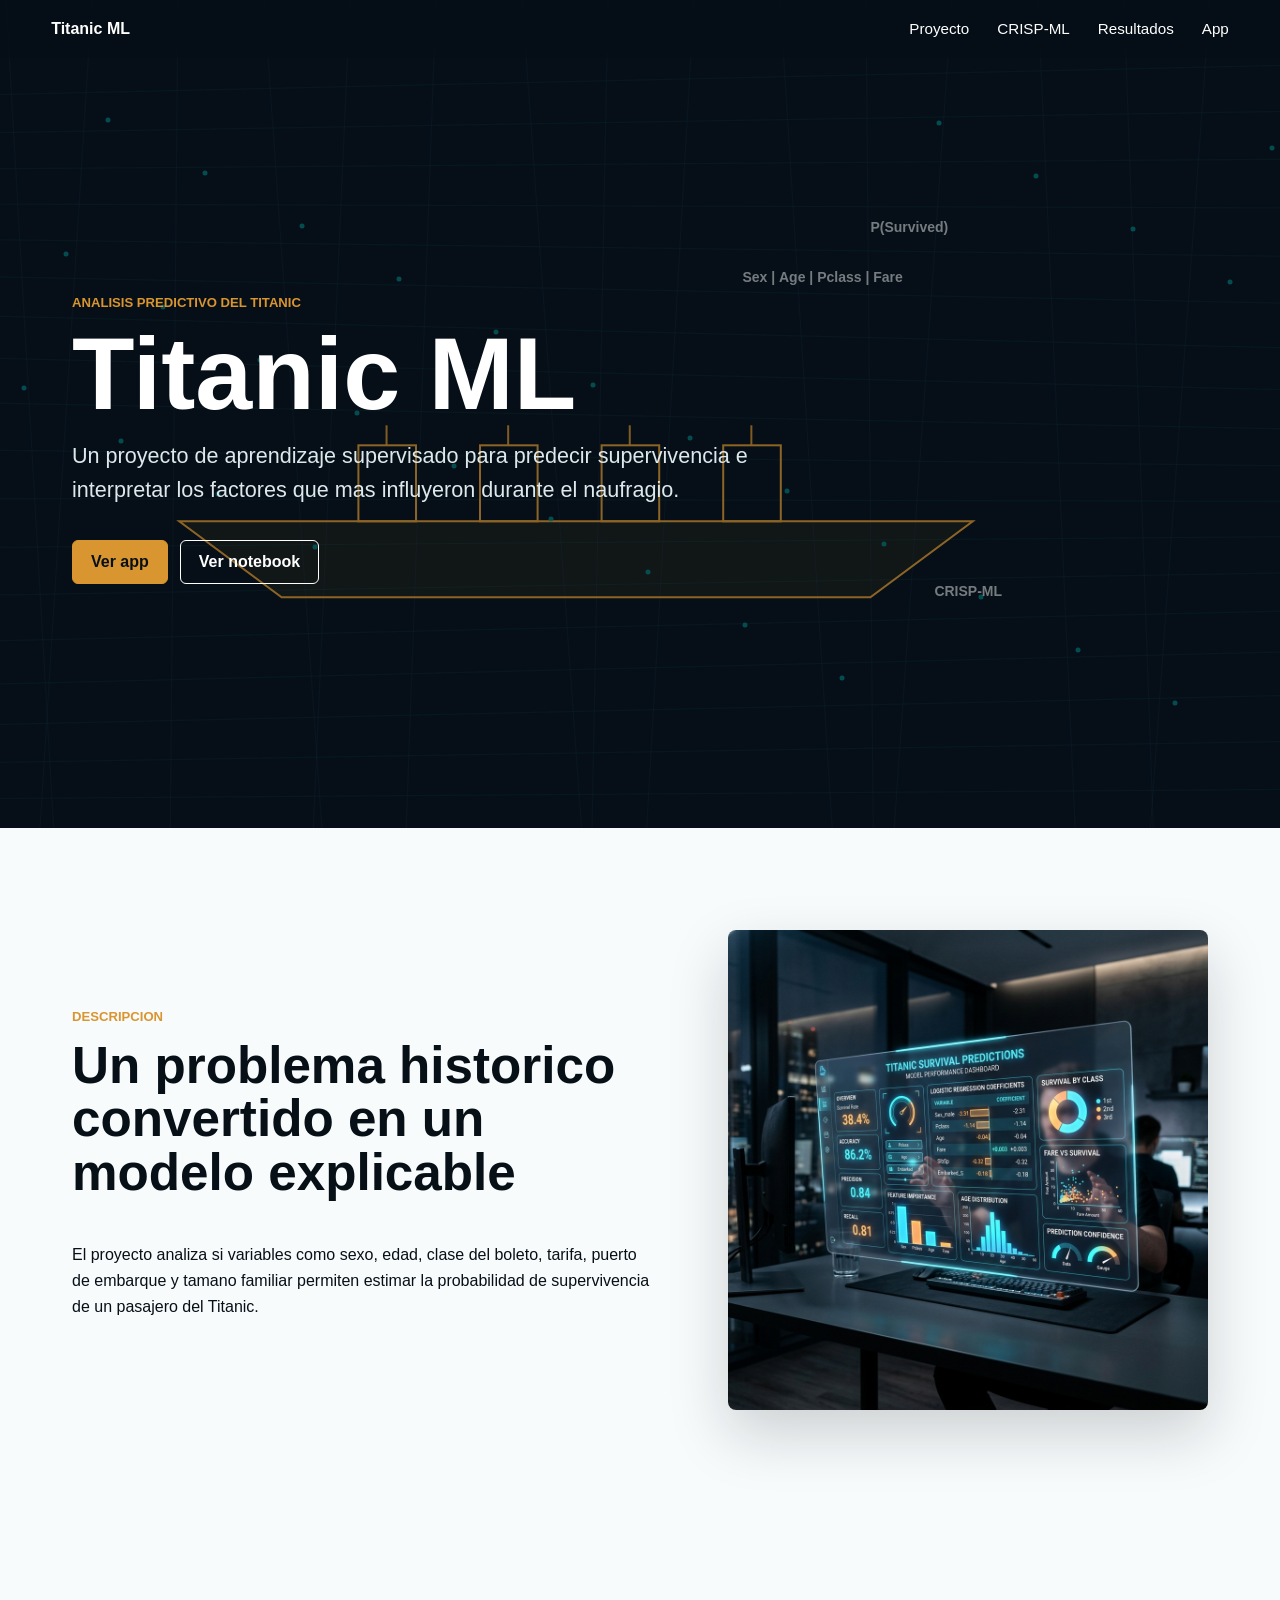
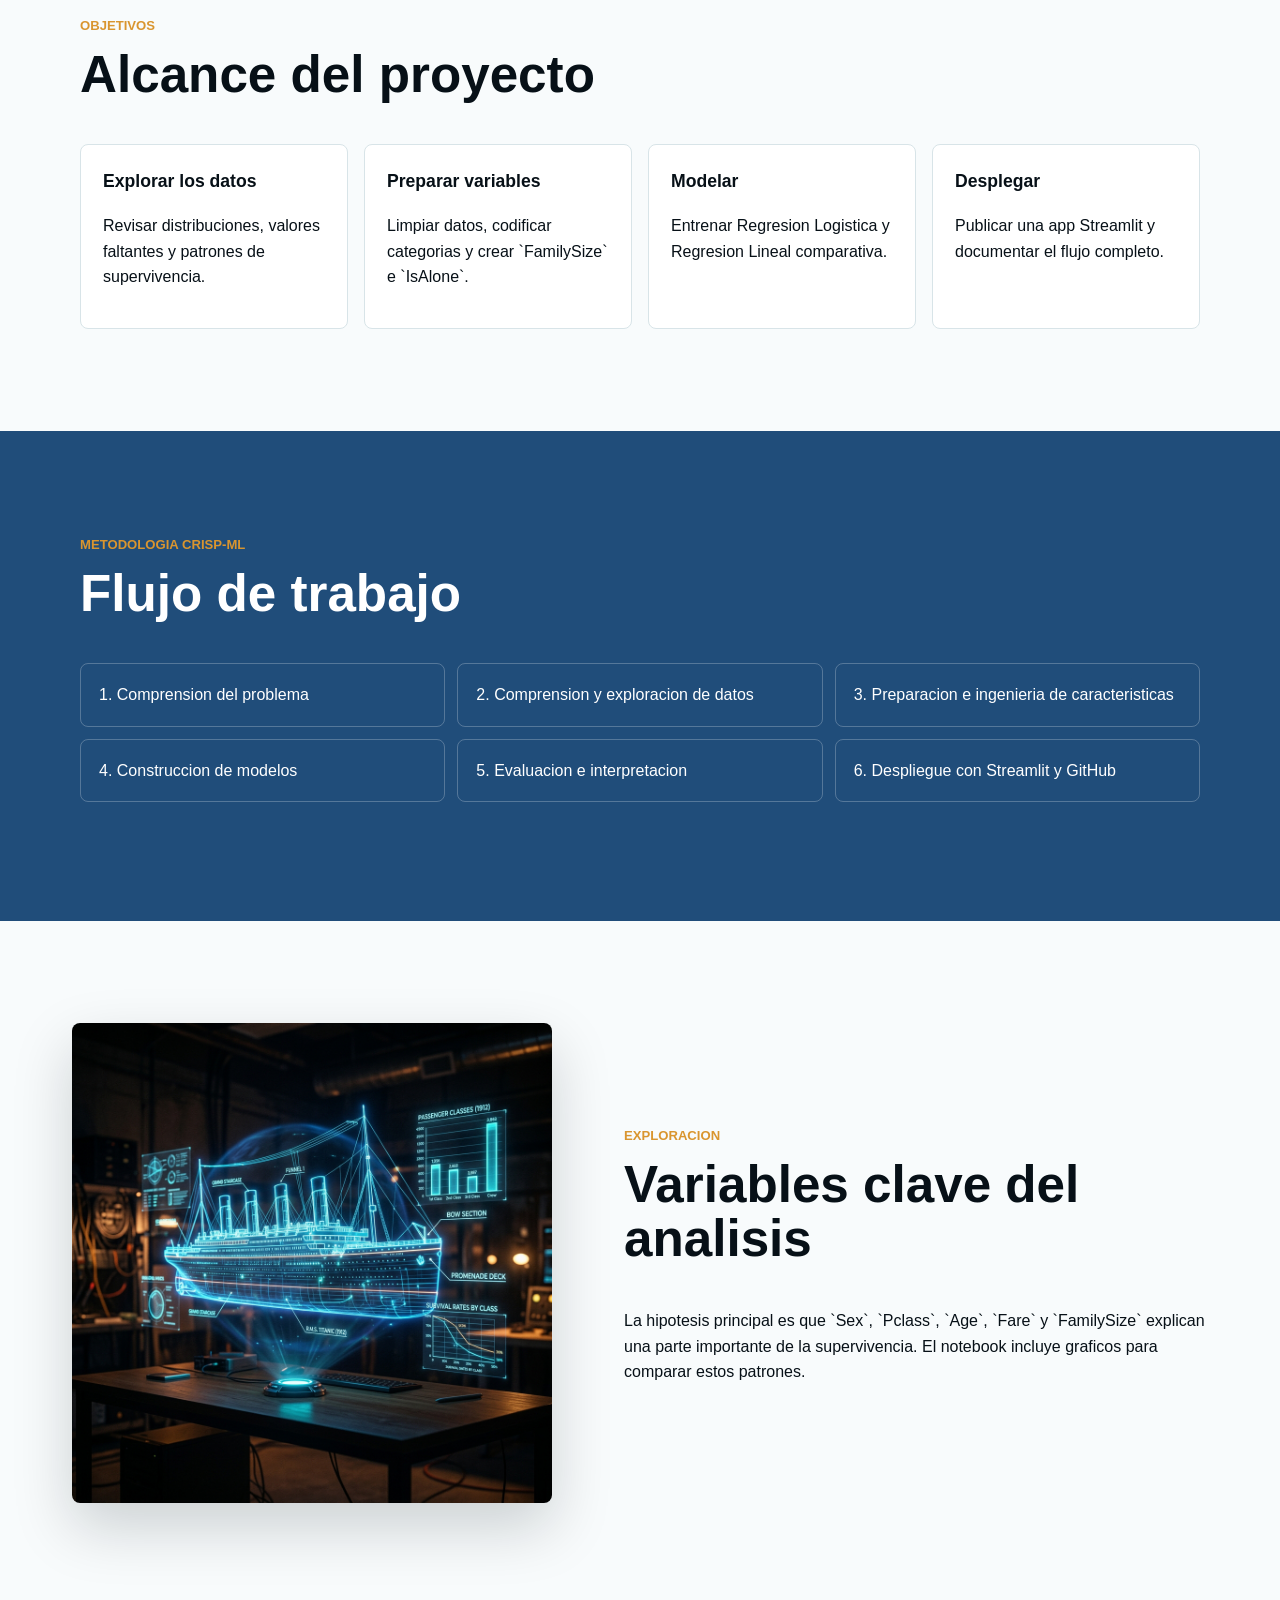
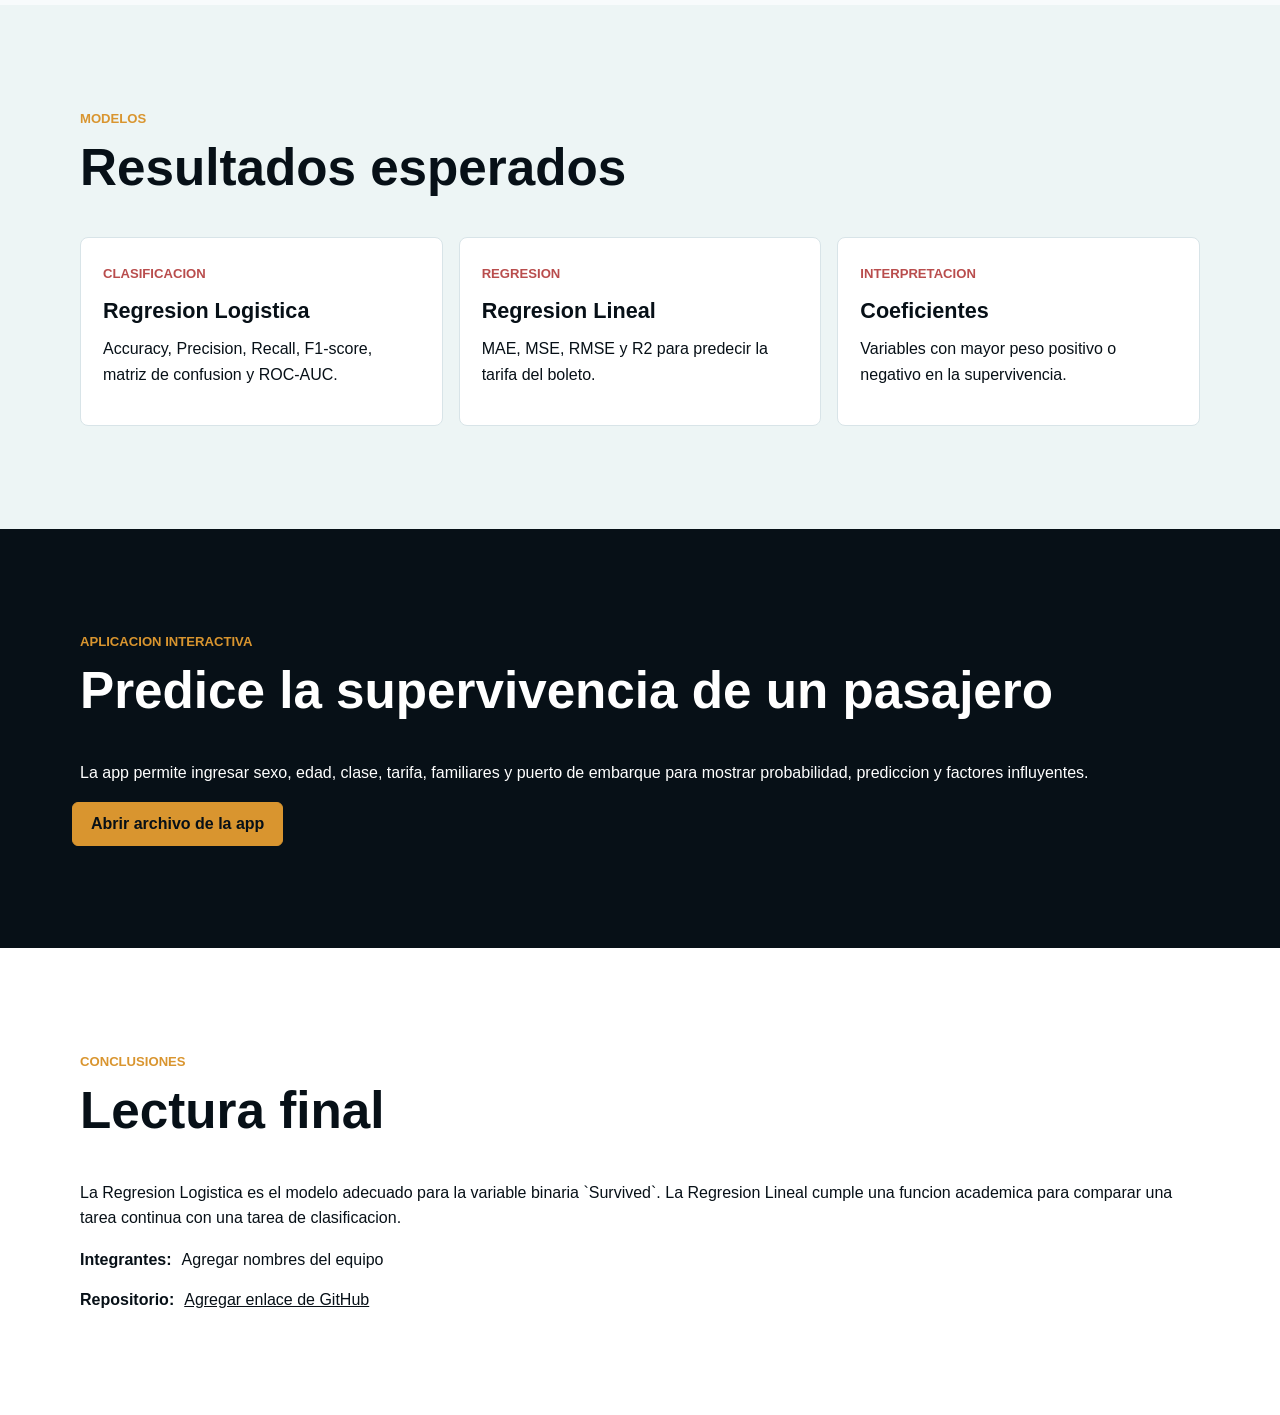
<file: index.html>
<!doctype html>
<html lang="es">
  <head>
    <meta charset="utf-8" />
    <meta name="viewport" content="width=device-width, initial-scale=1" />
    <title>Titanic ML | Supervivencia con Machine Learning</title>
    <link rel="stylesheet" href="styles.css" />
  </head>
  <body>
    <header class="topbar">
      <a class="brand" href="#inicio">Titanic ML</a>
      <nav aria-label="Navegacion principal">
        <a href="#proyecto">Proyecto</a>
        <a href="#metodologia">CRISP-ML</a>
        <a href="#resultados">Resultados</a>
        <a href="#app">App</a>
      </nav>
    </header>

    <main>
      <section id="inicio" class="hero">
        <canvas id="ar-scene" aria-hidden="true"></canvas>
        <div class="hero-copy">
          <p class="eyebrow">Analisis predictivo del Titanic</p>
          <h1>Titanic ML</h1>
          <p>
            Un proyecto de aprendizaje supervisado para predecir supervivencia e
            interpretar los factores que mas influyeron durante el naufragio.
          </p>
          <div class="hero-actions">
            <a class="button primary" href="../app/streamlit_app.py">Ver app</a>
            <a class="button secondary" href="../notebooks/titanic_crisp_ml.ipynb">Ver notebook</a>
          </div>
        </div>
      </section>

      <section id="proyecto" class="section split">
        <div>
          <p class="eyebrow">Descripcion</p>
          <h2>Un problema historico convertido en un modelo explicable</h2>
          <p>
            El proyecto analiza si variables como sexo, edad, clase del boleto,
            tarifa, puerto de embarque y tamano familiar permiten estimar la
            probabilidad de supervivencia de un pasajero del Titanic.
          </p>
        </div>
        <figure class="visual-panel">
          <img src="assets/ar-dashboard.png" alt="Panel visual estilo realidad aumentada con metricas del Titanic" />
        </figure>
      </section>

      <section class="section">
        <p class="eyebrow">Objetivos</p>
        <h2>Alcance del proyecto</h2>
        <div class="grid">
          <article>
            <h3>Explorar los datos</h3>
            <p>Revisar distribuciones, valores faltantes y patrones de supervivencia.</p>
          </article>
          <article>
            <h3>Preparar variables</h3>
            <p>Limpiar datos, codificar categorias y crear `FamilySize` e `IsAlone`.</p>
          </article>
          <article>
            <h3>Modelar</h3>
            <p>Entrenar Regresion Logistica y Regresion Lineal comparativa.</p>
          </article>
          <article>
            <h3>Desplegar</h3>
            <p>Publicar una app Streamlit y documentar el flujo completo.</p>
          </article>
        </div>
      </section>

      <section id="metodologia" class="section timeline">
        <p class="eyebrow">Metodologia CRISP-ML</p>
        <h2>Flujo de trabajo</h2>
        <ol>
          <li>Comprension del problema</li>
          <li>Comprension y exploracion de datos</li>
          <li>Preparacion e ingenieria de caracteristicas</li>
          <li>Construccion de modelos</li>
          <li>Evaluacion e interpretacion</li>
          <li>Despliegue con Streamlit y GitHub</li>
        </ol>
      </section>

      <section class="section split reverse">
        <div>
          <p class="eyebrow">Exploracion</p>
          <h2>Variables clave del analisis</h2>
          <p>
            La hipotesis principal es que `Sex`, `Pclass`, `Age`, `Fare` y
            `FamilySize` explican una parte importante de la supervivencia. El
            notebook incluye graficos para comparar estos patrones.
          </p>
        </div>
        <figure class="visual-panel">
          <img src="assets/ar-ship.png" alt="Representacion visual del Titanic con capas de datos" />
        </figure>
      </section>

      <section id="resultados" class="section results">
        <p class="eyebrow">Modelos</p>
        <h2>Resultados esperados</h2>
        <div class="metrics">
          <article>
            <span>Clasificacion</span>
            <strong>Regresion Logistica</strong>
            <p>Accuracy, Precision, Recall, F1-score, matriz de confusion y ROC-AUC.</p>
          </article>
          <article>
            <span>Regresion</span>
            <strong>Regresion Lineal</strong>
            <p>MAE, MSE, RMSE y R2 para predecir la tarifa del boleto.</p>
          </article>
          <article>
            <span>Interpretacion</span>
            <strong>Coeficientes</strong>
            <p>Variables con mayor peso positivo o negativo en la supervivencia.</p>
          </article>
        </div>
      </section>

      <section id="app" class="section app-callout">
        <p class="eyebrow">Aplicacion interactiva</p>
        <h2>Predice la supervivencia de un pasajero</h2>
        <p>
          La app permite ingresar sexo, edad, clase, tarifa, familiares y puerto
          de embarque para mostrar probabilidad, prediccion y factores influyentes.
        </p>
        <a class="button primary" href="../app/streamlit_app.py">Abrir archivo de la app</a>
      </section>

      <section class="section conclusions">
        <p class="eyebrow">Conclusiones</p>
        <h2>Lectura final</h2>
        <p>
          La Regresion Logistica es el modelo adecuado para la variable binaria
          `Survived`. La Regresion Lineal cumple una funcion academica para
          comparar una tarea continua con una tarea de clasificacion.
        </p>
        <div class="team">
          <strong>Integrantes:</strong>
          <span>Agregar nombres del equipo</span>
        </div>
        <div class="team">
          <strong>Repositorio:</strong>
          <a href="https://github.com/" target="_blank" rel="noreferrer">Agregar enlace de GitHub</a>
        </div>
      </section>
    </main>

    <script src="script.js"></script>
  </body>
</html>
</file>
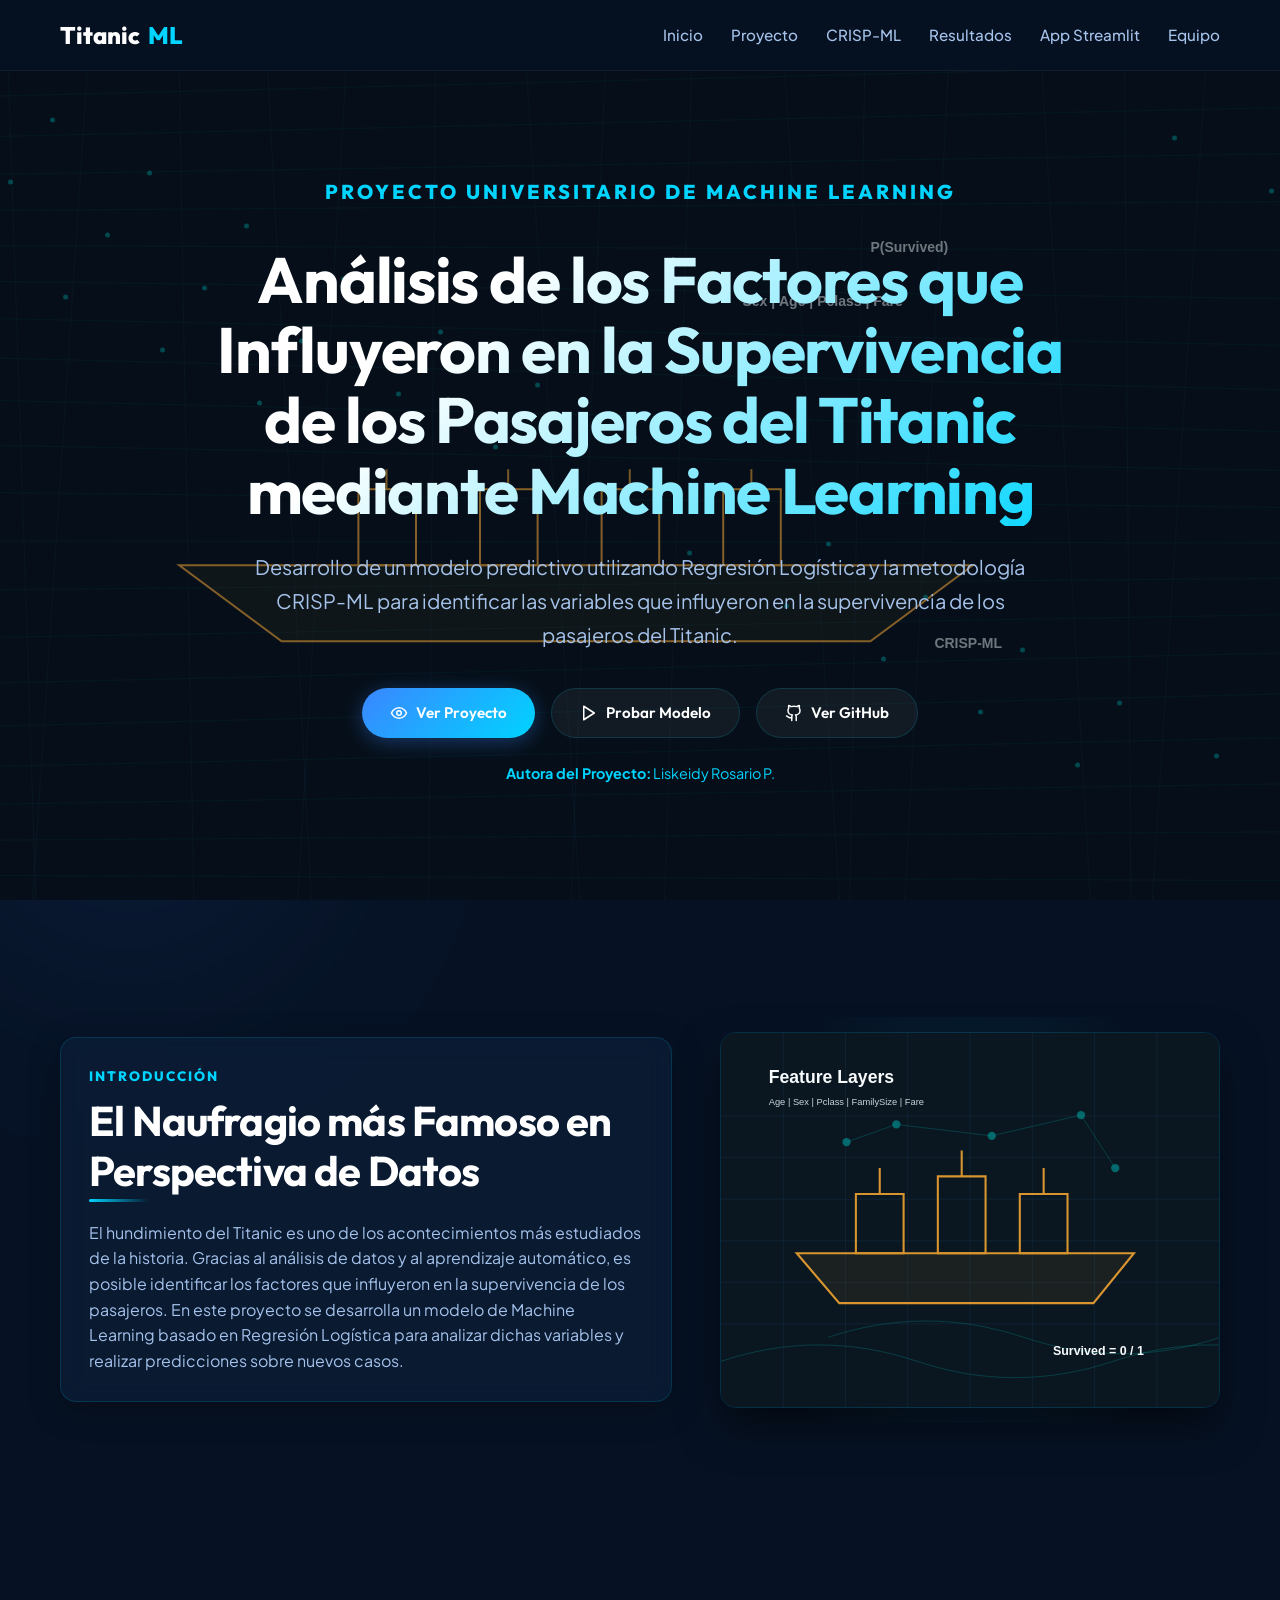
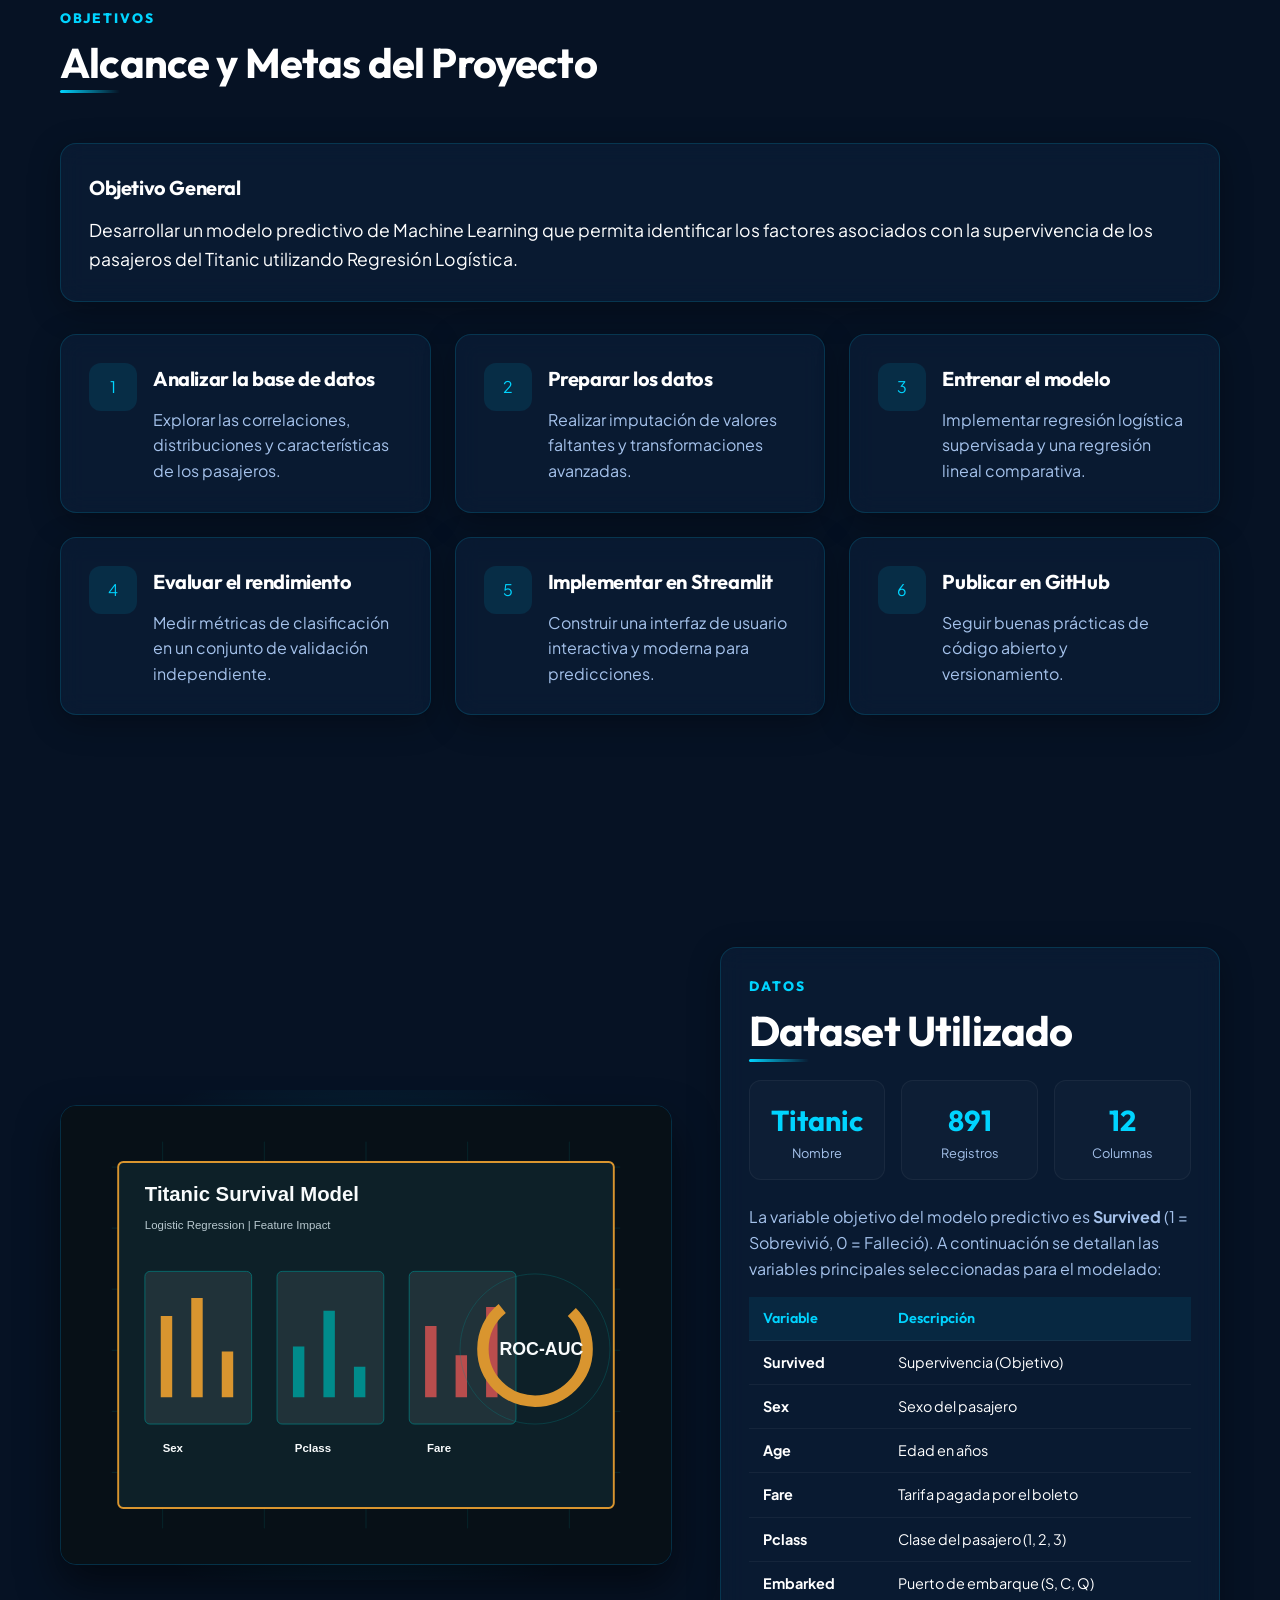
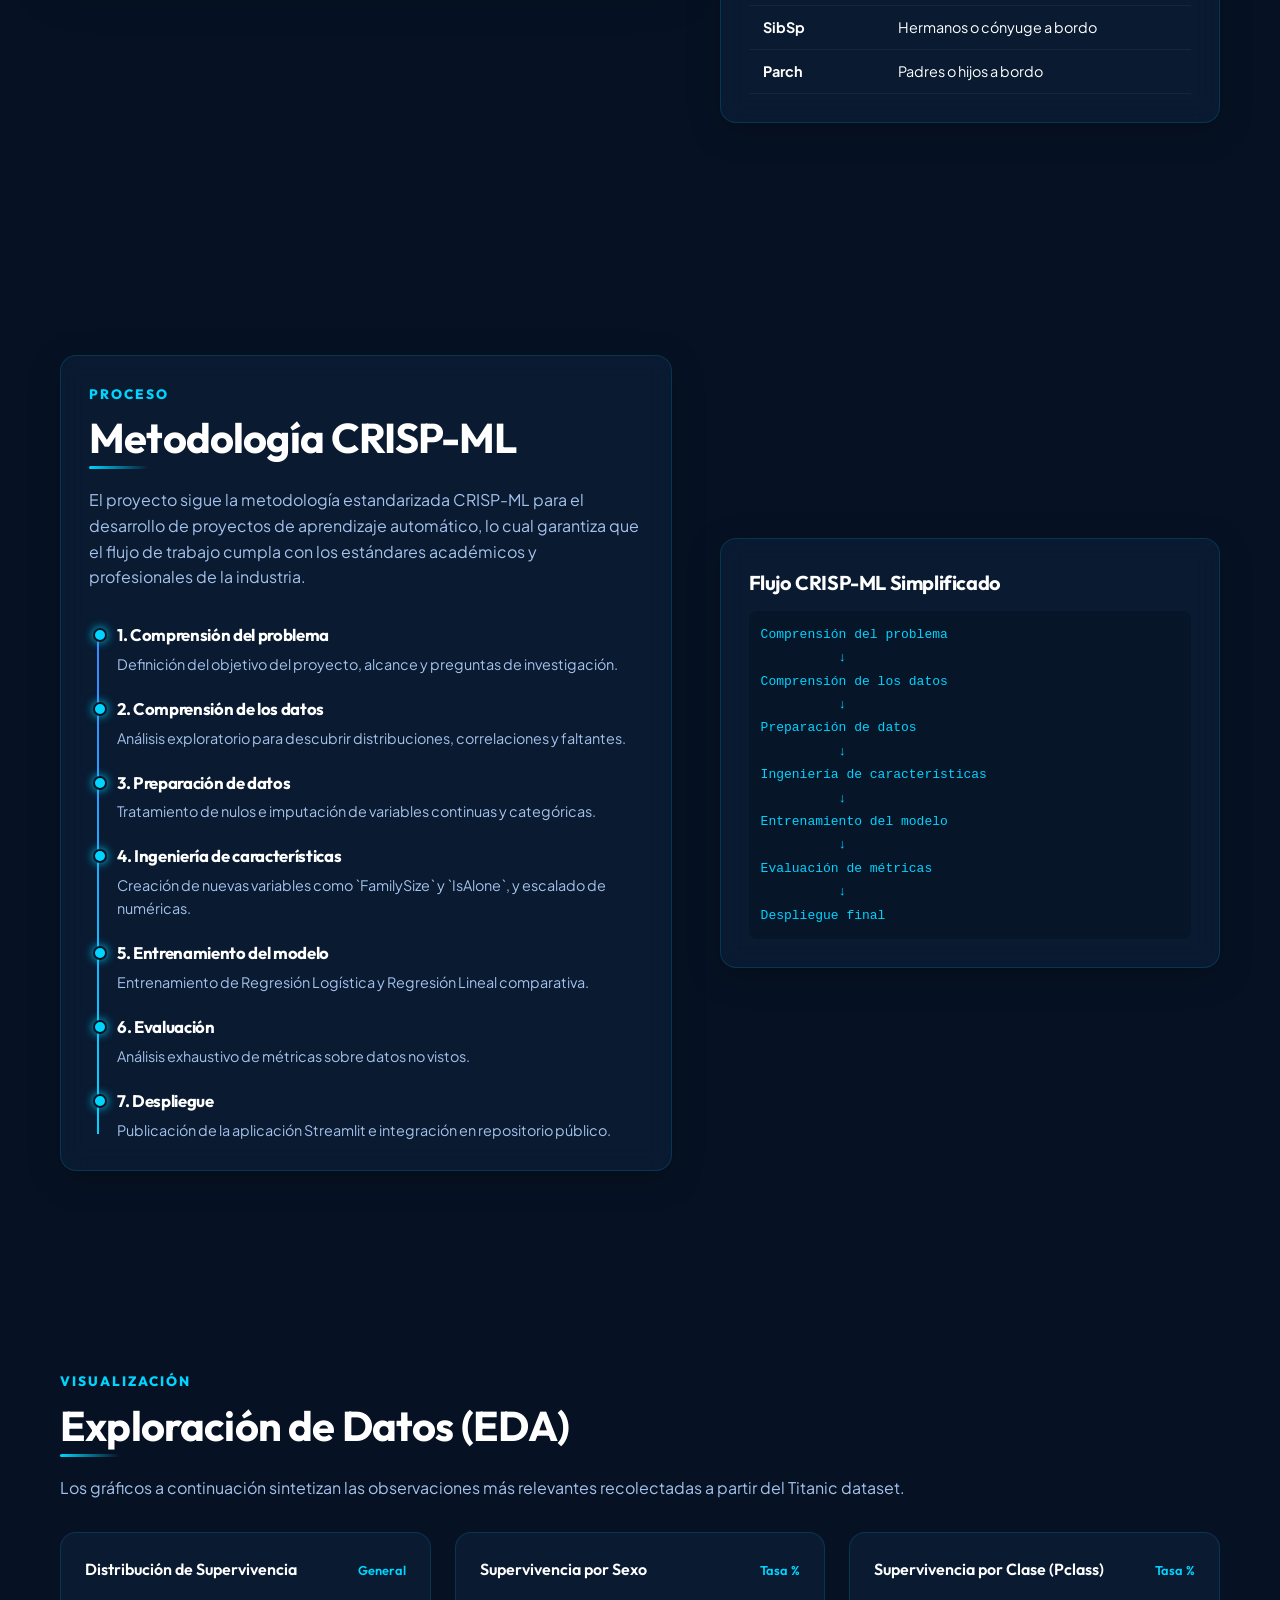
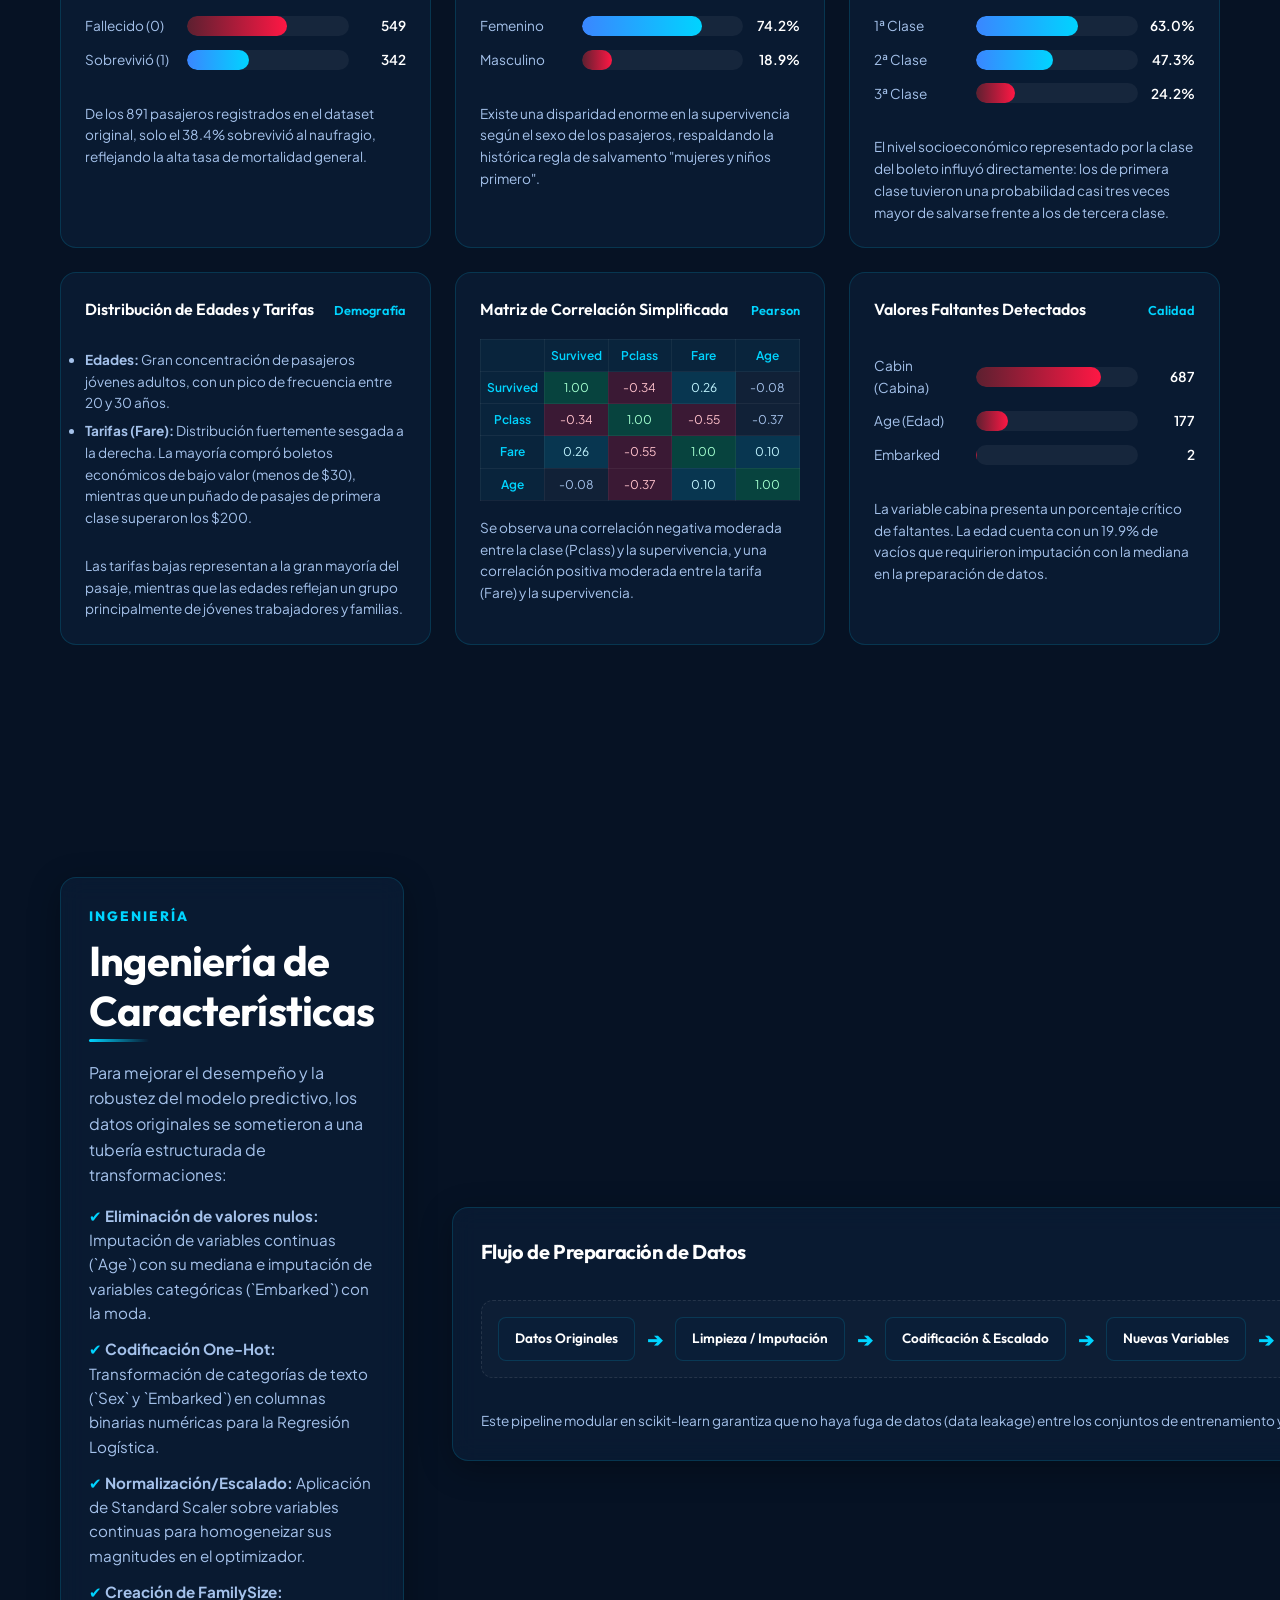
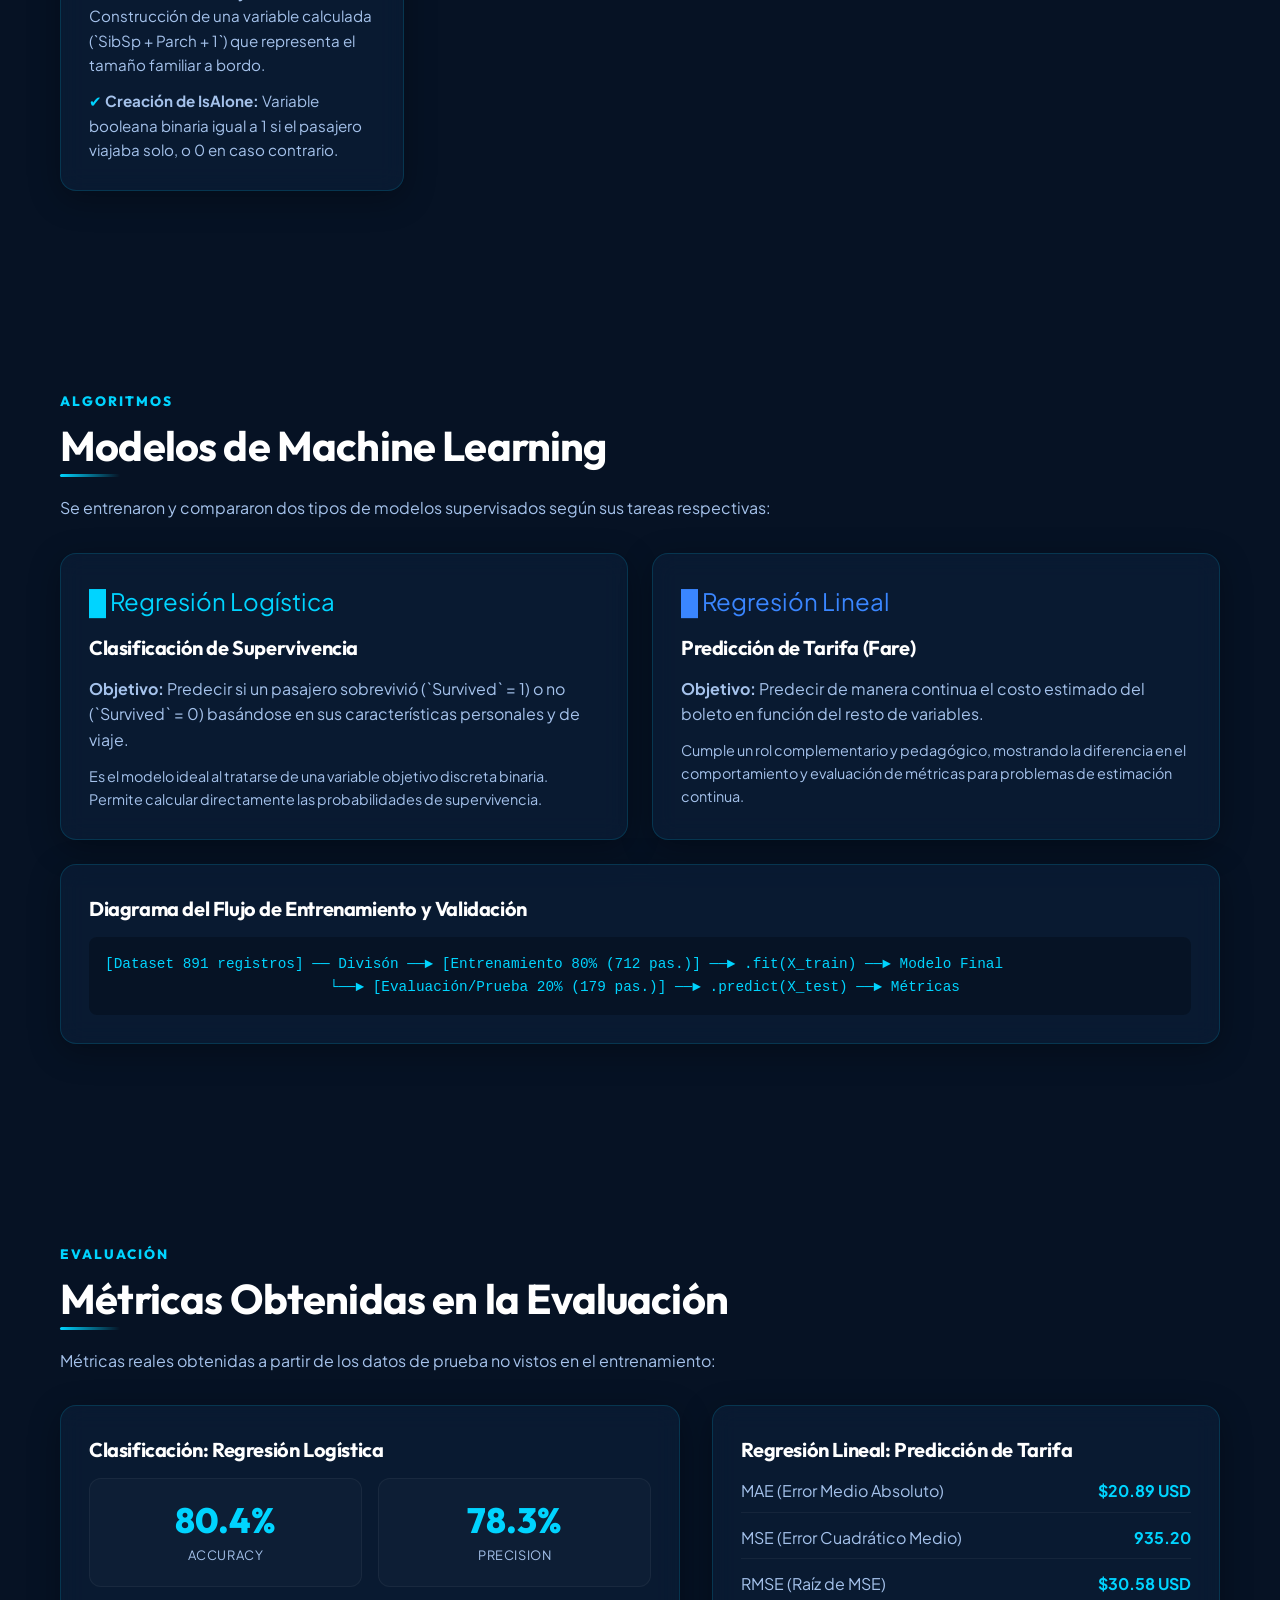
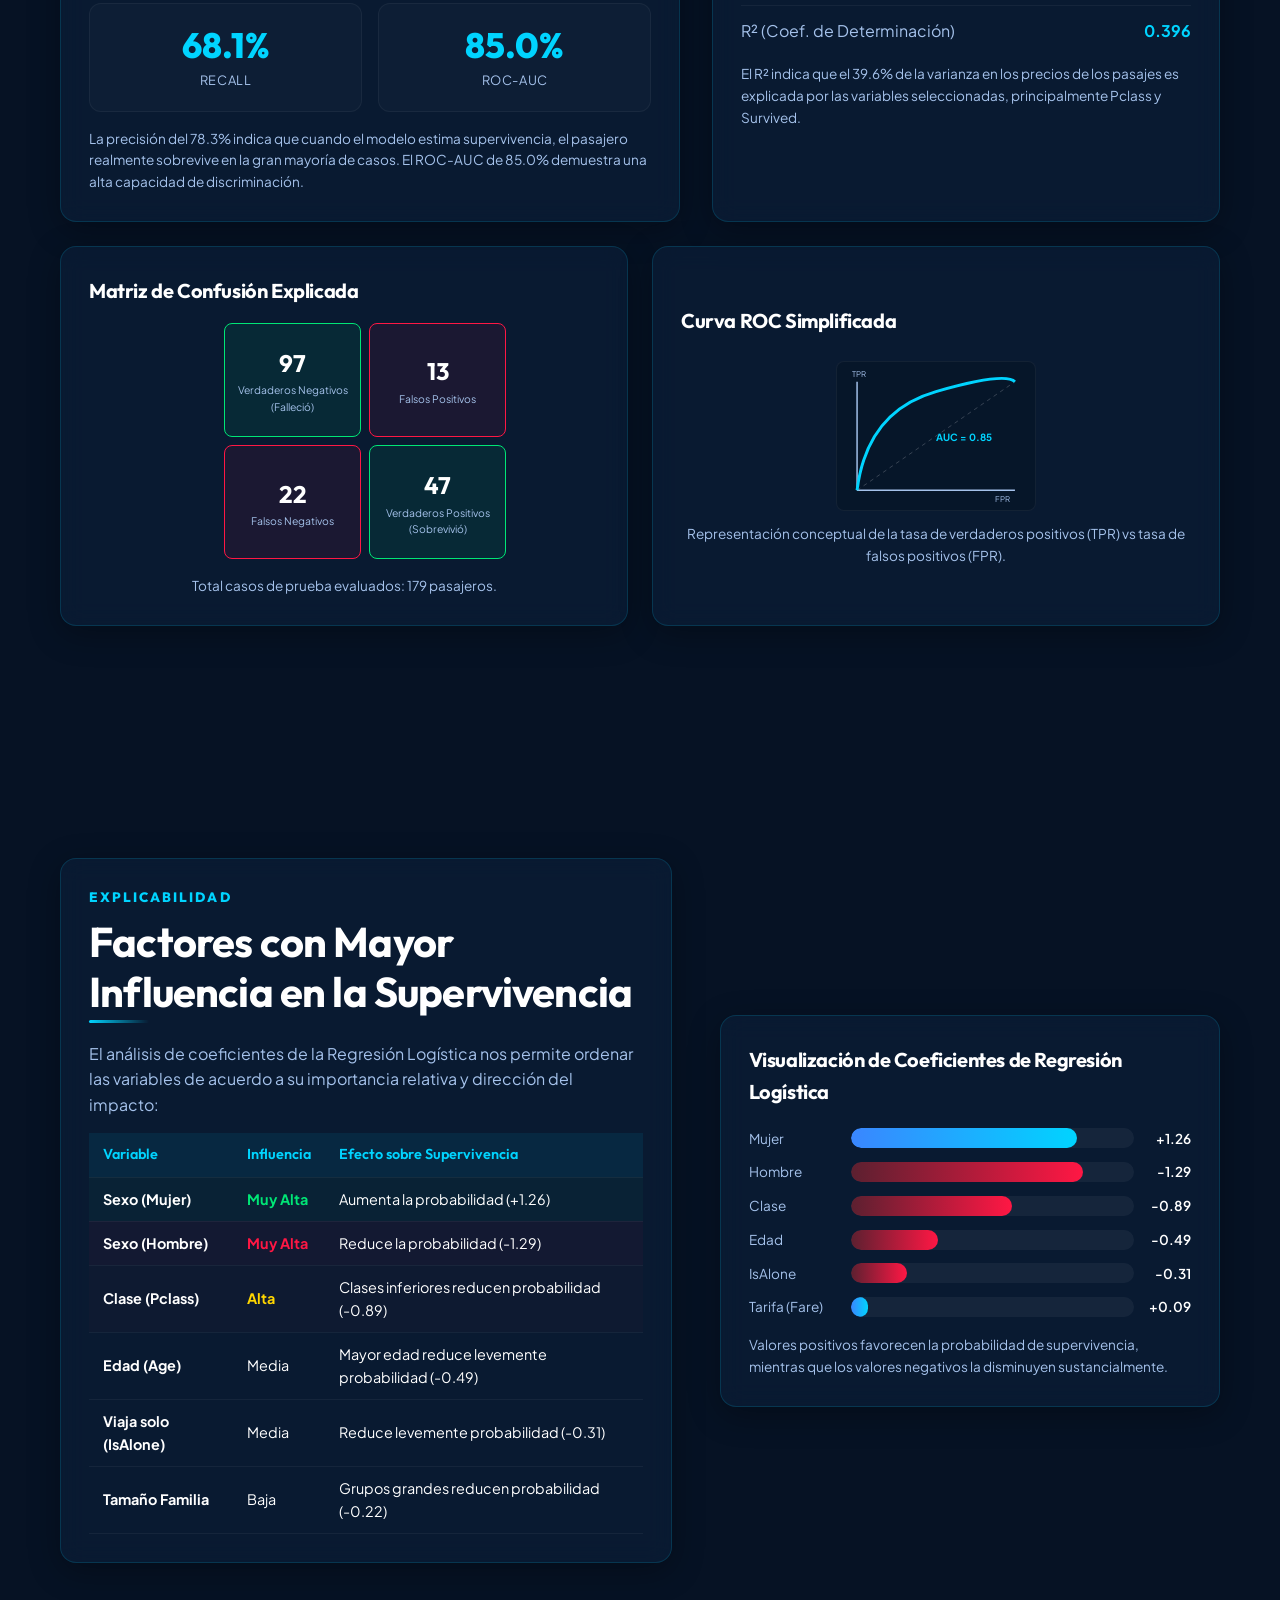
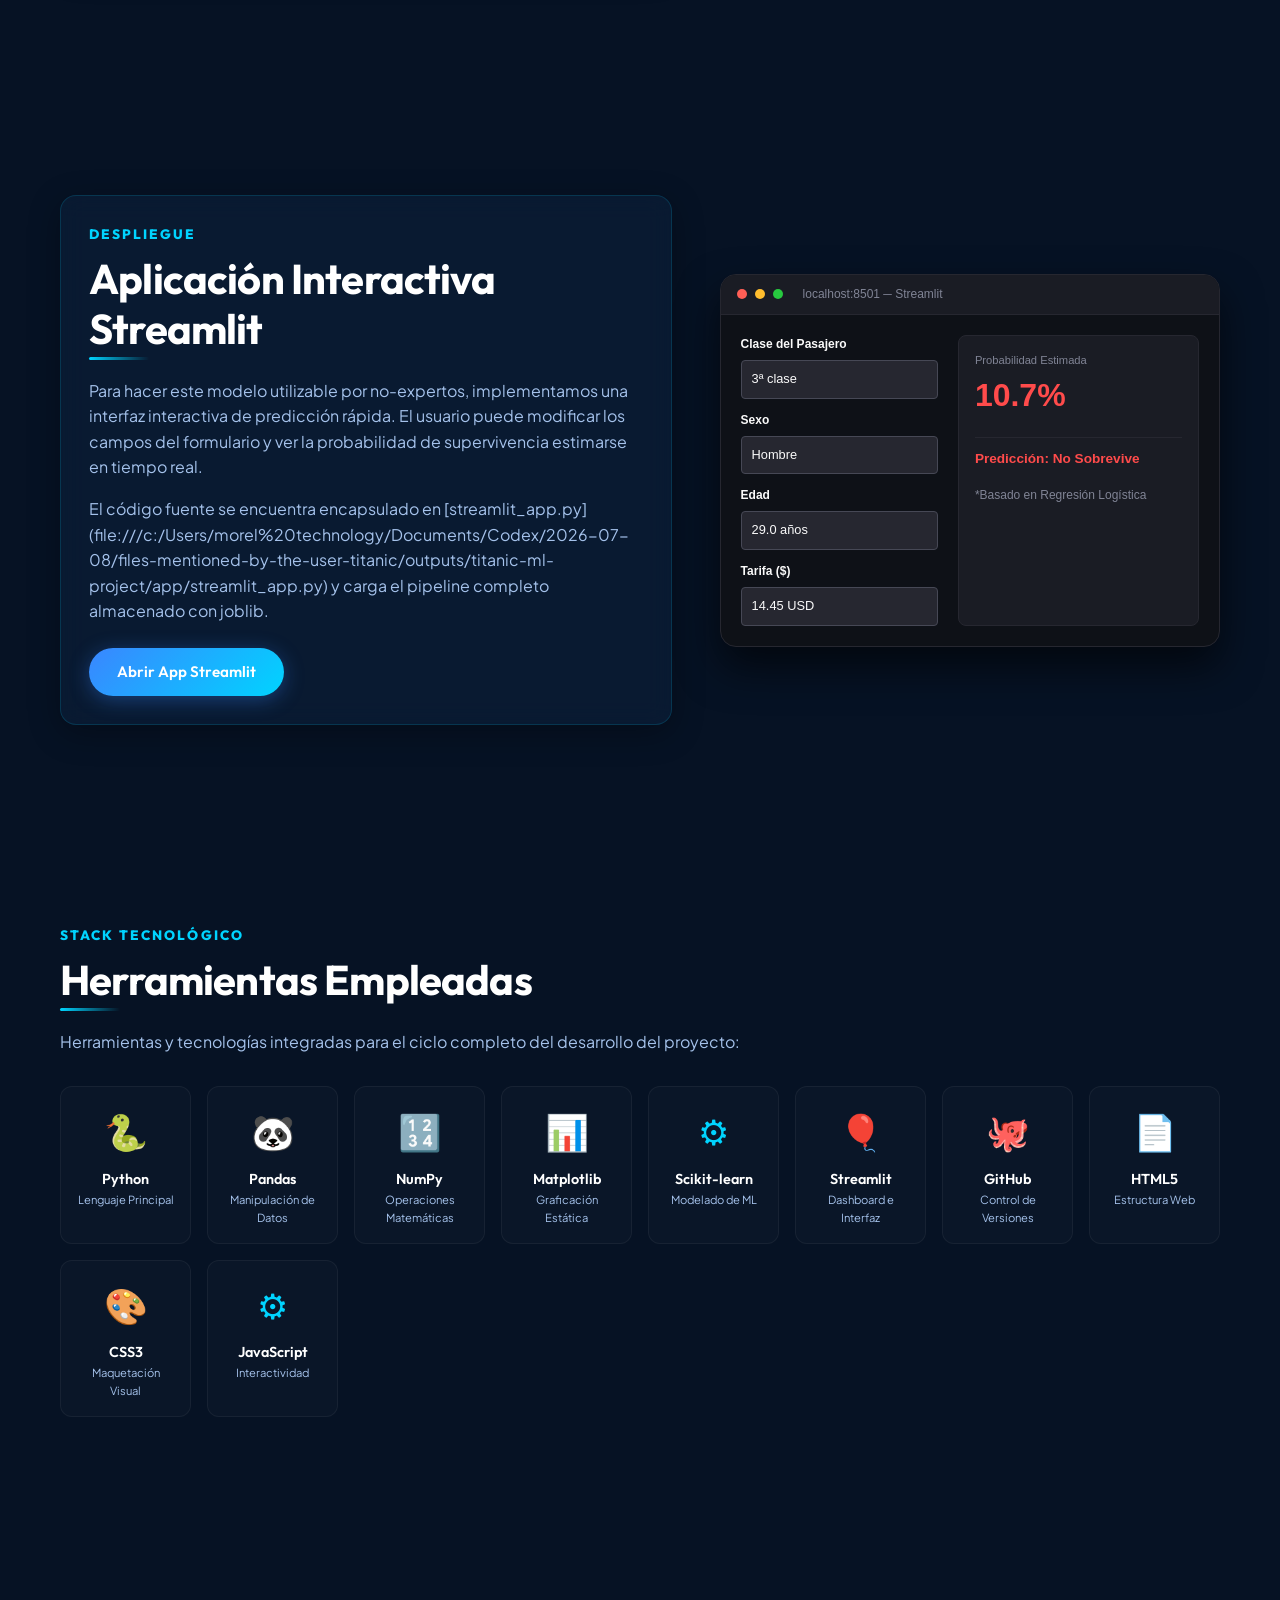
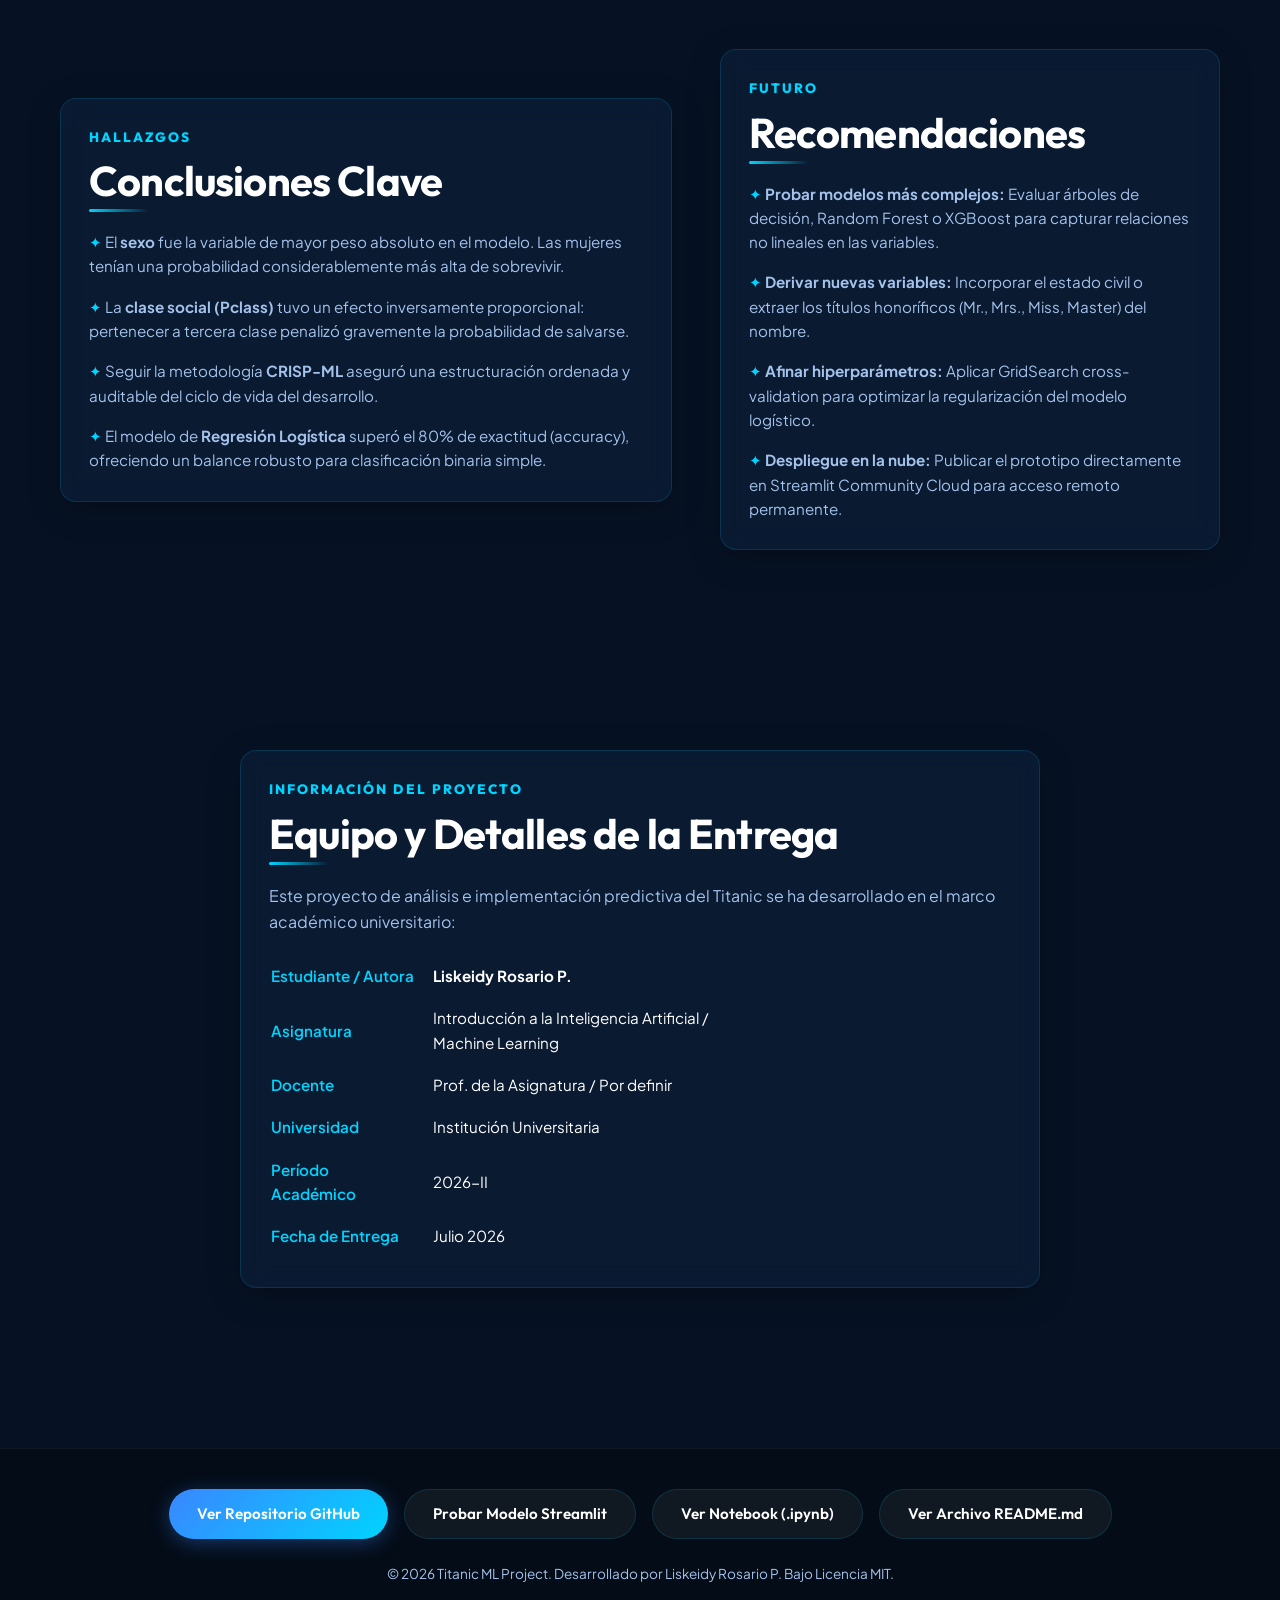
<file: landing/index.html>
<!doctype html>
<html lang="es">
  <head>
    <meta charset="utf-8" />
    <meta name="viewport" content="width=device-width, initial-scale=1" />
    <title>Titanic ML | Análisis de Supervivencia</title>
    <link rel="stylesheet" href="styles.css" />
  </head>
  <body>
    <header class="topbar">
      <a class="brand" href="#inicio">Titanic <span>ML</span></a>
      <nav aria-label="Navegación principal">
        <ul class="nav-links">
          <li><a href="#inicio">Inicio</a></li>
          <li><a href="#proyecto">Proyecto</a></li>
          <li><a href="#metodologia">CRISP-ML</a></li>
          <li><a href="#resultados">Resultados</a></li>
          <li><a href="#streamlit">App Streamlit</a></li>
          <li><a href="#equipo">Equipo</a></li>
        </ul>
      </nav>
    </header>

    <main>
      <!-- 1. Hero (Portada) -->
      <section id="inicio" class="hero-wrapper">
        <canvas id="ar-scene" aria-hidden="true"></canvas>
        <div class="hero-content">
          <p class="eyebrow">Proyecto Universitario de Machine Learning</p>
          <h1>Análisis de los Factores que Influyeron en la Supervivencia de los Pasajeros del Titanic mediante Machine Learning</h1>
          <p>
            Desarrollo de un modelo predictivo utilizando Regresión Logística y la metodología CRISP-ML para identificar las variables que influyeron en la supervivencia de los pasajeros del Titanic.
          </p>
          <div class="hero-actions">
            <a class="btn primary" href="#proyecto">
              <svg width="18" height="18" viewBox="0 0 24 24" fill="none" stroke="currentColor" stroke-width="2" stroke-linecap="round" stroke-linejoin="round"><path d="M2 12s3-7 10-7 10 7 10 7-3 7-10 7-10-7-10-7Z"/><circle cx="12" cy="12" r="3"/></svg>
              Ver Proyecto
            </a>
            <a class="btn secondary" href="http://localhost:8501" target="_blank">
              <svg width="18" height="18" viewBox="0 0 24 24" fill="none" stroke="currentColor" stroke-width="2" stroke-linecap="round" stroke-linejoin="round"><polygon points="5 3 19 12 5 21 5 3"/></svg>
              Probar Modelo
            </a>
            <a class="btn secondary" href="https://github.com/" target="_blank">
              <svg width="18" height="18" viewBox="0 0 24 24" fill="none" stroke="currentColor" stroke-width="2" stroke-linecap="round" stroke-linejoin="round"><path d="M15 22v-4a4.8 4.8 0 0 0-1-3.5c3 0 6-2 6-5.5.08-1.25-.27-2.48-1-3.5.28-1.15.28-2.35 0-3.5 0 0-1 0-3 1.5-2.64-.5-5.36-.5-8 0C6 2 5 2 5 2c-.3 1.15-.3 2.35 0 3.5A5.403 5.403 0 0 0 4 9c0 3.5 3 5.5 6 5.5-.39.49-.68 1.05-.85 1.65-.17.6-.22 1.23-.15 1.85v4"/><path d="M9 18c-4.51 2-5-2-7-2"/></svg>
              Ver GitHub
            </a>
          </div>
          <div style="margin-top: 24px; font-size: 0.9rem; color: var(--accent);">
            <strong>Autora del Proyecto:</strong> Liskeidy Rosario P.
          </div>
        </div>
      </section>

      <!-- 2. Introducción -->
      <section id="proyecto" class="section split">
        <div class="card">
          <p class="eyebrow">Introducción</p>
          <h2>El Naufragio más Famoso en Perspectiva de Datos</h2>
          <p>
            El hundimiento del Titanic es uno de los acontecimientos más estudiados de la historia. Gracias al análisis de datos y al aprendizaje automático, es posible identificar los factores que influyeron en la supervivencia de los pasajeros. En este proyecto se desarrolla un modelo de Machine Learning basado en Regresión Logística para analizar dichas variables y realizar predicciones sobre nuevos casos.
          </p>
        </div>
        <figure class="visual-panel">
          <img src="assets/ar-ship.svg" alt="Representación visual del Titanic con capas de datos" />
        </figure>
      </section>

      <!-- 3. Objetivos del Proyecto -->
      <section class="section">
        <div class="section-header">
          <p class="eyebrow">Objetivos</p>
          <h2>Alcance y Metas del Proyecto</h2>
        </div>
        
        <div class="card" style="margin-bottom: 24px;">
          <h3>Objetivo General</h3>
          <p style="font-size: 1.1rem; color: #fff;">
            Desarrollar un modelo predictivo de Machine Learning que permita identificar los factores asociados con la supervivencia de los pasajeros del Titanic utilizando Regresión Logística.
          </p>
        </div>

        <div class="grid objectives-grid">
          <div class="card">
            <div class="objective-icon">1</div>
            <div>
              <h3>Analizar la base de datos</h3>
              <p>Explorar las correlaciones, distribuciones y características de los pasajeros.</p>
            </div>
          </div>
          <div class="card">
            <div class="objective-icon">2</div>
            <div>
              <h3>Preparar los datos</h3>
              <p>Realizar imputación de valores faltantes y transformaciones avanzadas.</p>
            </div>
          </div>
          <div class="card">
            <div class="objective-icon">3</div>
            <div>
              <h3>Entrenar el modelo</h3>
              <p>Implementar regresión logística supervisada y una regresión lineal comparativa.</p>
            </div>
          </div>
          <div class="card">
            <div class="objective-icon">4</div>
            <div>
              <h3>Evaluar el rendimiento</h3>
              <p>Medir métricas de clasificación en un conjunto de validación independiente.</p>
            </div>
          </div>
          <div class="card">
            <div class="objective-icon">5</div>
            <div>
              <h3>Implementar en Streamlit</h3>
              <p>Construir una interfaz de usuario interactiva y moderna para predicciones.</p>
            </div>
          </div>
          <div class="card">
            <div class="objective-icon">6</div>
            <div>
              <h3>Publicar en GitHub</h3>
              <p>Seguir buenas prácticas de código abierto y versionamiento.</p>
            </div>
          </div>
        </div>
      </section>

      <!-- 4. Dataset Utilizado -->
      <section class="section split reverse">
        <figure class="visual-panel">
          <img src="assets/ar-dashboard.svg" alt="Dashboard con métricas" />
        </figure>
        <div class="card">
          <p class="eyebrow">Datos</p>
          <h2>Dataset Utilizado</h2>
          <div class="dataset-stats">
            <div class="stat-item">
              <div class="stat-val">Titanic</div>
              <div class="stat-lbl">Nombre</div>
            </div>
            <div class="stat-item">
              <div class="stat-val">891</div>
              <div class="stat-lbl">Registros</div>
            </div>
            <div class="stat-item">
              <div class="stat-val">12</div>
              <div class="stat-lbl">Columnas</div>
            </div>
          </div>
          <p style="margin-bottom: 16px;">
            La variable objetivo del modelo predictivo es <strong>Survived</strong> (1 = Sobrevivió, 0 = Falleció). A continuación se detallan las variables principales seleccionadas para el modelado:
          </p>
          <table class="data-table">
            <thead>
              <tr>
                <th>Variable</th>
                <th>Descripción</th>
              </tr>
            </thead>
            <tbody>
              <tr><td><strong>Survived</strong></td><td>Supervivencia (Objetivo)</td></tr>
              <tr><td><strong>Sex</strong></td><td>Sexo del pasajero</td></tr>
              <tr><td><strong>Age</strong></td><td>Edad en años</td></tr>
              <tr><td><strong>Fare</strong></td><td>Tarifa pagada por el boleto</td></tr>
              <tr><td><strong>Pclass</strong></td><td>Clase del pasajero (1, 2, 3)</td></tr>
              <tr><td><strong>Embarked</strong></td><td>Puerto de embarque (S, C, Q)</td></tr>
              <tr><td><strong>SibSp</strong></td><td>Hermanos o cónyuge a bordo</td></tr>
              <tr><td><strong>Parch</strong></td><td>Padres o hijos a bordo</td></tr>
            </tbody>
          </table>
        </div>
      </section>

      <!-- 5. Metodología CRISP-ML -->
      <section id="metodologia" class="section split">
        <div class="card">
          <p class="eyebrow">Proceso</p>
          <h2>Metodología CRISP-ML</h2>
          <p>
            El proyecto sigue la metodología estandarizada CRISP-ML para el desarrollo de proyectos de aprendizaje automático, lo cual garantiza que el flujo de trabajo cumpla con los estándares académicos y profesionales de la industria.
          </p>
          <div class="timeline-flow">
            <div class="timeline-step">
              <h4>1. Comprensión del problema</h4>
              <p>Definición del objetivo del proyecto, alcance y preguntas de investigación.</p>
            </div>
            <div class="timeline-step">
              <h4>2. Comprensión de los datos</h4>
              <p>Análisis exploratorio para descubrir distribuciones, correlaciones y faltantes.</p>
            </div>
            <div class="timeline-step">
              <h4>3. Preparación de datos</h4>
              <p>Tratamiento de nulos e imputación de variables continuas y categóricas.</p>
            </div>
            <div class="timeline-step">
              <h4>4. Ingeniería de características</h4>
              <p>Creación de nuevas variables como `FamilySize` y `IsAlone`, y escalado de numéricas.</p>
            </div>
            <div class="timeline-step">
              <h4>5. Entrenamiento del modelo</h4>
              <p>Entrenamiento de Regresión Logística y Regresión Lineal comparativa.</p>
            </div>
            <div class="timeline-step">
              <h4>6. Evaluación</h4>
              <p>Análisis exhaustivo de métricas sobre datos no vistos.</p>
            </div>
            <div class="timeline-step">
              <h4>7. Despliegue</h4>
              <p>Publicación de la aplicación Streamlit e integración en repositorio público.</p>
            </div>
          </div>
        </div>
        <div>
          <div class="card" style="margin-bottom: 20px;">
            <h3>Flujo CRISP-ML Simplificado</h3>
            <div style="font-family: monospace; line-height: 1.8; color: var(--accent); padding: 12px; background: rgba(0,0,0,0.2); border-radius: 8px;">
              Comprensión del problema<br>
              &nbsp;&nbsp;&nbsp;&nbsp;&nbsp;&nbsp;&nbsp;&nbsp;&nbsp;&nbsp;↓<br>
              Comprensión de los datos<br>
              &nbsp;&nbsp;&nbsp;&nbsp;&nbsp;&nbsp;&nbsp;&nbsp;&nbsp;&nbsp;↓<br>
              Preparación de datos<br>
              &nbsp;&nbsp;&nbsp;&nbsp;&nbsp;&nbsp;&nbsp;&nbsp;&nbsp;&nbsp;↓<br>
              Ingeniería de características<br>
              &nbsp;&nbsp;&nbsp;&nbsp;&nbsp;&nbsp;&nbsp;&nbsp;&nbsp;&nbsp;↓<br>
              Entrenamiento del modelo<br>
              &nbsp;&nbsp;&nbsp;&nbsp;&nbsp;&nbsp;&nbsp;&nbsp;&nbsp;&nbsp;↓<br>
              Evaluación de métricas<br>
              &nbsp;&nbsp;&nbsp;&nbsp;&nbsp;&nbsp;&nbsp;&nbsp;&nbsp;&nbsp;↓<br>
              Despliegue final
            </div>
          </div>
        </div>
      </section>

      <!-- 6. Exploración de Datos (EDA) -->
      <section class="section">
        <div class="section-header">
          <p class="eyebrow">Visualización</p>
          <h2>Exploración de Datos (EDA)</h2>
          <p>Los gráficos a continuación sintetizan las observaciones más relevantes recolectadas a partir del Titanic dataset.</p>
        </div>

        <div class="charts-grid">
          <!-- Gráfico 1 -->
          <div class="chart-card">
            <div class="chart-title">
              <span>Distribución de Supervivencia</span>
              <span style="color: var(--accent); font-size: 0.8rem;">General</span>
            </div>
            <div class="bar-chart-container">
              <div class="bar-row">
                <span class="bar-label">Fallecido (0)</span>
                <div class="bar-track">
                  <div class="bar-fill died" style="width: 61.6%;"></div>
                </div>
                <span class="bar-val">549</span>
              </div>
              <div class="bar-row">
                <span class="bar-label">Sobrevivió (1)</span>
                <div class="bar-track">
                  <div class="bar-fill" style="width: 38.4%;"></div>
                </div>
                <span class="bar-val">342</span>
              </div>
            </div>
            <p class="chart-desc">
              De los 891 pasajeros registrados en el dataset original, solo el 38.4% sobrevivió al naufragio, reflejando la alta tasa de mortalidad general.
            </p>
          </div>

          <!-- Gráfico 2 -->
          <div class="chart-card">
            <div class="chart-title">
              <span>Supervivencia por Sexo</span>
              <span style="color: var(--accent); font-size: 0.8rem;">Tasa %</span>
            </div>
            <div class="bar-chart-container">
              <div class="bar-row">
                <span class="bar-label">Femenino</span>
                <div class="bar-track">
                  <div class="bar-fill" style="width: 74.2%;"></div>
                </div>
                <span class="bar-val">74.2%</span>
              </div>
              <div class="bar-row">
                <span class="bar-label">Masculino</span>
                <div class="bar-track">
                  <div class="bar-fill died" style="width: 18.9%;"></div>
                </div>
                <span class="bar-val">18.9%</span>
              </div>
            </div>
            <p class="chart-desc">
              Existe una disparidad enorme en la supervivencia según el sexo de los pasajeros, respaldando la histórica regla de salvamento "mujeres y niños primero".
            </p>
          </div>

          <!-- Gráfico 3 -->
          <div class="chart-card">
            <div class="chart-title">
              <span>Supervivencia por Clase (Pclass)</span>
              <span style="color: var(--accent); font-size: 0.8rem;">Tasa %</span>
            </div>
            <div class="bar-chart-container">
              <div class="bar-row">
                <span class="bar-label">1ª Clase</span>
                <div class="bar-track">
                  <div class="bar-fill" style="width: 63.0%;"></div>
                </div>
                <span class="bar-val">63.0%</span>
              </div>
              <div class="bar-row">
                <span class="bar-label">2ª Clase</span>
                <div class="bar-track">
                  <div class="bar-fill" style="width: 47.3%;"></div>
                </div>
                <span class="bar-val">47.3%</span>
              </div>
              <div class="bar-row">
                <span class="bar-label">3ª Clase</span>
                <div class="bar-track">
                  <div class="bar-fill died" style="width: 24.2%;"></div>
                </div>
                <span class="bar-val">24.2%</span>
              </div>
            </div>
            <p class="chart-desc">
              El nivel socioeconómico representado por la clase del boleto influyó directamente: los de primera clase tuvieron una probabilidad casi tres veces mayor de salvarse frente a los de tercera clase.
            </p>
          </div>

          <!-- Gráfico 4 -->
          <div class="chart-card">
            <div class="chart-title">
              <span>Distribución de Edades y Tarifas</span>
              <span style="color: var(--accent); font-size: 0.8rem;">Demografía</span>
            </div>
            <div style="padding: 10px 0; font-size: 0.85rem; color: var(--text-muted);">
              <ul>
                <li><strong>Edades:</strong> Gran concentración de pasajeros jóvenes adultos, con un pico de frecuencia entre 20 y 30 años.</li>
                <li style="margin-top: 6px;"><strong>Tarifas (Fare):</strong> Distribución fuertemente sesgada a la derecha. La mayoría compró boletos económicos de bajo valor (menos de $30), mientras que un puñado de pasajes de primera clase superaron los $200.</li>
              </ul>
            </div>
            <p class="chart-desc">
              Las tarifas bajas representan a la gran mayoría del pasaje, mientras que las edades reflejan un grupo principalmente de jóvenes trabajadores y familias.
            </p>
          </div>

          <!-- Gráfico 5 -->
          <div class="chart-card">
            <div class="chart-title">
              <span>Matriz de Correlación Simplificada</span>
              <span style="color: var(--accent); font-size: 0.8rem;">Pearson</span>
            </div>
            <table class="correlation-matrix">
              <thead>
                <tr>
                  <th></th>
                  <th>Survived</th>
                  <th>Pclass</th>
                  <th>Fare</th>
                  <th>Age</th>
                </tr>
              </thead>
              <tbody>
                <tr>
                  <th>Survived</th>
                  <td class="corr-high">1.00</td>
                  <td class="corr-neg">-0.34</td>
                  <td class="corr-med">0.26</td>
                  <td class="corr-low">-0.08</td>
                </tr>
                <tr>
                  <th>Pclass</th>
                  <td class="corr-neg">-0.34</td>
                  <td class="corr-high">1.00</td>
                  <td class="corr-neg">-0.55</td>
                  <td class="corr-low">-0.37</td>
                </tr>
                <tr>
                  <th>Fare</th>
                  <td class="corr-med">0.26</td>
                  <td class="corr-neg">-0.55</td>
                  <td class="corr-high">1.00</td>
                  <td class="corr-med">0.10</td>
                </tr>
                <tr>
                  <th>Age</th>
                  <td class="corr-low">-0.08</td>
                  <td class="corr-neg">-0.37</td>
                  <td class="corr-med">0.10</td>
                  <td class="corr-high">1.00</td>
                </tr>
              </tbody>
            </table>
            <p class="chart-desc">
              Se observa una correlación negativa moderada entre la clase (Pclass) y la supervivencia, y una correlación positiva moderada entre la tarifa (Fare) y la supervivencia.
            </p>
          </div>

          <!-- Gráfico 6 -->
          <div class="chart-card">
            <div class="chart-title">
              <span>Valores Faltantes Detectados</span>
              <span style="color: var(--accent); font-size: 0.8rem;">Calidad</span>
            </div>
            <div class="bar-chart-container">
              <div class="bar-row">
                <span class="bar-label">Cabin (Cabina)</span>
                <div class="bar-track">
                  <div class="bar-fill died" style="width: 77.1%;"></div>
                </div>
                <span class="bar-val">687</span>
              </div>
              <div class="bar-row">
                <span class="bar-label">Age (Edad)</span>
                <div class="bar-track">
                  <div class="bar-fill died" style="width: 19.9%;"></div>
                </div>
                <span class="bar-val">177</span>
              </div>
              <div class="bar-row">
                <span class="bar-label">Embarked</span>
                <div class="bar-track">
                  <div class="bar-fill died" style="width: 0.2%;"></div>
                </div>
                <span class="bar-val">2</span>
              </div>
            </div>
            <p class="chart-desc">
              La variable cabina presenta un porcentaje crítico de faltantes. La edad cuenta con un 19.9% de vacíos que requirieron imputación con la mediana en la preparación de datos.
            </p>
          </div>
        </div>
      </section>

      <!-- 7. Ingeniería de Características -->
      <section class="section split">
        <div class="card">
          <p class="eyebrow">Ingeniería</p>
          <h2>Ingeniería de Características</h2>
          <p style="margin-bottom: 16px;">
            Para mejorar el desempeño y la robustez del modelo predictivo, los datos originales se sometieron a una tubería estructurada de transformaciones:
          </p>
          <ul style="list-style: none; display: grid; gap: 12px; font-size: 0.95rem; color: var(--text-muted);">
            <li><span style="color: var(--accent);">✔</span> <strong>Eliminación de valores nulos:</strong> Imputación de variables continuas (`Age`) con su mediana e imputación de variables categóricas (`Embarked`) con la moda.</li>
            <li><span style="color: var(--accent);">✔</span> <strong>Codificación One-Hot:</strong> Transformación de categorías de texto (`Sex` y `Embarked`) en columnas binarias numéricas para la Regresión Logística.</li>
            <li><span style="color: var(--accent);">✔</span> <strong>Normalización/Escalado:</strong> Aplicación de Standard Scaler sobre variables continuas para homogeneizar sus magnitudes en el optimizador.</li>
            <li><span style="color: var(--accent);">✔</span> <strong>Creación de FamilySize:</strong> Construcción de una variable calculada (`SibSp + Parch + 1`) que representa el tamaño familiar a bordo.</li>
            <li><span style="color: var(--accent);">✔</span> <strong>Creación de IsAlone:</strong> Variable booleana binaria igual a 1 si el pasajero viajaba solo, o 0 en caso contrario.</li>
          </ul>
        </div>
        <div class="card">
          <h3>Flujo de Preparación de Datos</h3>
          <div class="flow-diagram">
            <div class="flow-node">Datos Originales</div>
            <div class="flow-arrow">➔</div>
            <div class="flow-node">Limpieza / Imputación</div>
            <div class="flow-arrow">➔</div>
            <div class="flow-node">Codificación & Escalado</div>
            <div class="flow-arrow">➔</div>
            <div class="flow-node">Nuevas Variables</div>
            <div class="flow-arrow">➔</div>
            <div class="flow-node">Modelos ML</div>
          </div>
          <p style="font-size: 0.85rem;">
            Este pipeline modular en scikit-learn garantiza que no haya fuga de datos (data leakage) entre los conjuntos de entrenamiento y prueba.
          </p>
        </div>
      </section>

      <!-- 8. Modelo de Machine Learning -->
      <section class="section">
        <div class="section-header">
          <p class="eyebrow">Algoritmos</p>
          <h2>Modelos de Machine Learning</h2>
          <p>Se entrenaron y compararon dos tipos de modelos supervisados según sus tareas respectivas:</p>
        </div>

        <div class="grid">
          <div class="card">
            <div style="font-size: 1.5rem; color: var(--accent); margin-bottom: 12px;">█ Regresión Logística</div>
            <h3>Clasificación de Supervivencia</h3>
            <p style="margin-bottom: 12px;"><strong>Objetivo:</strong> Predecir si un pasajero sobrevivió (`Survived` = 1) o no (`Survived` = 0) basándose en sus características personales y de viaje.</p>
            <p style="font-size: 0.9rem;">
              Es el modelo ideal al tratarse de una variable objetivo discreta binaria. Permite calcular directamente las probabilidades de supervivencia.
            </p>
          </div>

          <div class="card">
            <div style="font-size: 1.5rem; color: var(--primary); margin-bottom: 12px;">█ Regresión Lineal</div>
            <h3>Predicción de Tarifa (Fare)</h3>
            <p style="margin-bottom: 12px;"><strong>Objetivo:</strong> Predecir de manera continua el costo estimado del boleto en función del resto de variables.</p>
            <p style="font-size: 0.9rem;">
              Cumple un rol complementario y pedagógico, mostrando la diferencia en el comportamiento y evaluación de métricas para problemas de estimación continua.
            </p>
          </div>
        </div>

        <div class="card" style="margin-top: 24px;">
          <h3>Diagrama del Flujo de Entrenamiento y Validación</h3>
          <div style="font-family: monospace; font-size: 0.9rem; color: var(--accent); padding: 16px; background: rgba(0,0,0,0.25); border-radius: 8px; overflow-x: auto; white-space: nowrap;">
            [Dataset 891 registros] ── Divisón ──► [Entrenamiento 80% (712 pas.)] ──► .fit(X_train) ──► Modelo Final<br>
            &nbsp;&nbsp;&nbsp;&nbsp;&nbsp;&nbsp;&nbsp;&nbsp;&nbsp;&nbsp;&nbsp;&nbsp;&nbsp;&nbsp;&nbsp;&nbsp;&nbsp;&nbsp;&nbsp;&nbsp;&nbsp;&nbsp;&nbsp;&nbsp;&nbsp;&nbsp;└──► [Evaluación/Prueba 20% (179 pas.)] ──► .predict(X_test) ──► Métricas
          </div>
        </div>
      </section>

      <!-- 9. Resultados -->
      <section id="resultados" class="section">
        <div class="section-header">
          <p class="eyebrow">Evaluación</p>
          <h2>Métricas Obtenidas en la Evaluación</h2>
          <p>Métricas reales obtenidas a partir de los datos de prueba no vistos en el entrenamiento:</p>
        </div>

        <div class="results-container">
          <div class="card">
            <h3>Clasificación: Regresión Logística</h3>
            <div class="results-metrics-group">
              <div class="metric-card">
                <div class="metric-val">80.4%</div>
                <div class="metric-lbl">Accuracy</div>
              </div>
              <div class="metric-card">
                <div class="metric-val">78.3%</div>
                <div class="metric-lbl">Precision</div>
              </div>
              <div class="metric-card">
                <div class="metric-val">68.1%</div>
                <div class="metric-lbl">Recall</div>
              </div>
              <div class="metric-card">
                <div class="metric-val">85.0%</div>
                <div class="metric-lbl">ROC-AUC</div>
              </div>
            </div>
            <p style="font-size: 0.85rem; margin-top: 16px; color: var(--text-muted);">
              La precisión del 78.3% indica que cuando el modelo estima supervivencia, el pasajero realmente sobrevive en la gran mayoría de casos. El ROC-AUC de 85.0% demuestra una alta capacidad de discriminación.
            </p>
          </div>

          <div class="card">
            <h3>Regresión Lineal: Predicción de Tarifa</h3>
            <div style="display: flex; flex-direction: column; gap: 12px;">
              <div style="display: flex; justify-content: space-between; border-bottom: 1px solid rgba(255,255,255,0.05); padding-bottom: 8px;">
                <span style="color: var(--text-muted);">MAE (Error Medio Absoluto)</span>
                <strong style="color: var(--accent);">$20.89 USD</strong>
              </div>
              <div style="display: flex; justify-content: space-between; border-bottom: 1px solid rgba(255,255,255,0.05); padding-bottom: 8px;">
                <span style="color: var(--text-muted);">MSE (Error Cuadrático Medio)</span>
                <strong style="color: var(--accent);">935.20</strong>
              </div>
              <div style="display: flex; justify-content: space-between; border-bottom: 1px solid rgba(255,255,255,0.05); padding-bottom: 8px;">
                <span style="color: var(--text-muted);">RMSE (Raíz de MSE)</span>
                <strong style="color: var(--accent);">$30.58 USD</strong>
              </div>
              <div style="display: flex; justify-content: space-between; padding-bottom: 8px;">
                <span style="color: var(--text-muted);">R² (Coef. de Determinación)</span>
                <strong style="color: var(--accent);">0.396</strong>
              </div>
            </div>
            <p style="font-size: 0.85rem; margin-top: 12px; color: var(--text-muted);">
              El R² indica que el 39.6% de la varianza en los precios de los pasajes es explicada por las variables seleccionadas, principalmente Pclass y Survived.
            </p>
          </div>
        </div>

        <div class="grid" style="margin-top: 24px;">
          <div class="card">
            <h3>Matriz de Confusión Explicada</h3>
            <div class="confusion-matrix">
              <div class="cm-cell hit">
                <span class="cm-val">97</span>
                <span class="cm-lbl">Verdaderos Negativos (Falleció)</span>
              </div>
              <div class="cm-cell miss">
                <span class="cm-val">13</span>
                <span class="cm-lbl">Falsos Positivos</span>
              </div>
              <div class="cm-cell miss">
                <span class="cm-val">22</span>
                <span class="cm-lbl">Falsos Negativos</span>
              </div>
              <div class="cm-cell hit">
                <span class="cm-val">47</span>
                <span class="cm-lbl">Verdaderos Positivos (Sobrevivió)</span>
              </div>
            </div>
            <p style="font-size: 0.85rem; text-align: center; color: var(--text-muted); margin-top: 8px;">
              Total casos de prueba evaluados: 179 pasajeros.
            </p>
          </div>
          
          <div class="card" style="display: flex; flex-direction: column; justify-content: center;">
            <h3>Curva ROC Simplificada</h3>
            <div style="display: flex; justify-content: center; padding: 12px;">
              <svg width="200" height="150" viewBox="0 0 200 150" style="background: rgba(0,0,0,0.15); border: 1px solid rgba(255,255,255,0.05); border-radius: 8px;">
                <!-- Ejes -->
                <line x1="20" y1="130" x2="180" y2="130" stroke="#a5c2eb" stroke-width="1.5" />
                <line x1="20" y1="20" x2="20" y2="130" stroke="#a5c2eb" stroke-width="1.5" />
                <!-- Línea base aleatoria -->
                <line x1="20" y1="130" x2="180" y2="20" stroke="rgba(255,255,255,0.2)" stroke-width="1" stroke-dasharray="4" />
                <!-- Curva ROC -->
                <path d="M 20 130 Q 30 50, 100 30 T 180 20" fill="none" stroke="#00d4ff" stroke-width="3" />
                <text x="100" y="80" fill="#00d4ff" font-size="10" font-weight="700">AUC = 0.85</text>
                <text x="15" y="15" fill="#a5c2eb" font-size="8">TPR</text>
                <text x="160" y="142" fill="#a5c2eb" font-size="8">FPR</text>
              </svg>
            </div>
            <p style="font-size: 0.85rem; color: var(--text-muted); text-align: center;">
              Representación conceptual de la tasa de verdaderos positivos (TPR) vs tasa de falsos positivos (FPR).
            </p>
          </div>
        </div>
      </section>

      <!-- 10. Factores más Importantes -->
      <section class="section split">
        <div class="card">
          <p class="eyebrow">Explicabilidad</p>
          <h2>Factores con Mayor Influencia en la Supervivencia</h2>
          <p style="margin-bottom: 16px;">
            El análisis de coeficientes de la Regresión Logística nos permite ordenar las variables de acuerdo a su importancia relativa y dirección del impacto:
          </p>
          <table class="data-table">
            <thead>
              <tr>
                <th>Variable</th>
                <th>Influencia</th>
                <th>Efecto sobre Supervivencia</th>
              </tr>
            </thead>
            <tbody>
              <tr style="background: rgba(0, 230, 118, 0.04);">
                <td><strong>Sexo (Mujer)</strong></td>
                <td><span style="color: var(--success); font-weight: 700;">Muy Alta</span></td>
                <td>Aumenta la probabilidad (+1.26)</td>
              </tr>
              <tr style="background: rgba(255, 23, 68, 0.04);">
                <td><strong>Sexo (Hombre)</strong></td>
                <td><span style="color: var(--danger); font-weight: 700;">Muy Alta</span></td>
                <td>Reduce la probabilidad (-1.29)</td>
              </tr>
              <tr style="background: rgba(255, 23, 68, 0.02);">
                <td><strong>Clase (Pclass)</strong></td>
                <td><span style="color: var(--warning); font-weight: 700;">Alta</span></td>
                <td>Clases inferiores reducen probabilidad (-0.89)</td>
              </tr>
              <tr>
                <td><strong>Edad (Age)</strong></td>
                <td><span>Media</span></td>
                <td>Mayor edad reduce levemente probabilidad (-0.49)</td>
              </tr>
              <tr>
                <td><strong>Viaja solo (IsAlone)</strong></td>
                <td><span>Media</span></td>
                <td>Reduce levemente probabilidad (-0.31)</td>
              </tr>
              <tr>
                <td><strong>Tamaño Familia</strong></td>
                <td><span>Baja</span></td>
                <td>Grupos grandes reducen probabilidad (-0.22)</td>
              </tr>
            </tbody>
          </table>
        </div>

        <div class="card">
          <h3>Visualización de Coeficientes de Regresión Logística</h3>
          <div class="bar-chart-container" style="margin-top: 20px;">
            <div class="bar-row">
              <span class="bar-label">Mujer</span>
              <div class="bar-track">
                <div class="bar-fill" style="width: 80%;"></div>
              </div>
              <span class="bar-val">+1.26</span>
            </div>
            <div class="bar-row">
              <span class="bar-label">Hombre</span>
              <div class="bar-track">
                <div class="bar-fill died" style="width: 82%;"></div>
              </div>
              <span class="bar-val">-1.29</span>
            </div>
            <div class="bar-row">
              <span class="bar-label">Clase</span>
              <div class="bar-track">
                <div class="bar-fill died" style="width: 57%;"></div>
              </div>
              <span class="bar-val">-0.89</span>
            </div>
            <div class="bar-row">
              <span class="bar-label">Edad</span>
              <div class="bar-track">
                <div class="bar-fill died" style="width: 31%;"></div>
              </div>
              <span class="bar-val">-0.49</span>
            </div>
            <div class="bar-row">
              <span class="bar-label">IsAlone</span>
              <div class="bar-track">
                <div class="bar-fill died" style="width: 20%;"></div>
              </div>
              <span class="bar-val">-0.31</span>
            </div>
            <div class="bar-row">
              <span class="bar-label">Tarifa (Fare)</span>
              <div class="bar-track">
                <div class="bar-fill" style="width: 6%;"></div>
              </div>
              <span class="bar-val">+0.09</span>
            </div>
          </div>
          <p style="font-size: 0.85rem; color: var(--text-muted);">
            Valores positivos favorecen la probabilidad de supervivencia, mientras que los valores negativos la disminuyen sustancialmente.
          </p>
        </div>
      </section>

      <!-- 11. Aplicación Streamlit -->
      <section id="streamlit" class="section split">
        <div class="card">
          <p class="eyebrow">Despliegue</p>
          <h2>Aplicación Interactiva Streamlit</h2>
          <p style="margin-bottom: 16px;">
            Para hacer este modelo utilizable por no-expertos, implementamos una interfaz interactiva de predicción rápida. El usuario puede modificar los campos del formulario y ver la probabilidad de supervivencia estimarse en tiempo real.
          </p>
          <p style="margin-bottom: 24px;">
            El código fuente se encuentra encapsulado en [streamlit_app.py](file:///c:/Users/morel%20technology/Documents/Codex/2026-07-08/files-mentioned-by-the-user-titanic/outputs/titanic-ml-project/app/streamlit_app.py) y carga el pipeline completo almacenado con joblib.
          </p>
          <a class="btn primary" href="http://localhost:8501" target="_blank">Abrir App Streamlit</a>
        </div>

        <div class="streamlit-mockup">
          <div class="mockup-header">
            <div class="mockup-dot"></div>
            <div class="mockup-dot"></div>
            <div class="mockup-dot"></div>
            <div class="mockup-title">localhost:8501 ─ Streamlit</div>
          </div>
          <div class="mockup-body">
            <div class="mockup-input-group">
              <div class="mockup-control">
                <label>Clase del Pasajero</label>
                <div class="mockup-select">3ª clase</div>
              </div>
              <div class="mockup-control">
                <label>Sexo</label>
                <div class="mockup-select">Hombre</div>
              </div>
              <div class="mockup-control">
                <label>Edad</label>
                <div class="mockup-select">29.0 años</div>
              </div>
              <div class="mockup-control">
                <label>Tarifa ($)</label>
                <div class="mockup-select">14.45 USD</div>
              </div>
            </div>
            <div class="mockup-output">
              <div class="mockup-metric">
                <span class="lbl">Probabilidad Estimada</span>
                <span class="val">10.7%</span>
              </div>
              <div style="border-top: 1px solid #262730; padding-top: 10px;">
                <span style="font-weight: 700; color: #ff4b4b;">Predicción: No Sobrevive</span>
              </div>
              <div style="font-size: 0.75rem; color: #808495;">
                *Basado en Regresión Logística
              </div>
            </div>
          </div>
        </div>
      </section>

      <!-- 12. Tecnologías Utilizadas -->
      <section class="section">
        <div class="section-header">
          <p class="eyebrow">Stack Tecnológico</p>
          <h2>Herramientas Empleadas</h2>
          <p>Herramientas y tecnologías integradas para el ciclo completo del desarrollo del proyecto:</p>
        </div>

        <div class="tech-grid">
          <div class="tech-card">
            <div class="tech-icon">🐍</div>
            <div class="tech-name">Python</div>
            <div class="tech-desc">Lenguaje Principal</div>
          </div>
          <div class="tech-card">
            <div class="tech-icon">🐼</div>
            <div class="tech-name">Pandas</div>
            <div class="tech-desc">Manipulación de Datos</div>
          </div>
          <div class="tech-card">
            <div class="tech-icon">🔢</div>
            <div class="tech-name">NumPy</div>
            <div class="tech-desc">Operaciones Matemáticas</div>
          </div>
          <div class="tech-card">
            <div class="tech-icon">📊</div>
            <div class="tech-name">Matplotlib</div>
            <div class="tech-desc">Graficación Estática</div>
          </div>
          <div class="tech-card">
            <div class="tech-icon">⚙</div>
            <div class="tech-name">Scikit-learn</div>
            <div class="tech-desc">Modelado de ML</div>
          </div>
          <div class="tech-card">
            <div class="tech-icon">🎈</div>
            <div class="tech-name">Streamlit</div>
            <div class="tech-desc">Dashboard e Interfaz</div>
          </div>
          <div class="tech-card">
            <div class="tech-icon">🐙</div>
            <div class="tech-name">GitHub</div>
            <div class="tech-desc">Control de Versiones</div>
          </div>
          <div class="tech-card">
            <div class="tech-icon">📄</div>
            <div class="tech-name">HTML5</div>
            <div class="tech-desc">Estructura Web</div>
          </div>
          <div class="tech-card">
            <div class="tech-icon">🎨</div>
            <div class="tech-name">CSS3</div>
            <div class="tech-desc">Maquetación Visual</div>
          </div>
          <div class="tech-card">
            <div class="tech-icon">⚙</div>
            <div class="tech-name">JavaScript</div>
            <div class="tech-desc">Interactividad</div>
          </div>
        </div>
      </section>

      <!-- 13. Conclusiones -->
      <section class="section split">
        <div class="card">
          <p class="eyebrow">Hallazgos</p>
          <h2>Conclusiones Clave</h2>
          <ul style="list-style: none; display: grid; gap: 16px; font-size: 0.95rem; color: var(--text-muted);">
            <li><span style="color: var(--accent);">✦</span> El <strong>sexo</strong> fue la variable de mayor peso absoluto en el modelo. Las mujeres tenían una probabilidad considerablemente más alta de sobrevivir.</li>
            <li><span style="color: var(--accent);">✦</span> La <strong>clase social (Pclass)</strong> tuvo un efecto inversamente proporcional: pertenecer a tercera clase penalizó gravemente la probabilidad de salvarse.</li>
            <li><span style="color: var(--accent);">✦</span> Seguir la metodología <strong>CRISP-ML</strong> aseguró una estructuración ordenada y auditable del ciclo de vida del desarrollo.</li>
            <li><span style="color: var(--accent);">✦</span> El modelo de <strong>Regresión Logística</strong> superó el 80% de exactitud (accuracy), ofreciendo un balance robusto para clasificación binaria simple.</li>
          </ul>
        </div>

        <!-- 14. Recomendaciones -->
        <div class="card">
          <p class="eyebrow">Futuro</p>
          <h2>Recomendaciones</h2>
          <ul style="list-style: none; display: grid; gap: 16px; font-size: 0.95rem; color: var(--text-muted);">
            <li><span style="color: var(--accent);">✦</span> <strong>Probar modelos más complejos:</strong> Evaluar árboles de decisión, Random Forest o XGBoost para capturar relaciones no lineales en las variables.</li>
            <li><span style="color: var(--accent);">✦</span> <strong>Derivar nuevas variables:</strong> Incorporar el estado civil o extraer los títulos honoríficos (Mr., Mrs., Miss, Master) del nombre.</li>
            <li><span style="color: var(--accent);">✦</span> <strong>Afinar hiperparámetros:</strong> Aplicar GridSearch cross-validation para optimizar la regularización del modelo logístico.</li>
            <li><span style="color: var(--accent);">✦</span> <strong>Despliegue en la nube:</strong> Publicar el prototipo directamente en Streamlit Community Cloud para acceso remoto permanente.</li>
          </ul>
        </div>
      </section>

      <!-- 15. Equipo de Trabajo -->
      <section id="equipo" class="section">
        <div class="card" style="max-width: 800px; margin: 0 auto;">
          <p class="eyebrow">Información del Proyecto</p>
          <h2>Equipo y Detalles de la Entrega</h2>
          <p style="margin-bottom: 20px;">
            Este proyecto de análisis e implementación predictiva del Titanic se ha desarrollado en el marco académico universitario:
          </p>
          <table class="team-table">
            <tbody>
              <tr>
                <td>Estudiante / Autora</td>
                <td><strong>Liskeidy Rosario P.</strong></td>
              </tr>
              <tr>
                <td>Asignatura</td>
                <td>Introducción a la Inteligencia Artificial / Machine Learning</td>
              </tr>
              <tr>
                <td>Docente</td>
                <td>Prof. de la Asignatura / Por definir</td>
              </tr>
              <tr>
                <td>Universidad</td>
                <td>Institución Universitaria</td>
              </tr>
              <tr>
                <td>Período Académico</td>
                <td>2026-II</td>
              </tr>
              <tr>
                <td>Fecha de Entrega</td>
                <td>Julio 2026</td>
              </tr>
            </tbody>
          </table>
        </div>
      </section>
    </main>

    <!-- 16. Repositorio GitHub y enlaces finales -->
    <footer class="repo-footer">
      <div class="repo-actions-container">
        <a class="btn primary" href="https://github.com/" target="_blank">Ver Repositorio GitHub</a>
        <a class="btn secondary" href="http://localhost:8501" target="_blank">Probar Modelo Streamlit</a>
        <a class="btn secondary" href="../notebooks/titanic_crisp_ml.ipynb">Ver Notebook (.ipynb)</a>
        <a class="btn secondary" href="../README.md">Ver Archivo README.md</a>
      </div>
      <p style="font-size: 0.85rem; color: var(--text-muted);">
        © 2026 Titanic ML Project. Desarrollado por Liskeidy Rosario P. Bajo Licencia MIT.
      </p>
    </footer>

    <script src="script.js"></script>
  </body>
</html>
</file>
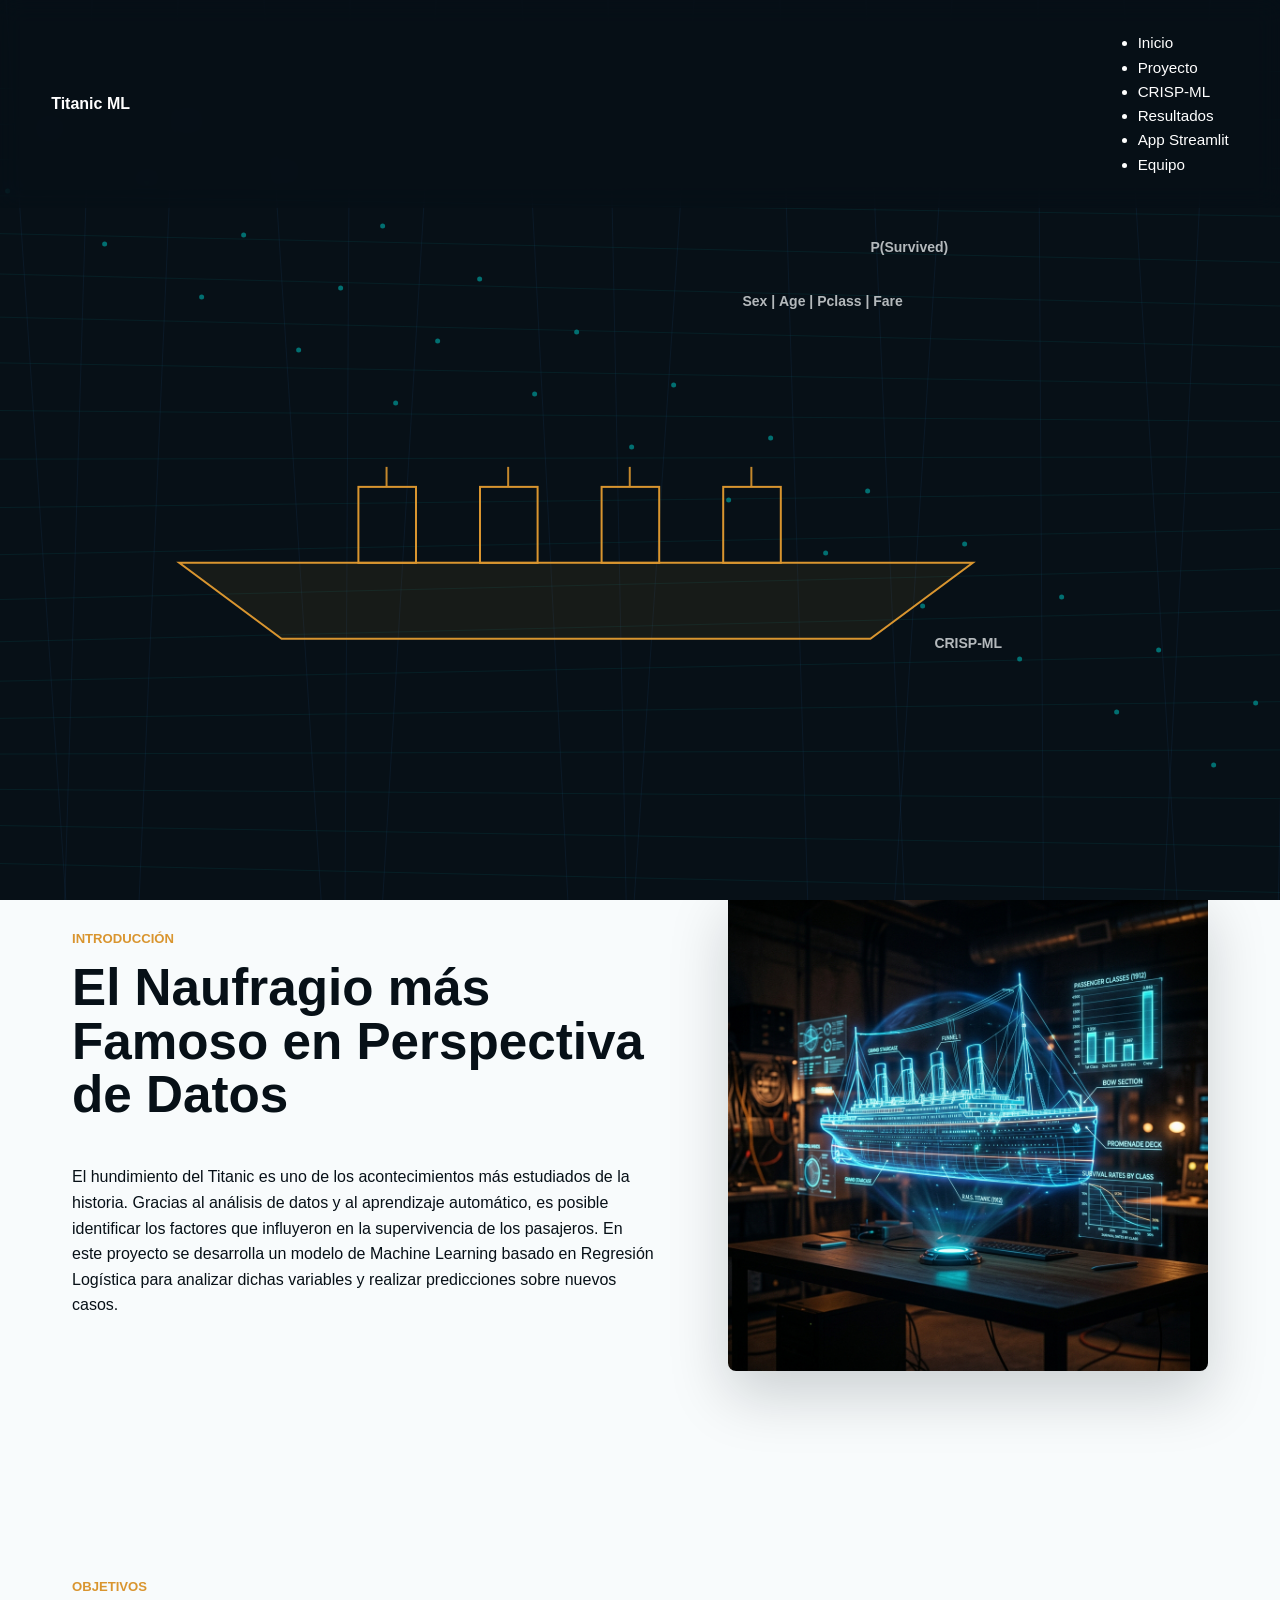
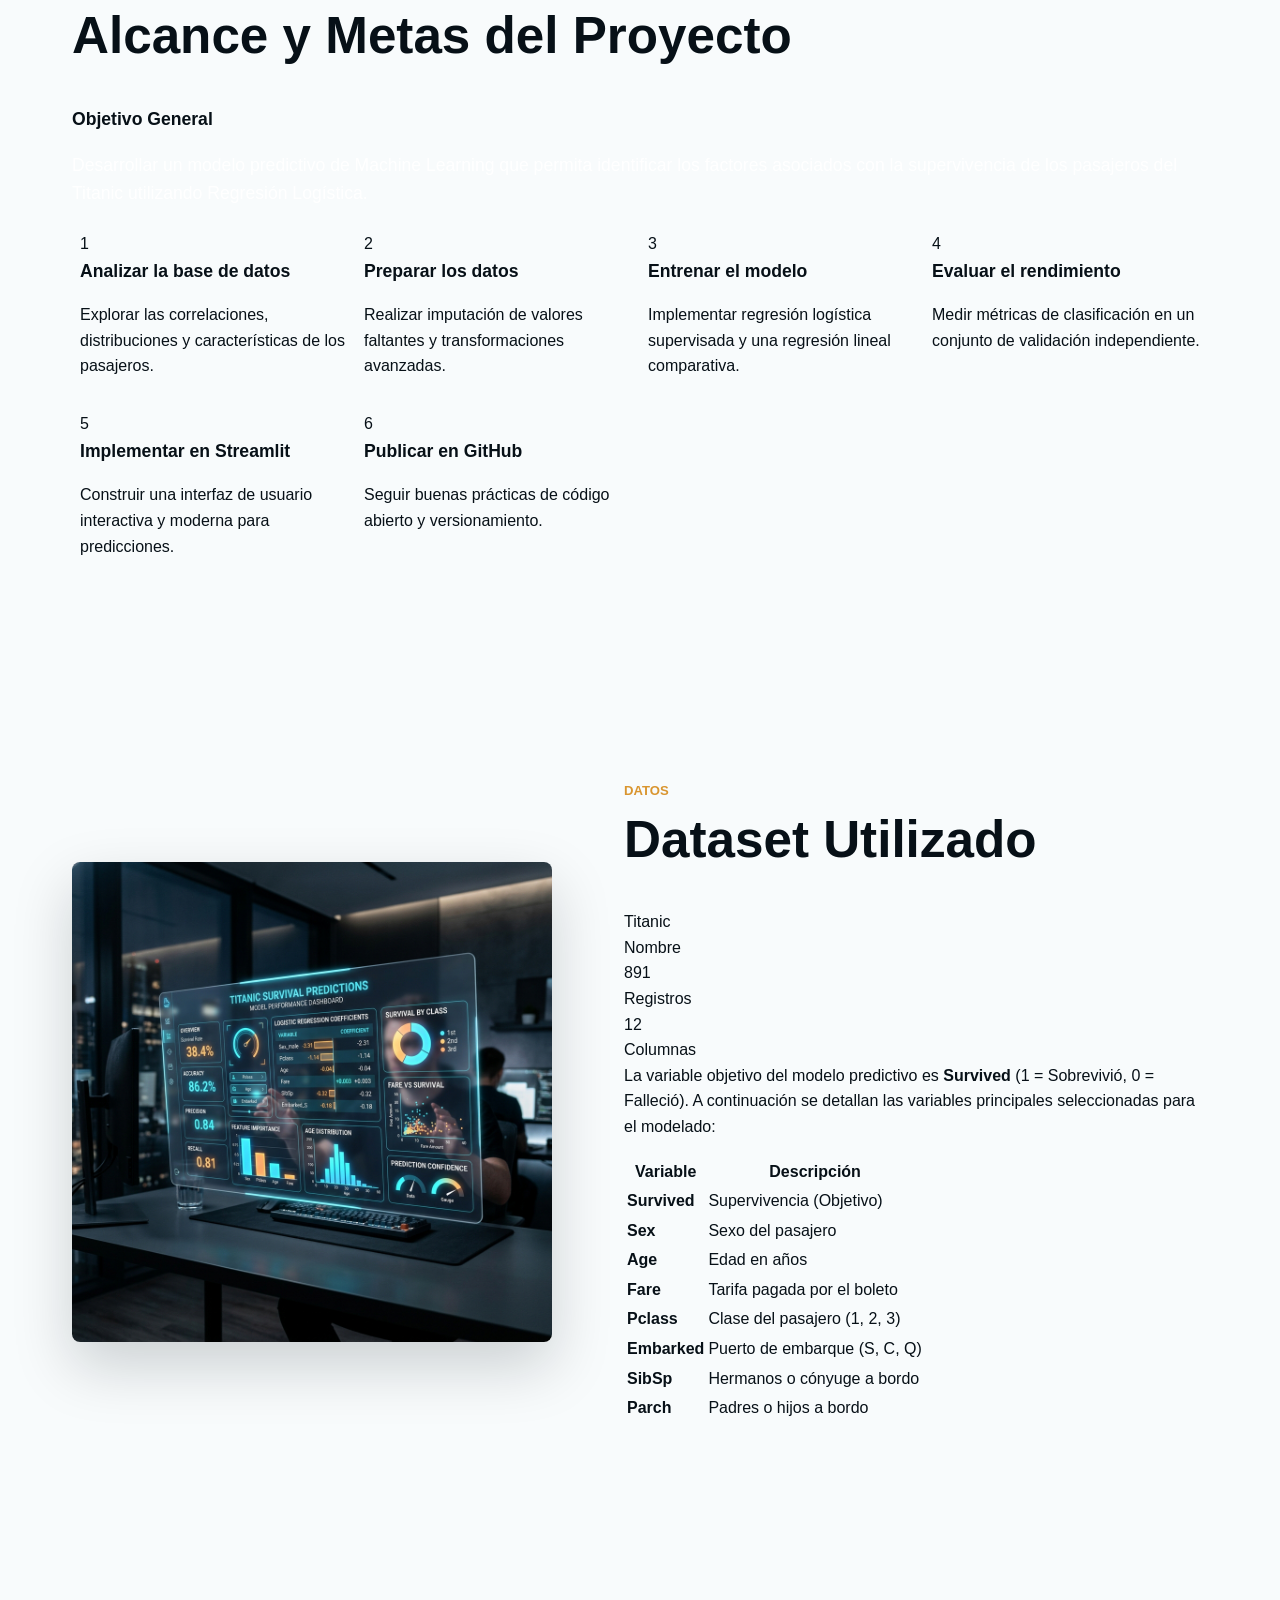
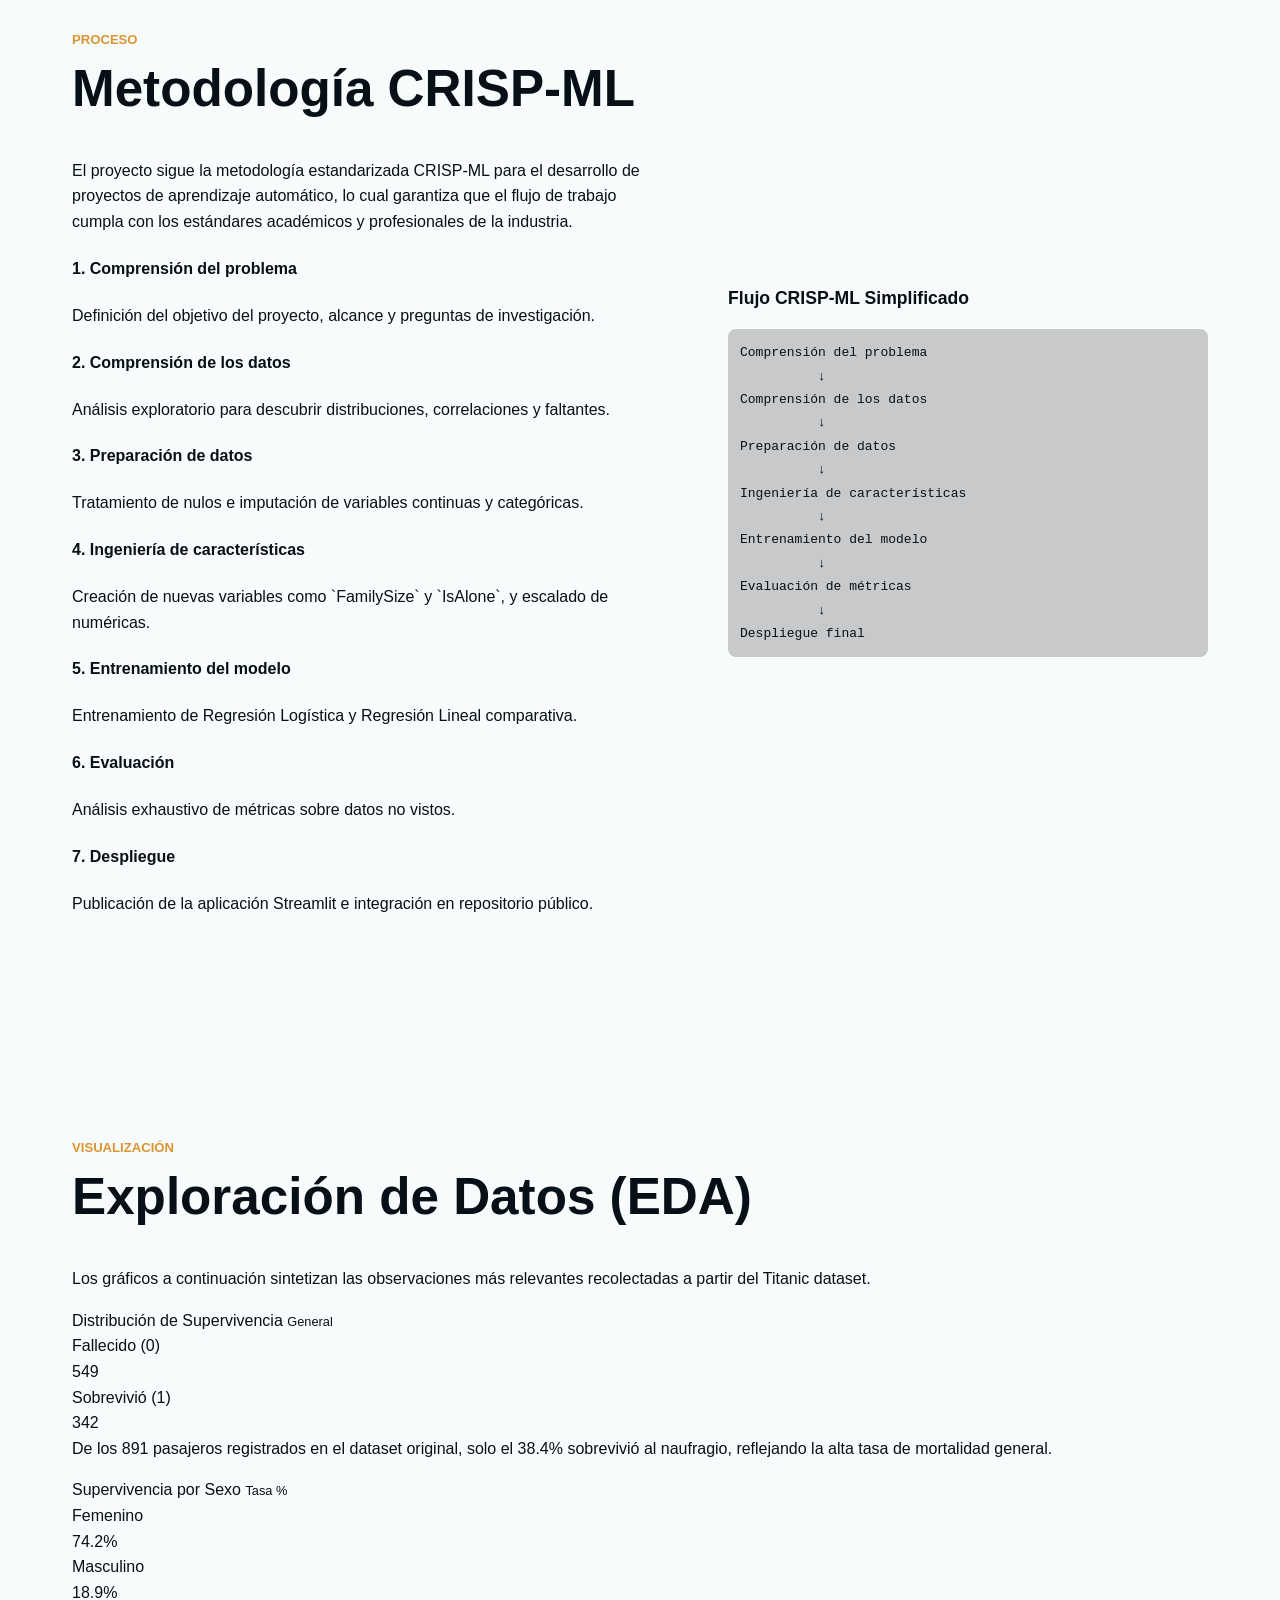
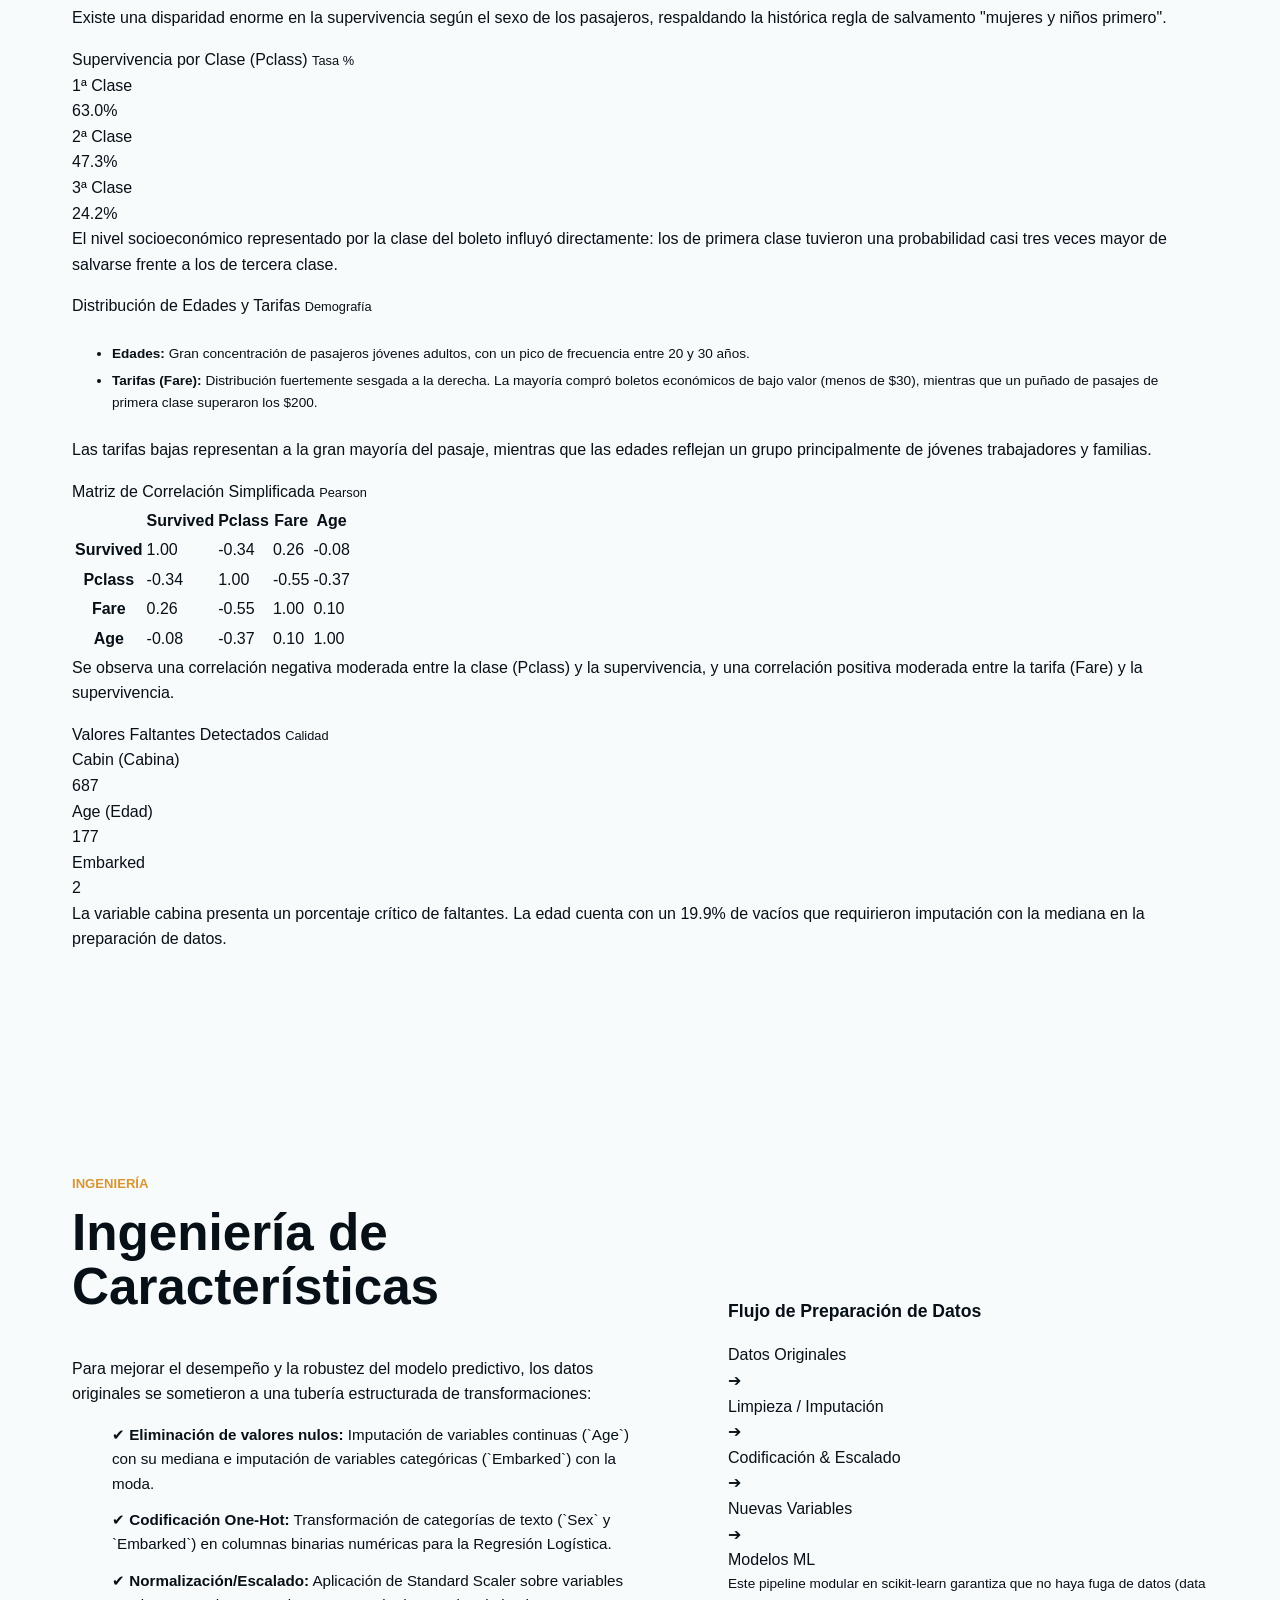
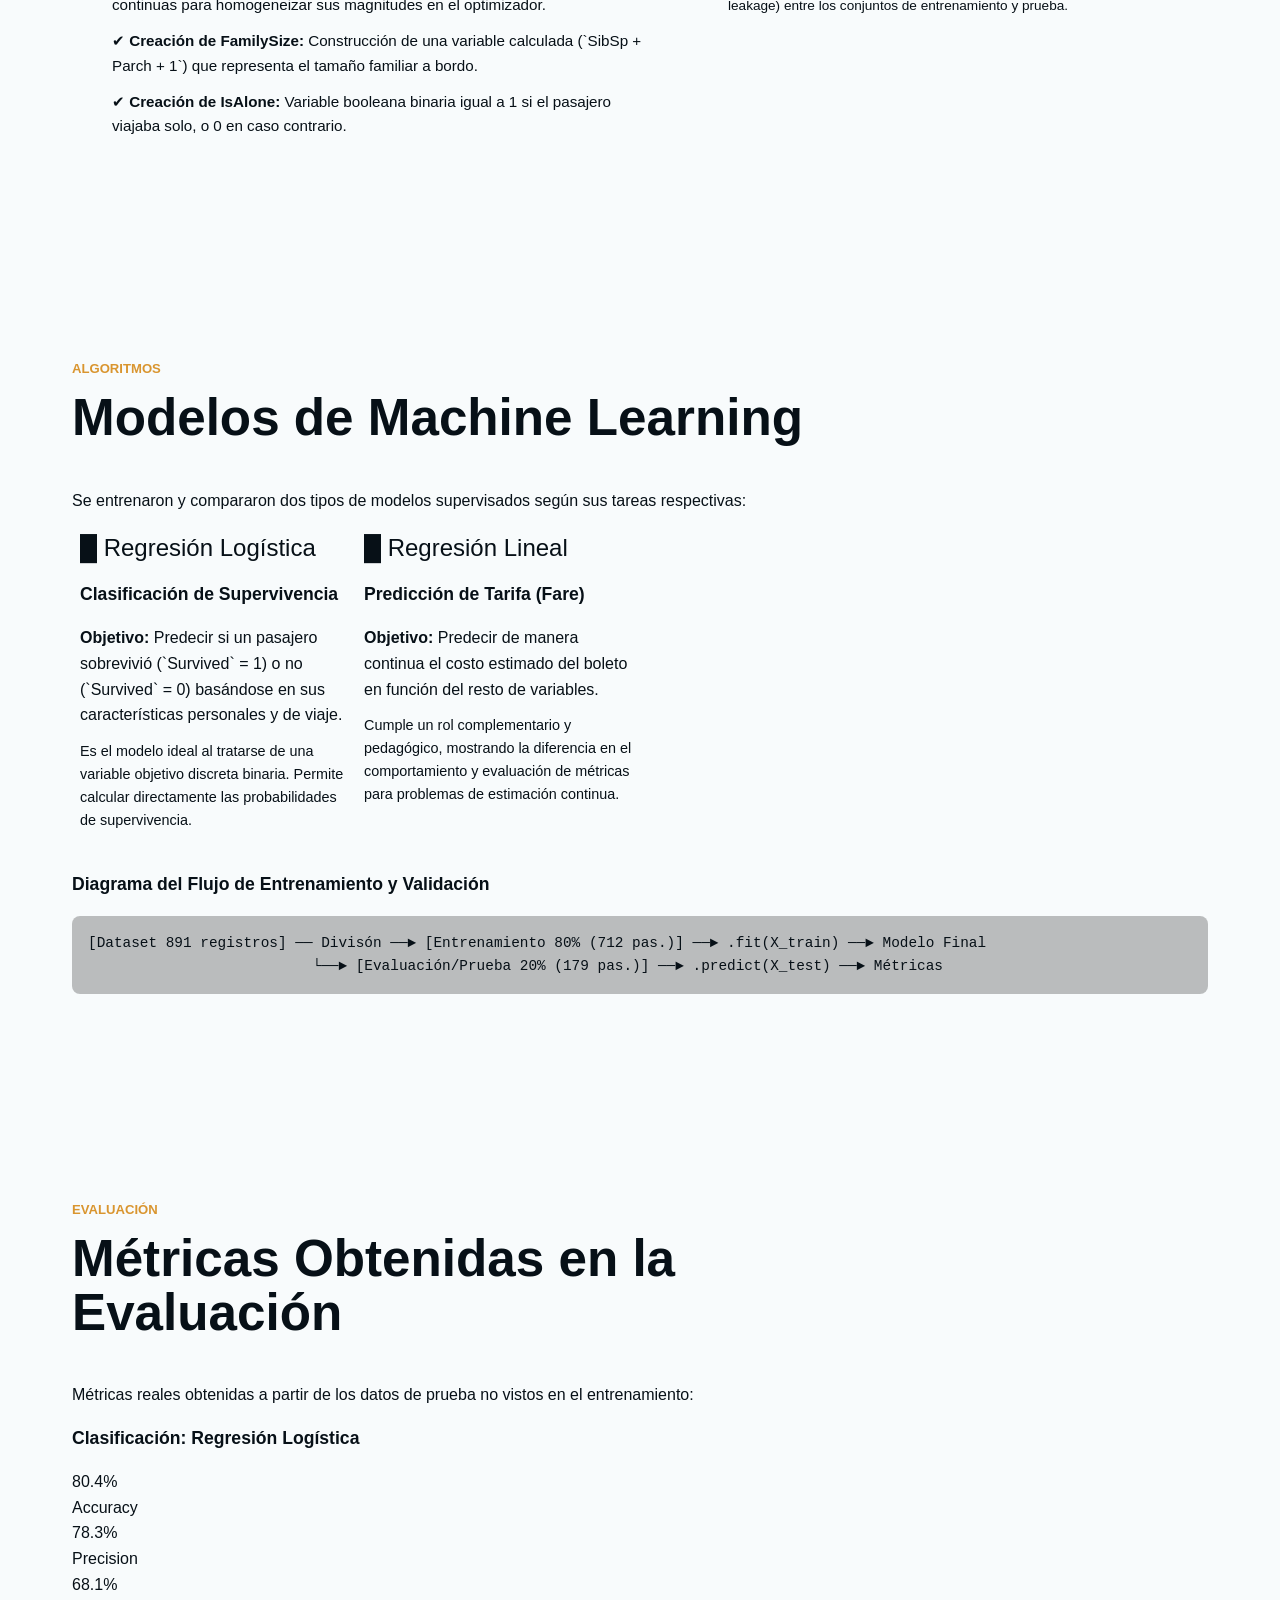
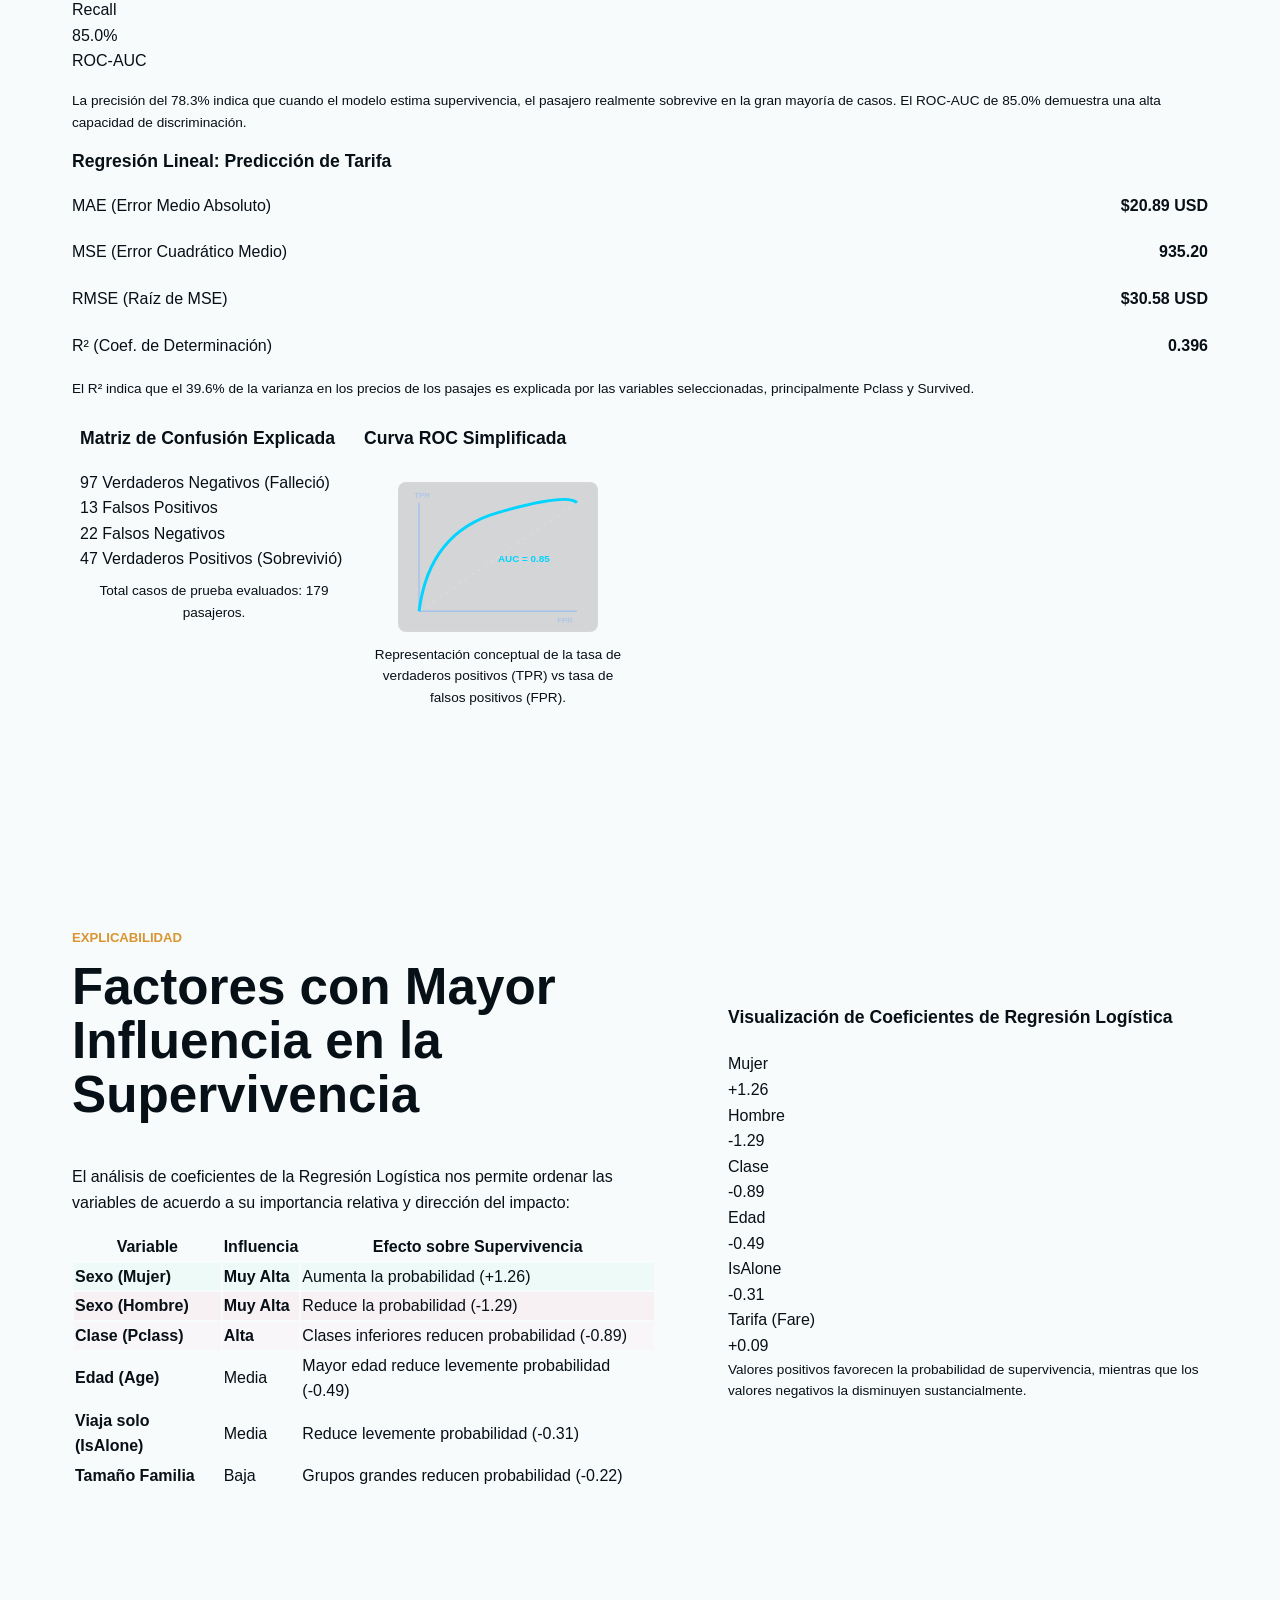
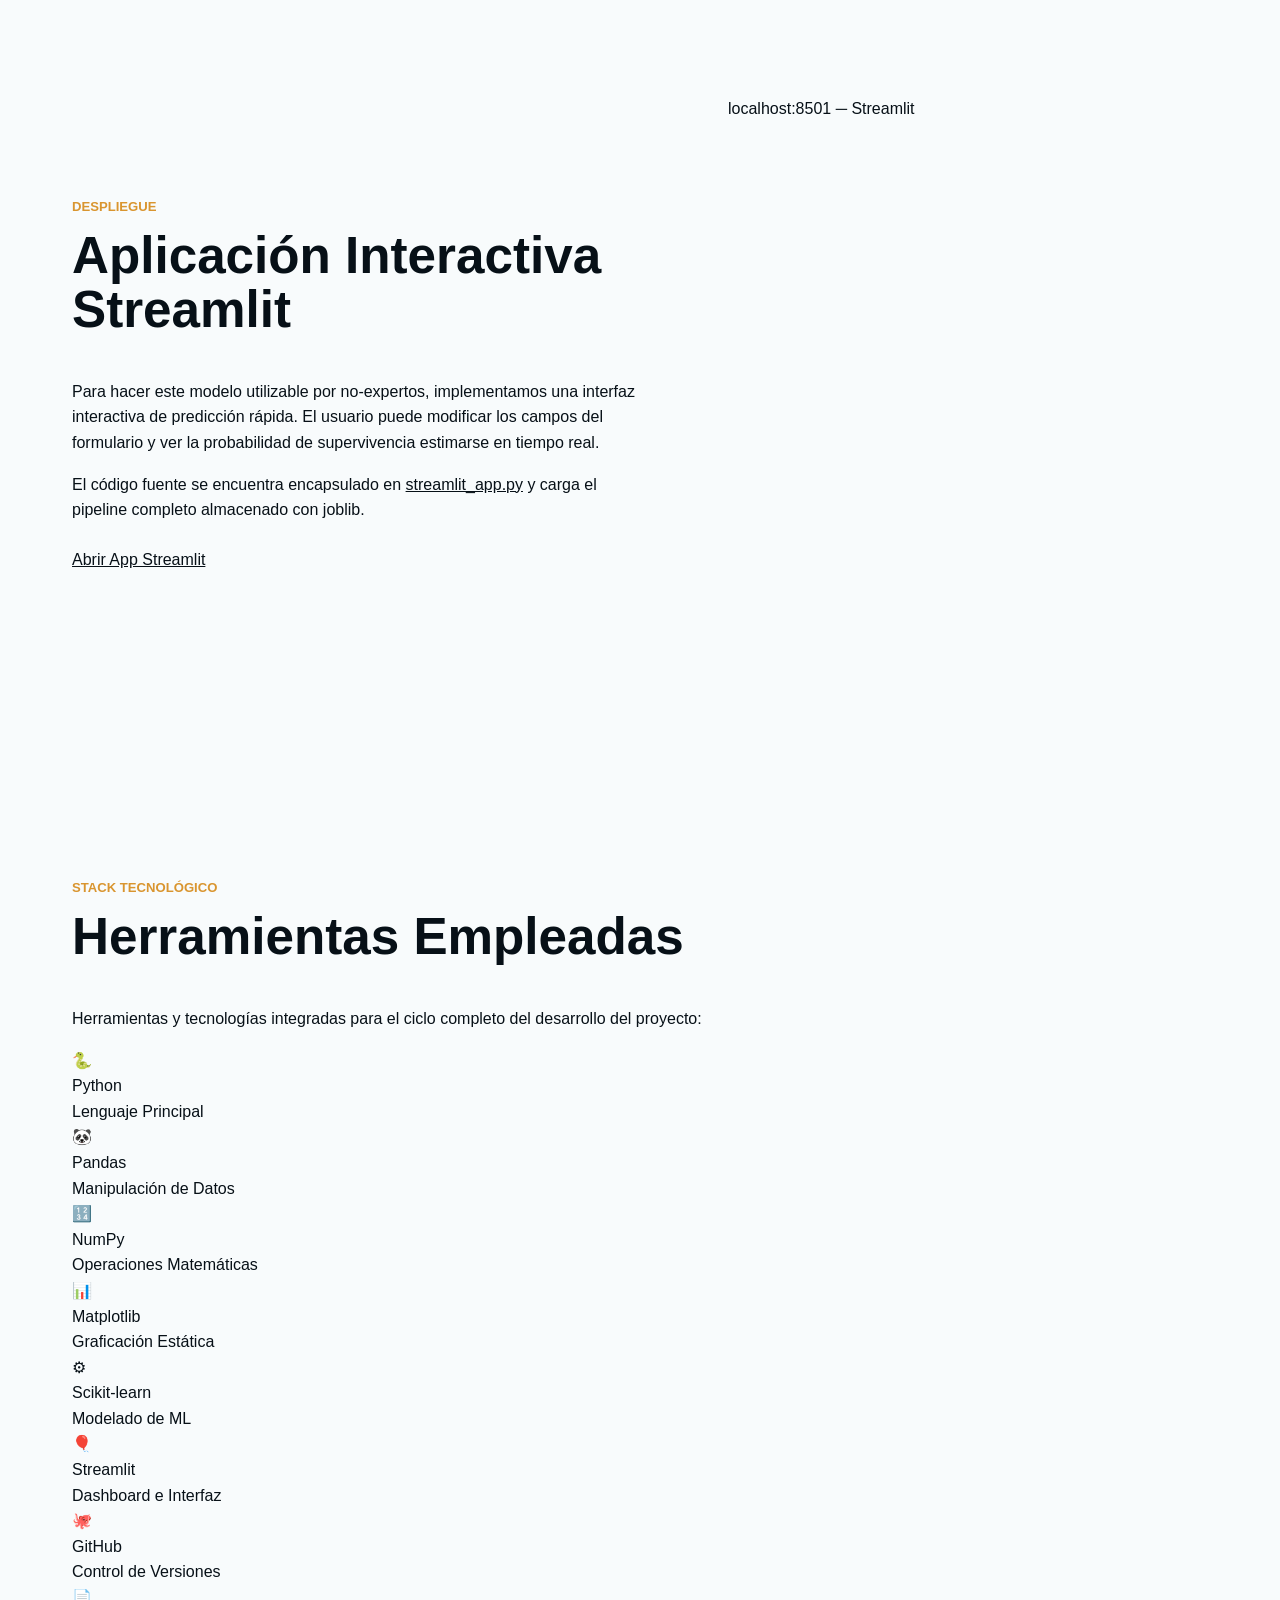
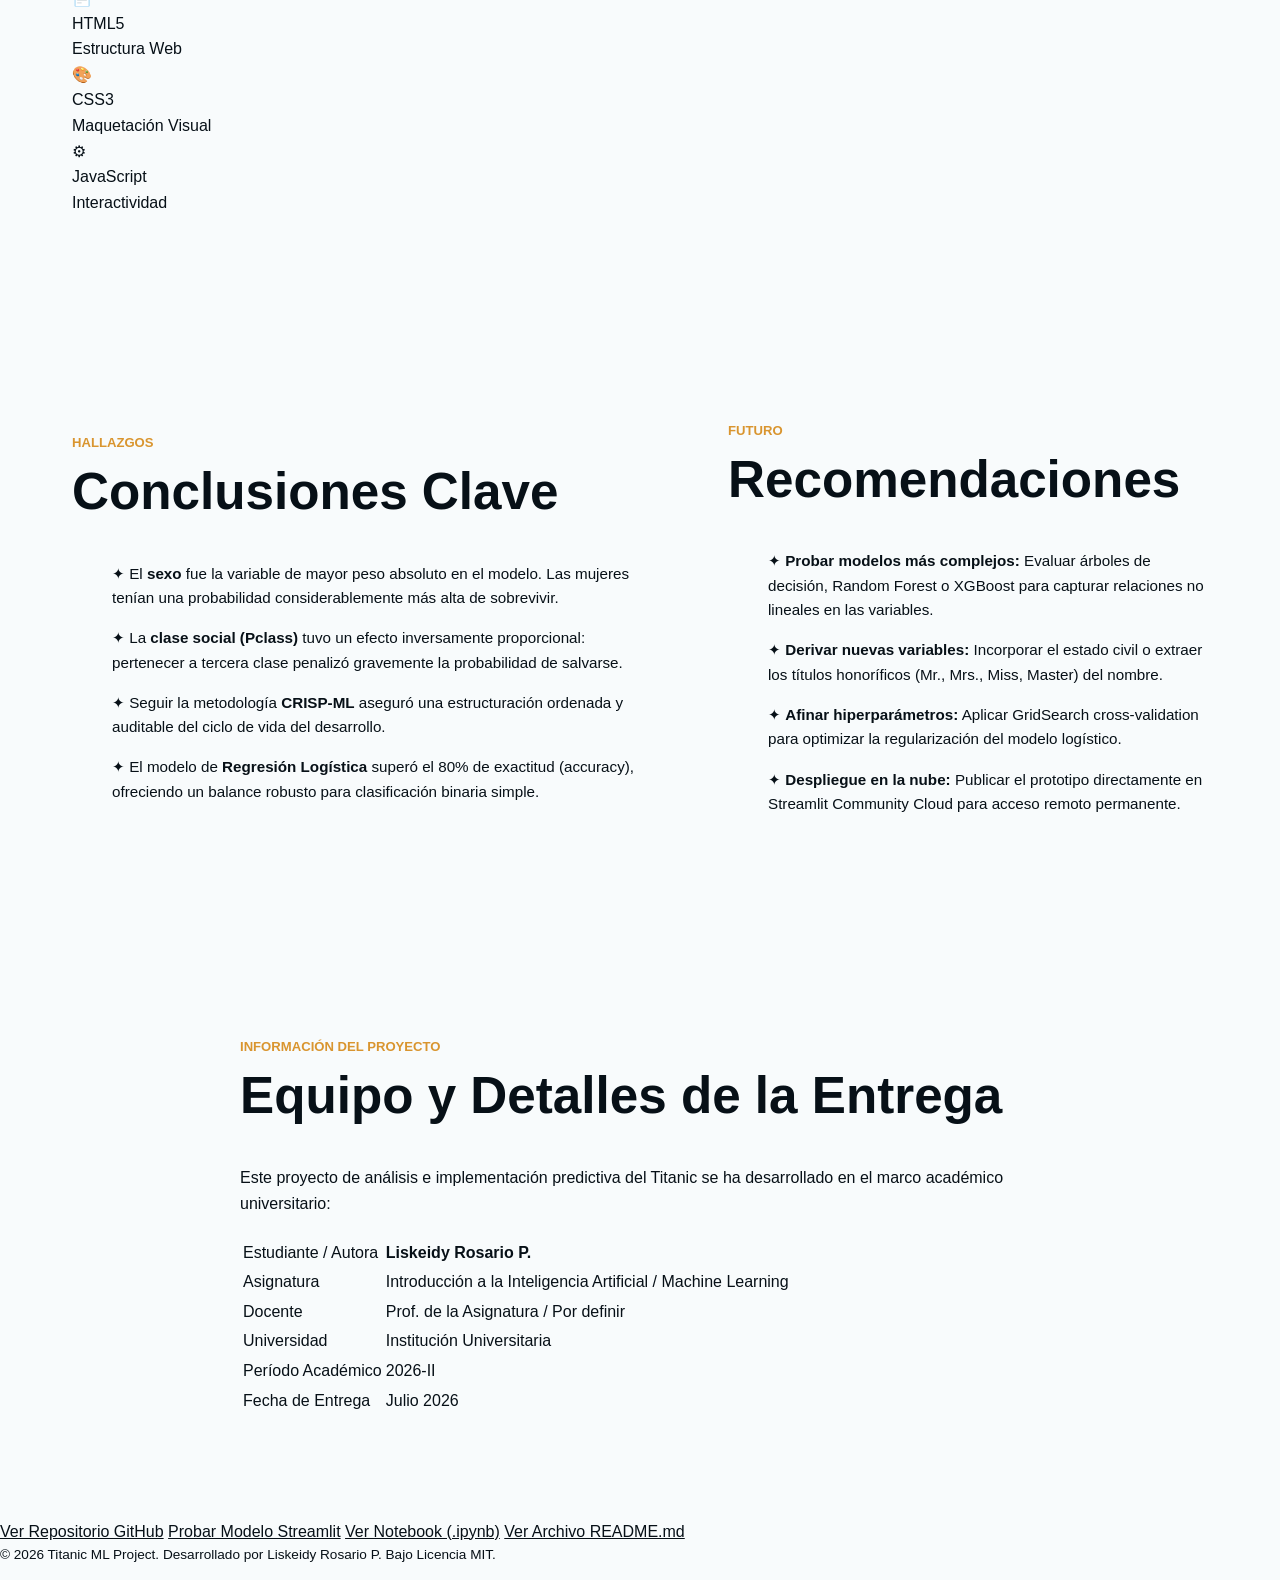
<file: landing titanic.html>
<!doctype html>
<html lang="es">

<head>
    <meta charset="utf-8" />
    <meta name="viewport" content="width=device-width, initial-scale=1" />
    <title>Titanic ML | Análisis de Supervivencia</title>
    <link rel="stylesheet" href="styles.css" />
</head>

<body>
    <header class="topbar">
        <a class="brand" href="#inicio">Titanic <span>ML</span></a>
        <nav aria-label="Navegación principal">
            <ul class="nav-links">
                <li><a href="#inicio">Inicio</a></li>
                <li><a href="#proyecto">Proyecto</a></li>
                <li><a href="#metodologia">CRISP-ML</a></li>
                <li><a href="#resultados">Resultados</a></li>
                <li><a href="#streamlit">App Streamlit</a></li>
                <li><a href="#equipo">Equipo</a></li>
            </ul>
        </nav>
    </header>

    <main>
        <!-- 1. Hero (Portada) -->
        <section id="inicio" class="hero-wrapper">
            <canvas id="ar-scene" aria-hidden="true"></canvas>
            <div class="hero-content">
                <p class="eyebrow">Proyecto Universitario de Machine Learning</p>
                <h1>Análisis de los Factores que Influyeron en la Supervivencia de los Pasajeros del Titanic mediante
                    Machine Learning</h1>
                <p>
                    Desarrollo de un modelo predictivo utilizando Regresión Logística y la metodología CRISP-ML para
                    identificar las variables que influyeron en la supervivencia de los pasajeros del Titanic.
                </p>
                <div class="hero-actions">
                    <a class="btn primary" href="#proyecto">
                        <svg width="18" height="18" viewBox="0 0 24 24" fill="none" stroke="currentColor"
                            stroke-width="2" stroke-linecap="round" stroke-linejoin="round">
                            <path d="M2 12s3-7 10-7 10 7 10 7-3 7-10 7-10-7-10-7Z" />
                            <circle cx="12" cy="12" r="3" />
                        </svg>
                        Ver Proyecto
                    </a>
                    <a class="btn secondary" href="http://localhost:8501" target="_blank">
                        <svg width="18" height="18" viewBox="0 0 24 24" fill="none" stroke="currentColor"
                            stroke-width="2" stroke-linecap="round" stroke-linejoin="round">
                            <polygon points="5 3 19 12 5 21 5 3" />
                        </svg>
                        Probar Modelo
                    </a>
                    <a class="btn secondary" href="https://github.com/" target="_blank">
                        <svg width="18" height="18" viewBox="0 0 24 24" fill="none" stroke="currentColor"
                            stroke-width="2" stroke-linecap="round" stroke-linejoin="round">
                            <path
                                d="M15 22v-4a4.8 4.8 0 0 0-1-3.5c3 0 6-2 6-5.5.08-1.25-.27-2.48-1-3.5.28-1.15.28-2.35 0-3.5 0 0-1 0-3 1.5-2.64-.5-5.36-.5-8 0C6 2 5 2 5 2c-.3 1.15-.3 2.35 0 3.5A5.403 5.403 0 0 0 4 9c0 3.5 3 5.5 6 5.5-.39.49-.68 1.05-.85 1.65-.17.6-.22 1.23-.15 1.85v4" />
                            <path d="M9 18c-4.51 2-5-2-7-2" />
                        </svg>
                        Ver GitHub
                    </a>
                </div>
                <div style="margin-top: 24px; font-size: 0.9rem; color: var(--accent);">
                    <strong>Autora del Proyecto:</strong> Liskeidy Rosario P.
                </div>
            </div>
        </section>

        <!-- 2. Introducción -->
        <section id="proyecto" class="section split">
            <div class="card">
                <p class="eyebrow">Introducción</p>
                <h2>El Naufragio más Famoso en Perspectiva de Datos</h2>
                <p>
                    El hundimiento del Titanic es uno de los acontecimientos más estudiados de la historia. Gracias al
                    análisis de datos y al aprendizaje automático, es posible identificar los factores que influyeron en
                    la supervivencia de los pasajeros. En este proyecto se desarrolla un modelo de Machine Learning
                    basado en Regresión Logística para analizar dichas variables y realizar predicciones sobre nuevos
                    casos.
                </p>
            </div>
            <figure class="visual-panel">
                <img src="assets/ar-ship.png" alt="Representación visual del Titanic con capas de datos" />
            </figure>
        </section>

        <!-- 3. Objetivos del Proyecto -->
        <section class="section">
            <div class="section-header">
                <p class="eyebrow">Objetivos</p>
                <h2>Alcance y Metas del Proyecto</h2>
            </div>

            <div class="card" style="margin-bottom: 24px;">
                <h3>Objetivo General</h3>
                <p style="font-size: 1.1rem; color: #fff;">
                    Desarrollar un modelo predictivo de Machine Learning que permita identificar los factores asociados
                    con la supervivencia de los pasajeros del Titanic utilizando Regresión Logística.
                </p>
            </div>

            <div class="grid objectives-grid">
                <div class="card">
                    <div class="objective-icon">1</div>
                    <div>
                        <h3>Analizar la base de datos</h3>
                        <p>Explorar las correlaciones, distribuciones y características de los pasajeros.</p>
                    </div>
                </div>
                <div class="card">
                    <div class="objective-icon">2</div>
                    <div>
                        <h3>Preparar los datos</h3>
                        <p>Realizar imputación de valores faltantes y transformaciones avanzadas.</p>
                    </div>
                </div>
                <div class="card">
                    <div class="objective-icon">3</div>
                    <div>
                        <h3>Entrenar el modelo</h3>
                        <p>Implementar regresión logística supervisada y una regresión lineal comparativa.</p>
                    </div>
                </div>
                <div class="card">
                    <div class="objective-icon">4</div>
                    <div>
                        <h3>Evaluar el rendimiento</h3>
                        <p>Medir métricas de clasificación en un conjunto de validación independiente.</p>
                    </div>
                </div>
                <div class="card">
                    <div class="objective-icon">5</div>
                    <div>
                        <h3>Implementar en Streamlit</h3>
                        <p>Construir una interfaz de usuario interactiva y moderna para predicciones.</p>
                    </div>
                </div>
                <div class="card">
                    <div class="objective-icon">6</div>
                    <div>
                        <h3>Publicar en GitHub</h3>
                        <p>Seguir buenas prácticas de código abierto y versionamiento.</p>
                    </div>
                </div>
            </div>
        </section>

        <!-- 4. Dataset Utilizado -->
        <section class="section split reverse">
            <figure class="visual-panel">
                <img src="assets/ar-dashboard.png" alt="Dashboard con métricas" />
            </figure>
            <div class="card">
                <p class="eyebrow">Datos</p>
                <h2>Dataset Utilizado</h2>
                <div class="dataset-stats">
                    <div class="stat-item">
                        <div class="stat-val">Titanic</div>
                        <div class="stat-lbl">Nombre</div>
                    </div>
                    <div class="stat-item">
                        <div class="stat-val">891</div>
                        <div class="stat-lbl">Registros</div>
                    </div>
                    <div class="stat-item">
                        <div class="stat-val">12</div>
                        <div class="stat-lbl">Columnas</div>
                    </div>
                </div>
                <p style="margin-bottom: 16px;">
                    La variable objetivo del modelo predictivo es <strong>Survived</strong> (1 = Sobrevivió, 0 =
                    Falleció). A continuación se detallan las variables principales seleccionadas para el modelado:
                </p>
                <table class="data-table">
                    <thead>
                        <tr>
                            <th>Variable</th>
                            <th>Descripción</th>
                        </tr>
                    </thead>
                    <tbody>
                        <tr>
                            <td><strong>Survived</strong></td>
                            <td>Supervivencia (Objetivo)</td>
                        </tr>
                        <tr>
                            <td><strong>Sex</strong></td>
                            <td>Sexo del pasajero</td>
                        </tr>
                        <tr>
                            <td><strong>Age</strong></td>
                            <td>Edad en años</td>
                        </tr>
                        <tr>
                            <td><strong>Fare</strong></td>
                            <td>Tarifa pagada por el boleto</td>
                        </tr>
                        <tr>
                            <td><strong>Pclass</strong></td>
                            <td>Clase del pasajero (1, 2, 3)</td>
                        </tr>
                        <tr>
                            <td><strong>Embarked</strong></td>
                            <td>Puerto de embarque (S, C, Q)</td>
                        </tr>
                        <tr>
                            <td><strong>SibSp</strong></td>
                            <td>Hermanos o cónyuge a bordo</td>
                        </tr>
                        <tr>
                            <td><strong>Parch</strong></td>
                            <td>Padres o hijos a bordo</td>
                        </tr>
                    </tbody>
                </table>
            </div>
        </section>

        <!-- 5. Metodología CRISP-ML -->
        <section id="metodologia" class="section split">
            <div class="card">
                <p class="eyebrow">Proceso</p>
                <h2>Metodología CRISP-ML</h2>
                <p>
                    El proyecto sigue la metodología estandarizada CRISP-ML para el desarrollo de proyectos de
                    aprendizaje automático, lo cual garantiza que el flujo de trabajo cumpla con los estándares
                    académicos y profesionales de la industria.
                </p>
                <div class="timeline-flow">
                    <div class="timeline-step">
                        <h4>1. Comprensión del problema</h4>
                        <p>Definición del objetivo del proyecto, alcance y preguntas de investigación.</p>
                    </div>
                    <div class="timeline-step">
                        <h4>2. Comprensión de los datos</h4>
                        <p>Análisis exploratorio para descubrir distribuciones, correlaciones y faltantes.</p>
                    </div>
                    <div class="timeline-step">
                        <h4>3. Preparación de datos</h4>
                        <p>Tratamiento de nulos e imputación de variables continuas y categóricas.</p>
                    </div>
                    <div class="timeline-step">
                        <h4>4. Ingeniería de características</h4>
                        <p>Creación de nuevas variables como `FamilySize` y `IsAlone`, y escalado de numéricas.</p>
                    </div>
                    <div class="timeline-step">
                        <h4>5. Entrenamiento del modelo</h4>
                        <p>Entrenamiento de Regresión Logística y Regresión Lineal comparativa.</p>
                    </div>
                    <div class="timeline-step">
                        <h4>6. Evaluación</h4>
                        <p>Análisis exhaustivo de métricas sobre datos no vistos.</p>
                    </div>
                    <div class="timeline-step">
                        <h4>7. Despliegue</h4>
                        <p>Publicación de la aplicación Streamlit e integración en repositorio público.</p>
                    </div>
                </div>
            </div>
            <div>
                <div class="card" style="margin-bottom: 20px;">
                    <h3>Flujo CRISP-ML Simplificado</h3>
                    <div
                        style="font-family: monospace; line-height: 1.8; color: var(--accent); padding: 12px; background: rgba(0,0,0,0.2); border-radius: 8px;">
                        Comprensión del problema<br>
                        &nbsp;&nbsp;&nbsp;&nbsp;&nbsp;&nbsp;&nbsp;&nbsp;&nbsp;&nbsp;↓<br>
                        Comprensión de los datos<br>
                        &nbsp;&nbsp;&nbsp;&nbsp;&nbsp;&nbsp;&nbsp;&nbsp;&nbsp;&nbsp;↓<br>
                        Preparación de datos<br>
                        &nbsp;&nbsp;&nbsp;&nbsp;&nbsp;&nbsp;&nbsp;&nbsp;&nbsp;&nbsp;↓<br>
                        Ingeniería de características<br>
                        &nbsp;&nbsp;&nbsp;&nbsp;&nbsp;&nbsp;&nbsp;&nbsp;&nbsp;&nbsp;↓<br>
                        Entrenamiento del modelo<br>
                        &nbsp;&nbsp;&nbsp;&nbsp;&nbsp;&nbsp;&nbsp;&nbsp;&nbsp;&nbsp;↓<br>
                        Evaluación de métricas<br>
                        &nbsp;&nbsp;&nbsp;&nbsp;&nbsp;&nbsp;&nbsp;&nbsp;&nbsp;&nbsp;↓<br>
                        Despliegue final
                    </div>
                </div>
            </div>
        </section>

        <!-- 6. Exploración de Datos (EDA) -->
        <section class="section">
            <div class="section-header">
                <p class="eyebrow">Visualización</p>
                <h2>Exploración de Datos (EDA)</h2>
                <p>Los gráficos a continuación sintetizan las observaciones más relevantes recolectadas a partir del
                    Titanic dataset.</p>
            </div>

            <div class="charts-grid">
                <!-- Gráfico 1 -->
                <div class="chart-card">
                    <div class="chart-title">
                        <span>Distribución de Supervivencia</span>
                        <span style="color: var(--accent); font-size: 0.8rem;">General</span>
                    </div>
                    <div class="bar-chart-container">
                        <div class="bar-row">
                            <span class="bar-label">Fallecido (0)</span>
                            <div class="bar-track">
                                <div class="bar-fill died" style="width: 61.6%;"></div>
                            </div>
                            <span class="bar-val">549</span>
                        </div>
                        <div class="bar-row">
                            <span class="bar-label">Sobrevivió (1)</span>
                            <div class="bar-track">
                                <div class="bar-fill" style="width: 38.4%;"></div>
                            </div>
                            <span class="bar-val">342</span>
                        </div>
                    </div>
                    <p class="chart-desc">
                        De los 891 pasajeros registrados en el dataset original, solo el 38.4% sobrevivió al naufragio,
                        reflejando la alta tasa de mortalidad general.
                    </p>
                </div>

                <!-- Gráfico 2 -->
                <div class="chart-card">
                    <div class="chart-title">
                        <span>Supervivencia por Sexo</span>
                        <span style="color: var(--accent); font-size: 0.8rem;">Tasa %</span>
                    </div>
                    <div class="bar-chart-container">
                        <div class="bar-row">
                            <span class="bar-label">Femenino</span>
                            <div class="bar-track">
                                <div class="bar-fill" style="width: 74.2%;"></div>
                            </div>
                            <span class="bar-val">74.2%</span>
                        </div>
                        <div class="bar-row">
                            <span class="bar-label">Masculino</span>
                            <div class="bar-track">
                                <div class="bar-fill died" style="width: 18.9%;"></div>
                            </div>
                            <span class="bar-val">18.9%</span>
                        </div>
                    </div>
                    <p class="chart-desc">
                        Existe una disparidad enorme en la supervivencia según el sexo de los pasajeros, respaldando la
                        histórica regla de salvamento "mujeres y niños primero".
                    </p>
                </div>

                <!-- Gráfico 3 -->
                <div class="chart-card">
                    <div class="chart-title">
                        <span>Supervivencia por Clase (Pclass)</span>
                        <span style="color: var(--accent); font-size: 0.8rem;">Tasa %</span>
                    </div>
                    <div class="bar-chart-container">
                        <div class="bar-row">
                            <span class="bar-label">1ª Clase</span>
                            <div class="bar-track">
                                <div class="bar-fill" style="width: 63.0%;"></div>
                            </div>
                            <span class="bar-val">63.0%</span>
                        </div>
                        <div class="bar-row">
                            <span class="bar-label">2ª Clase</span>
                            <div class="bar-track">
                                <div class="bar-fill" style="width: 47.3%;"></div>
                            </div>
                            <span class="bar-val">47.3%</span>
                        </div>
                        <div class="bar-row">
                            <span class="bar-label">3ª Clase</span>
                            <div class="bar-track">
                                <div class="bar-fill died" style="width: 24.2%;"></div>
                            </div>
                            <span class="bar-val">24.2%</span>
                        </div>
                    </div>
                    <p class="chart-desc">
                        El nivel socioeconómico representado por la clase del boleto influyó directamente: los de
                        primera clase tuvieron una probabilidad casi tres veces mayor de salvarse frente a los de
                        tercera clase.
                    </p>
                </div>

                <!-- Gráfico 4 -->
                <div class="chart-card">
                    <div class="chart-title">
                        <span>Distribución de Edades y Tarifas</span>
                        <span style="color: var(--accent); font-size: 0.8rem;">Demografía</span>
                    </div>
                    <div style="padding: 10px 0; font-size: 0.85rem; color: var(--text-muted);">
                        <ul>
                            <li><strong>Edades:</strong> Gran concentración de pasajeros jóvenes adultos, con un pico de
                                frecuencia entre 20 y 30 años.</li>
                            <li style="margin-top: 6px;"><strong>Tarifas (Fare):</strong> Distribución fuertemente
                                sesgada a la derecha. La mayoría compró boletos económicos de bajo valor (menos de $30),
                                mientras que un puñado de pasajes de primera clase superaron los $200.</li>
                        </ul>
                    </div>
                    <p class="chart-desc">
                        Las tarifas bajas representan a la gran mayoría del pasaje, mientras que las edades reflejan un
                        grupo principalmente de jóvenes trabajadores y familias.
                    </p>
                </div>

                <!-- Gráfico 5 -->
                <div class="chart-card">
                    <div class="chart-title">
                        <span>Matriz de Correlación Simplificada</span>
                        <span style="color: var(--accent); font-size: 0.8rem;">Pearson</span>
                    </div>
                    <table class="correlation-matrix">
                        <thead>
                            <tr>
                                <th></th>
                                <th>Survived</th>
                                <th>Pclass</th>
                                <th>Fare</th>
                                <th>Age</th>
                            </tr>
                        </thead>
                        <tbody>
                            <tr>
                                <th>Survived</th>
                                <td class="corr-high">1.00</td>
                                <td class="corr-neg">-0.34</td>
                                <td class="corr-med">0.26</td>
                                <td class="corr-low">-0.08</td>
                            </tr>
                            <tr>
                                <th>Pclass</th>
                                <td class="corr-neg">-0.34</td>
                                <td class="corr-high">1.00</td>
                                <td class="corr-neg">-0.55</td>
                                <td class="corr-low">-0.37</td>
                            </tr>
                            <tr>
                                <th>Fare</th>
                                <td class="corr-med">0.26</td>
                                <td class="corr-neg">-0.55</td>
                                <td class="corr-high">1.00</td>
                                <td class="corr-med">0.10</td>
                            </tr>
                            <tr>
                                <th>Age</th>
                                <td class="corr-low">-0.08</td>
                                <td class="corr-neg">-0.37</td>
                                <td class="corr-med">0.10</td>
                                <td class="corr-high">1.00</td>
                            </tr>
                        </tbody>
                    </table>
                    <p class="chart-desc">
                        Se observa una correlación negativa moderada entre la clase (Pclass) y la supervivencia, y una
                        correlación positiva moderada entre la tarifa (Fare) y la supervivencia.
                    </p>
                </div>

                <!-- Gráfico 6 -->
                <div class="chart-card">
                    <div class="chart-title">
                        <span>Valores Faltantes Detectados</span>
                        <span style="color: var(--accent); font-size: 0.8rem;">Calidad</span>
                    </div>
                    <div class="bar-chart-container">
                        <div class="bar-row">
                            <span class="bar-label">Cabin (Cabina)</span>
                            <div class="bar-track">
                                <div class="bar-fill died" style="width: 77.1%;"></div>
                            </div>
                            <span class="bar-val">687</span>
                        </div>
                        <div class="bar-row">
                            <span class="bar-label">Age (Edad)</span>
                            <div class="bar-track">
                                <div class="bar-fill died" style="width: 19.9%;"></div>
                            </div>
                            <span class="bar-val">177</span>
                        </div>
                        <div class="bar-row">
                            <span class="bar-label">Embarked</span>
                            <div class="bar-track">
                                <div class="bar-fill died" style="width: 0.2%;"></div>
                            </div>
                            <span class="bar-val">2</span>
                        </div>
                    </div>
                    <p class="chart-desc">
                        La variable cabina presenta un porcentaje crítico de faltantes. La edad cuenta con un 19.9% de
                        vacíos que requirieron imputación con la mediana en la preparación de datos.
                    </p>
                </div>
            </div>
        </section>

        <!-- 7. Ingeniería de Características -->
        <section class="section split">
            <div class="card">
                <p class="eyebrow">Ingeniería</p>
                <h2>Ingeniería de Características</h2>
                <p style="margin-bottom: 16px;">
                    Para mejorar el desempeño y la robustez del modelo predictivo, los datos originales se sometieron a
                    una tubería estructurada de transformaciones:
                </p>
                <ul style="list-style: none; display: grid; gap: 12px; font-size: 0.95rem; color: var(--text-muted);">
                    <li><span style="color: var(--accent);">✔</span> <strong>Eliminación de valores nulos:</strong>
                        Imputación de variables continuas (`Age`) con su mediana e imputación de variables categóricas
                        (`Embarked`) con la moda.</li>
                    <li><span style="color: var(--accent);">✔</span> <strong>Codificación One-Hot:</strong>
                        Transformación de categorías de texto (`Sex` y `Embarked`) en columnas binarias numéricas para
                        la Regresión Logística.</li>
                    <li><span style="color: var(--accent);">✔</span> <strong>Normalización/Escalado:</strong> Aplicación
                        de Standard Scaler sobre variables continuas para homogeneizar sus magnitudes en el optimizador.
                    </li>
                    <li><span style="color: var(--accent);">✔</span> <strong>Creación de FamilySize:</strong>
                        Construcción de una variable calculada (`SibSp + Parch + 1`) que representa el tamaño familiar a
                        bordo.</li>
                    <li><span style="color: var(--accent);">✔</span> <strong>Creación de IsAlone:</strong> Variable
                        booleana binaria igual a 1 si el pasajero viajaba solo, o 0 en caso contrario.</li>
                </ul>
            </div>
            <div class="card">
                <h3>Flujo de Preparación de Datos</h3>
                <div class="flow-diagram">
                    <div class="flow-node">Datos Originales</div>
                    <div class="flow-arrow">➔</div>
                    <div class="flow-node">Limpieza / Imputación</div>
                    <div class="flow-arrow">➔</div>
                    <div class="flow-node">Codificación & Escalado</div>
                    <div class="flow-arrow">➔</div>
                    <div class="flow-node">Nuevas Variables</div>
                    <div class="flow-arrow">➔</div>
                    <div class="flow-node">Modelos ML</div>
                </div>
                <p style="font-size: 0.85rem;">
                    Este pipeline modular en scikit-learn garantiza que no haya fuga de datos (data leakage) entre los
                    conjuntos de entrenamiento y prueba.
                </p>
            </div>
        </section>

        <!-- 8. Modelo de Machine Learning -->
        <section class="section">
            <div class="section-header">
                <p class="eyebrow">Algoritmos</p>
                <h2>Modelos de Machine Learning</h2>
                <p>Se entrenaron y compararon dos tipos de modelos supervisados según sus tareas respectivas:</p>
            </div>

            <div class="grid">
                <div class="card">
                    <div style="font-size: 1.5rem; color: var(--accent); margin-bottom: 12px;">█ Regresión Logística
                    </div>
                    <h3>Clasificación de Supervivencia</h3>
                    <p style="margin-bottom: 12px;"><strong>Objetivo:</strong> Predecir si un pasajero sobrevivió
                        (`Survived` = 1) o no (`Survived` = 0) basándose en sus características personales y de viaje.
                    </p>
                    <p style="font-size: 0.9rem;">
                        Es el modelo ideal al tratarse de una variable objetivo discreta binaria. Permite calcular
                        directamente las probabilidades de supervivencia.
                    </p>
                </div>

                <div class="card">
                    <div style="font-size: 1.5rem; color: var(--primary); margin-bottom: 12px;">█ Regresión Lineal</div>
                    <h3>Predicción de Tarifa (Fare)</h3>
                    <p style="margin-bottom: 12px;"><strong>Objetivo:</strong> Predecir de manera continua el costo
                        estimado del boleto en función del resto de variables.</p>
                    <p style="font-size: 0.9rem;">
                        Cumple un rol complementario y pedagógico, mostrando la diferencia en el comportamiento y
                        evaluación de métricas para problemas de estimación continua.
                    </p>
                </div>
            </div>

            <div class="card" style="margin-top: 24px;">
                <h3>Diagrama del Flujo de Entrenamiento y Validación</h3>
                <div
                    style="font-family: monospace; font-size: 0.9rem; color: var(--accent); padding: 16px; background: rgba(0,0,0,0.25); border-radius: 8px; overflow-x: auto; white-space: nowrap;">
                    [Dataset 891 registros] ── Divisón ──► [Entrenamiento 80% (712 pas.)] ──► .fit(X_train) ──► Modelo
                    Final<br>
                    &nbsp;&nbsp;&nbsp;&nbsp;&nbsp;&nbsp;&nbsp;&nbsp;&nbsp;&nbsp;&nbsp;&nbsp;&nbsp;&nbsp;&nbsp;&nbsp;&nbsp;&nbsp;&nbsp;&nbsp;&nbsp;&nbsp;&nbsp;&nbsp;&nbsp;&nbsp;└──►
                    [Evaluación/Prueba 20% (179 pas.)] ──► .predict(X_test) ──► Métricas
                </div>
            </div>
        </section>

        <!-- 9. Resultados -->
        <section id="resultados" class="section">
            <div class="section-header">
                <p class="eyebrow">Evaluación</p>
                <h2>Métricas Obtenidas en la Evaluación</h2>
                <p>Métricas reales obtenidas a partir de los datos de prueba no vistos en el entrenamiento:</p>
            </div>

            <div class="results-container">
                <div class="card">
                    <h3>Clasificación: Regresión Logística</h3>
                    <div class="results-metrics-group">
                        <div class="metric-card">
                            <div class="metric-val">80.4%</div>
                            <div class="metric-lbl">Accuracy</div>
                        </div>
                        <div class="metric-card">
                            <div class="metric-val">78.3%</div>
                            <div class="metric-lbl">Precision</div>
                        </div>
                        <div class="metric-card">
                            <div class="metric-val">68.1%</div>
                            <div class="metric-lbl">Recall</div>
                        </div>
                        <div class="metric-card">
                            <div class="metric-val">85.0%</div>
                            <div class="metric-lbl">ROC-AUC</div>
                        </div>
                    </div>
                    <p style="font-size: 0.85rem; margin-top: 16px; color: var(--text-muted);">
                        La precisión del 78.3% indica que cuando el modelo estima supervivencia, el pasajero realmente
                        sobrevive en la gran mayoría de casos. El ROC-AUC de 85.0% demuestra una alta capacidad de
                        discriminación.
                    </p>
                </div>

                <div class="card">
                    <h3>Regresión Lineal: Predicción de Tarifa</h3>
                    <div style="display: flex; flex-direction: column; gap: 12px;">
                        <div
                            style="display: flex; justify-content: space-between; border-bottom: 1px solid rgba(255,255,255,0.05); padding-bottom: 8px;">
                            <span style="color: var(--text-muted);">MAE (Error Medio Absoluto)</span>
                            <strong style="color: var(--accent);">$20.89 USD</strong>
                        </div>
                        <div
                            style="display: flex; justify-content: space-between; border-bottom: 1px solid rgba(255,255,255,0.05); padding-bottom: 8px;">
                            <span style="color: var(--text-muted);">MSE (Error Cuadrático Medio)</span>
                            <strong style="color: var(--accent);">935.20</strong>
                        </div>
                        <div
                            style="display: flex; justify-content: space-between; border-bottom: 1px solid rgba(255,255,255,0.05); padding-bottom: 8px;">
                            <span style="color: var(--text-muted);">RMSE (Raíz de MSE)</span>
                            <strong style="color: var(--accent);">$30.58 USD</strong>
                        </div>
                        <div style="display: flex; justify-content: space-between; padding-bottom: 8px;">
                            <span style="color: var(--text-muted);">R² (Coef. de Determinación)</span>
                            <strong style="color: var(--accent);">0.396</strong>
                        </div>
                    </div>
                    <p style="font-size: 0.85rem; margin-top: 12px; color: var(--text-muted);">
                        El R² indica que el 39.6% de la varianza en los precios de los pasajes es explicada por las
                        variables seleccionadas, principalmente Pclass y Survived.
                    </p>
                </div>
            </div>

            <div class="grid" style="margin-top: 24px;">
                <div class="card">
                    <h3>Matriz de Confusión Explicada</h3>
                    <div class="confusion-matrix">
                        <div class="cm-cell hit">
                            <span class="cm-val">97</span>
                            <span class="cm-lbl">Verdaderos Negativos (Falleció)</span>
                        </div>
                        <div class="cm-cell miss">
                            <span class="cm-val">13</span>
                            <span class="cm-lbl">Falsos Positivos</span>
                        </div>
                        <div class="cm-cell miss">
                            <span class="cm-val">22</span>
                            <span class="cm-lbl">Falsos Negativos</span>
                        </div>
                        <div class="cm-cell hit">
                            <span class="cm-val">47</span>
                            <span class="cm-lbl">Verdaderos Positivos (Sobrevivió)</span>
                        </div>
                    </div>
                    <p style="font-size: 0.85rem; text-align: center; color: var(--text-muted); margin-top: 8px;">
                        Total casos de prueba evaluados: 179 pasajeros.
                    </p>
                </div>

                <div class="card" style="display: flex; flex-direction: column; justify-content: center;">
                    <h3>Curva ROC Simplificada</h3>
                    <div style="display: flex; justify-content: center; padding: 12px;">
                        <svg width="200" height="150" viewBox="0 0 200 150"
                            style="background: rgba(0,0,0,0.15); border: 1px solid rgba(255,255,255,0.05); border-radius: 8px;">
                            <!-- Ejes -->
                            <line x1="20" y1="130" x2="180" y2="130" stroke="#a5c2eb" stroke-width="1.5" />
                            <line x1="20" y1="20" x2="20" y2="130" stroke="#a5c2eb" stroke-width="1.5" />
                            <!-- Línea base aleatoria -->
                            <line x1="20" y1="130" x2="180" y2="20" stroke="rgba(255,255,255,0.2)" stroke-width="1"
                                stroke-dasharray="4" />
                            <!-- Curva ROC -->
                            <path d="M 20 130 Q 30 50, 100 30 T 180 20" fill="none" stroke="#00d4ff" stroke-width="3" />
                            <text x="100" y="80" fill="#00d4ff" font-size="10" font-weight="700">AUC = 0.85</text>
                            <text x="15" y="15" fill="#a5c2eb" font-size="8">TPR</text>
                            <text x="160" y="142" fill="#a5c2eb" font-size="8">FPR</text>
                        </svg>
                    </div>
                    <p style="font-size: 0.85rem; color: var(--text-muted); text-align: center;">
                        Representación conceptual de la tasa de verdaderos positivos (TPR) vs tasa de falsos positivos
                        (FPR).
                    </p>
                </div>
            </div>
        </section>

        <!-- 10. Factores más Importantes -->
        <section class="section split">
            <div class="card">
                <p class="eyebrow">Explicabilidad</p>
                <h2>Factores con Mayor Influencia en la Supervivencia</h2>
                <p style="margin-bottom: 16px;">
                    El análisis de coeficientes de la Regresión Logística nos permite ordenar las variables de acuerdo a
                    su importancia relativa y dirección del impacto:
                </p>
                <table class="data-table">
                    <thead>
                        <tr>
                            <th>Variable</th>
                            <th>Influencia</th>
                            <th>Efecto sobre Supervivencia</th>
                        </tr>
                    </thead>
                    <tbody>
                        <tr style="background: rgba(0, 230, 118, 0.04);">
                            <td><strong>Sexo (Mujer)</strong></td>
                            <td><span style="color: var(--success); font-weight: 700;">Muy Alta</span></td>
                            <td>Aumenta la probabilidad (+1.26)</td>
                        </tr>
                        <tr style="background: rgba(255, 23, 68, 0.04);">
                            <td><strong>Sexo (Hombre)</strong></td>
                            <td><span style="color: var(--danger); font-weight: 700;">Muy Alta</span></td>
                            <td>Reduce la probabilidad (-1.29)</td>
                        </tr>
                        <tr style="background: rgba(255, 23, 68, 0.02);">
                            <td><strong>Clase (Pclass)</strong></td>
                            <td><span style="color: var(--warning); font-weight: 700;">Alta</span></td>
                            <td>Clases inferiores reducen probabilidad (-0.89)</td>
                        </tr>
                        <tr>
                            <td><strong>Edad (Age)</strong></td>
                            <td><span>Media</span></td>
                            <td>Mayor edad reduce levemente probabilidad (-0.49)</td>
                        </tr>
                        <tr>
                            <td><strong>Viaja solo (IsAlone)</strong></td>
                            <td><span>Media</span></td>
                            <td>Reduce levemente probabilidad (-0.31)</td>
                        </tr>
                        <tr>
                            <td><strong>Tamaño Familia</strong></td>
                            <td><span>Baja</span></td>
                            <td>Grupos grandes reducen probabilidad (-0.22)</td>
                        </tr>
                    </tbody>
                </table>
            </div>

            <div class="card">
                <h3>Visualización de Coeficientes de Regresión Logística</h3>
                <div class="bar-chart-container" style="margin-top: 20px;">
                    <div class="bar-row">
                        <span class="bar-label">Mujer</span>
                        <div class="bar-track">
                            <div class="bar-fill" style="width: 80%;"></div>
                        </div>
                        <span class="bar-val">+1.26</span>
                    </div>
                    <div class="bar-row">
                        <span class="bar-label">Hombre</span>
                        <div class="bar-track">
                            <div class="bar-fill died" style="width: 82%;"></div>
                        </div>
                        <span class="bar-val">-1.29</span>
                    </div>
                    <div class="bar-row">
                        <span class="bar-label">Clase</span>
                        <div class="bar-track">
                            <div class="bar-fill died" style="width: 57%;"></div>
                        </div>
                        <span class="bar-val">-0.89</span>
                    </div>
                    <div class="bar-row">
                        <span class="bar-label">Edad</span>
                        <div class="bar-track">
                            <div class="bar-fill died" style="width: 31%;"></div>
                        </div>
                        <span class="bar-val">-0.49</span>
                    </div>
                    <div class="bar-row">
                        <span class="bar-label">IsAlone</span>
                        <div class="bar-track">
                            <div class="bar-fill died" style="width: 20%;"></div>
                        </div>
                        <span class="bar-val">-0.31</span>
                    </div>
                    <div class="bar-row">
                        <span class="bar-label">Tarifa (Fare)</span>
                        <div class="bar-track">
                            <div class="bar-fill" style="width: 6%;"></div>
                        </div>
                        <span class="bar-val">+0.09</span>
                    </div>
                </div>
                <p style="font-size: 0.85rem; color: var(--text-muted);">
                    Valores positivos favorecen la probabilidad de supervivencia, mientras que los valores negativos la
                    disminuyen sustancialmente.
                </p>
            </div>
        </section>

        <!-- 11. Aplicación Streamlit -->
        <section id="streamlit" class="section split">
            <div class="card">
                <p class="eyebrow">Despliegue</p>
                <h2>Aplicación Interactiva Streamlit</h2>
                <p style="margin-bottom: 16px;">
                    Para hacer este modelo utilizable por no-expertos, implementamos una interfaz interactiva de
                    predicción rápida. El usuario puede modificar los campos del formulario y ver la probabilidad de
                    supervivencia estimarse en tiempo real.
                </p>
                <p style="margin-bottom: 24px;">
                    El código fuente se encuentra encapsulado en
                    <a href="file:///c:/Users/morel%20technology/Documents/Codex/2026-07-08/files-mentioned-by-the-user-titanic/outputs/titanic-ml-project/app/streamlit_app.py">streamlit_app.py</a>
                    y carga el pipeline completo almacenado con joblib.
                </p>
                <a class="btn primary" href="http://localhost:8501" target="_blank">Abrir App Streamlit</a>
            </div>

            <div class="streamlit-mockup">
                <div class="mockup-header">
                    <div class="mockup-dot"></div>
                    <div class="mockup-dot"></div>
                    <div class="mockup-dot"></div>
                    <div class="mockup-title">localhost:8501 ─ Streamlit</div>
                </div>
                <div class="mockup-body" style="padding: 0; height: 550px; overflow: hidden;">
                    <iframe src="http://localhost:8501/?embed=true" style="width: 100%; height: 100%; border: none;"></iframe>
                </div>
            </div>
        </section>

        <!-- 12. Tecnologías Utilizadas -->
        <section class="section">
            <div class="section-header">
                <p class="eyebrow">Stack Tecnológico</p>
                <h2>Herramientas Empleadas</h2>
                <p>Herramientas y tecnologías integradas para el ciclo completo del desarrollo del proyecto:</p>
            </div>

            <div class="tech-grid">
                <div class="tech-card">
                    <div class="tech-icon">🐍</div>
                    <div class="tech-name">Python</div>
                    <div class="tech-desc">Lenguaje Principal</div>
                </div>
                <div class="tech-card">
                    <div class="tech-icon">🐼</div>
                    <div class="tech-name">Pandas</div>
                    <div class="tech-desc">Manipulación de Datos</div>
                </div>
                <div class="tech-card">
                    <div class="tech-icon">🔢</div>
                    <div class="tech-name">NumPy</div>
                    <div class="tech-desc">Operaciones Matemáticas</div>
                </div>
                <div class="tech-card">
                    <div class="tech-icon">📊</div>
                    <div class="tech-name">Matplotlib</div>
                    <div class="tech-desc">Graficación Estática</div>
                </div>
                <div class="tech-card">
                    <div class="tech-icon">⚙</div>
                    <div class="tech-name">Scikit-learn</div>
                    <div class="tech-desc">Modelado de ML</div>
                </div>
                <div class="tech-card">
                    <div class="tech-icon">🎈</div>
                    <div class="tech-name">Streamlit</div>
                    <div class="tech-desc">Dashboard e Interfaz</div>
                </div>
                <div class="tech-card">
                    <div class="tech-icon">🐙</div>
                    <div class="tech-name">GitHub</div>
                    <div class="tech-desc">Control de Versiones</div>
                </div>
                <div class="tech-card">
                    <div class="tech-icon">📄</div>
                    <div class="tech-name">HTML5</div>
                    <div class="tech-desc">Estructura Web</div>
                </div>
                <div class="tech-card">
                    <div class="tech-icon">🎨</div>
                    <div class="tech-name">CSS3</div>
                    <div class="tech-desc">Maquetación Visual</div>
                </div>
                <div class="tech-card">
                    <div class="tech-icon">⚙</div>
                    <div class="tech-name">JavaScript</div>
                    <div class="tech-desc">Interactividad</div>
                </div>
            </div>
        </section>

        <!-- 13. Conclusiones -->
        <section class="section split">
            <div class="card">
                <p class="eyebrow">Hallazgos</p>
                <h2>Conclusiones Clave</h2>
                <ul style="list-style: none; display: grid; gap: 16px; font-size: 0.95rem; color: var(--text-muted);">
                    <li><span style="color: var(--accent);">✦</span> El <strong>sexo</strong> fue la variable de mayor
                        peso absoluto en el modelo. Las mujeres tenían una probabilidad considerablemente más alta de
                        sobrevivir.</li>
                    <li><span style="color: var(--accent);">✦</span> La <strong>clase social (Pclass)</strong> tuvo un
                        efecto inversamente proporcional: pertenecer a tercera clase penalizó gravemente la probabilidad
                        de salvarse.</li>
                    <li><span style="color: var(--accent);">✦</span> Seguir la metodología <strong>CRISP-ML</strong>
                        aseguró una estructuración ordenada y auditable del ciclo de vida del desarrollo.</li>
                    <li><span style="color: var(--accent);">✦</span> El modelo de <strong>Regresión Logística</strong>
                        superó el 80% de exactitud (accuracy), ofreciendo un balance robusto para clasificación binaria
                        simple.</li>
                </ul>
            </div>

            <!-- 14. Recomendaciones -->
            <div class="card">
                <p class="eyebrow">Futuro</p>
                <h2>Recomendaciones</h2>
                <ul style="list-style: none; display: grid; gap: 16px; font-size: 0.95rem; color: var(--text-muted);">
                    <li><span style="color: var(--accent);">✦</span> <strong>Probar modelos más complejos:</strong>
                        Evaluar árboles de decisión, Random Forest o XGBoost para capturar relaciones no lineales en las
                        variables.</li>
                    <li><span style="color: var(--accent);">✦</span> <strong>Derivar nuevas variables:</strong>
                        Incorporar el estado civil o extraer los títulos honoríficos (Mr., Mrs., Miss, Master) del
                        nombre.</li>
                    <li><span style="color: var(--accent);">✦</span> <strong>Afinar hiperparámetros:</strong> Aplicar
                        GridSearch cross-validation para optimizar la regularización del modelo logístico.</li>
                    <li><span style="color: var(--accent);">✦</span> <strong>Despliegue en la nube:</strong> Publicar el
                        prototipo directamente en Streamlit Community Cloud para acceso remoto permanente.</li>
                </ul>
            </div>
        </section>

        <!-- 15. Equipo de Trabajo -->
        <section id="equipo" class="section">
            <div class="card" style="max-width: 800px; margin: 0 auto;">
                <p class="eyebrow">Información del Proyecto</p>
                <h2>Equipo y Detalles de la Entrega</h2>
                <p style="margin-bottom: 20px;">
                    Este proyecto de análisis e implementación predictiva del Titanic se ha desarrollado en el marco
                    académico universitario:
                </p>
                <table class="team-table">
                    <tbody>
                        <tr>
                            <td>Estudiante / Autora</td>
                            <td><strong>Liskeidy Rosario P.</strong></td>
                        </tr>
                        <tr>
                            <td>Asignatura</td>
                            <td>Introducción a la Inteligencia Artificial / Machine Learning</td>
                        </tr>
                        <tr>
                            <td>Docente</td>
                            <td>Prof. de la Asignatura / Por definir</td>
                        </tr>
                        <tr>
                            <td>Universidad</td>
                            <td>Institución Universitaria</td>
                        </tr>
                        <tr>
                            <td>Período Académico</td>
                            <td>2026-II</td>
                        </tr>
                        <tr>
                            <td>Fecha de Entrega</td>
                            <td>Julio 2026</td>
                        </tr>
                    </tbody>
                </table>
            </div>
        </section>
    </main>

    <!-- 16. Repositorio GitHub y enlaces finales -->
    <footer class="repo-footer">
        <div class="repo-actions-container">
            <a class="btn primary" href="https://github.com/" target="_blank">Ver Repositorio GitHub</a>
            <a class="btn secondary" href="http://localhost:8501" target="_blank">Probar Modelo Streamlit</a>
            <a class="btn secondary" href="../notebooks/titanic_crisp_ml.ipynb">Ver Notebook (.ipynb)</a>
            <a class="btn secondary" href="../README.md">Ver Archivo README.md</a>
        </div>
        <p style="font-size: 0.85rem; color: var(--text-muted);">
            © 2026 Titanic ML Project. Desarrollado por Liskeidy Rosario P. Bajo Licencia MIT.
        </p>
    </footer>

    <script src="script.js"></script>
</body>

</html>
</file>
<file: styles.css>
:root {
  --ink: #071017;
  --paper: #f8fbfc;
  --muted: #5e6a72;
  --line: #d8e4e8;
  --teal: #008b8b;
  --amber: #d9952f;
  --red: #b94d4d;
  --blue: #204d7a;
}

* {
  box-sizing: border-box;
}

html {
  scroll-behavior: smooth;
}

body {
  margin: 0;
  color: var(--ink);
  background: var(--paper);
  font-family: Arial, Helvetica, sans-serif;
  line-height: 1.6;
}

a {
  color: inherit;
}

.topbar {
  position: fixed;
  z-index: 5;
  top: 0;
  left: 0;
  right: 0;
  display: flex;
  align-items: center;
  justify-content: space-between;
  gap: 24px;
  padding: 16px clamp(20px, 4vw, 56px);
  color: white;
  background: rgba(7, 16, 23, 0.68);
  backdrop-filter: blur(12px);
}

.brand {
  font-weight: 800;
  text-decoration: none;
  letter-spacing: 0;
}

nav {
  display: flex;
  gap: clamp(12px, 3vw, 28px);
  font-size: 0.95rem;
}

nav a,
.button {
  text-decoration: none;
}

.hero {
  position: relative;
  min-height: 92vh;
  display: grid;
  align-items: center;
  padding: 120px clamp(20px, 6vw, 72px) 72px;
  overflow: hidden;
  color: white;
  background: #071017;
}

.hero::after {
  content: "";
  position: absolute;
  inset: 0;
  background: rgba(7, 16, 23, 0.36);
}

#ar-scene {
  position: absolute;
  inset: 0;
  width: 100%;
  height: 100%;
}

.hero-copy {
  position: relative;
  z-index: 1;
  max-width: 760px;
}

.eyebrow {
  margin: 0 0 12px;
  color: var(--amber);
  font-size: 0.82rem;
  font-weight: 800;
  text-transform: uppercase;
}

h1,
h2,
h3,
p {
  margin-top: 0;
}

h1 {
  margin-bottom: 16px;
  font-size: clamp(3rem, 8vw, 7rem);
  line-height: 0.95;
}

h2 {
  max-width: 780px;
  font-size: clamp(2rem, 4vw, 4rem);
  line-height: 1.05;
}

h3 {
  font-size: 1.1rem;
}

.hero-copy p:not(.eyebrow) {
  max-width: 680px;
  font-size: clamp(1.1rem, 2vw, 1.35rem);
  color: #dce8eb;
}

.hero-actions {
  display: flex;
  flex-wrap: wrap;
  gap: 12px;
  margin-top: 32px;
}

.button {
  display: inline-flex;
  min-height: 44px;
  align-items: center;
  justify-content: center;
  padding: 0 18px;
  border: 1px solid currentColor;
  border-radius: 6px;
  font-weight: 800;
}

.button.primary {
  color: #071017;
  background: var(--amber);
  border-color: var(--amber);
}

.button.secondary {
  color: white;
}

.section {
  padding: clamp(56px, 8vw, 104px) clamp(20px, 6vw, 72px);
}

.section > p,
.section > h2,
.section > .grid,
.section > .metrics,
.section > ol,
.section > .team {
  max-width: 1120px;
  margin-left: auto;
  margin-right: auto;
}

.split {
  display: grid;
  grid-template-columns: minmax(0, 1fr) minmax(280px, 480px);
  gap: clamp(32px, 6vw, 72px);
  align-items: center;
}

.split.reverse {
  grid-template-columns: minmax(280px, 480px) minmax(0, 1fr);
}

.split.reverse > div {
  order: 2;
}

.visual-panel {
  margin: 0;
}

.visual-panel img {
  display: block;
  width: 100%;
  border-radius: 8px;
  box-shadow: 0 24px 60px rgba(7, 16, 23, 0.18);
}

.grid,
.metrics {
  display: grid;
  grid-template-columns: repeat(4, minmax(0, 1fr));
  gap: 16px;
}

.grid article,
.metrics article {
  min-height: 180px;
  padding: 22px;
  border: 1px solid var(--line);
  border-radius: 8px;
  background: white;
}

.timeline {
  color: white;
  background: var(--blue);
}

.timeline ol {
  display: grid;
  grid-template-columns: repeat(3, minmax(0, 1fr));
  gap: 12px;
  padding: 0;
  list-style-position: inside;
}

.timeline li {
  padding: 18px;
  border: 1px solid rgba(255, 255, 255, 0.24);
  border-radius: 8px;
}

.results {
  background: #edf5f5;
}

.metrics {
  grid-template-columns: repeat(3, minmax(0, 1fr));
}

.metrics span {
  color: var(--red);
  font-size: 0.82rem;
  font-weight: 800;
  text-transform: uppercase;
}

.metrics strong {
  display: block;
  margin: 8px 0;
  font-size: 1.35rem;
}

.app-callout {
  color: white;
  background: var(--ink);
}

.conclusions {
  background: white;
}

.team {
  display: flex;
  flex-wrap: wrap;
  gap: 10px;
  margin-top: 14px;
}

@media (max-width: 820px) {
  .topbar {
    align-items: flex-start;
    flex-direction: column;
  }

  nav {
    width: 100%;
    overflow-x: auto;
    padding-bottom: 2px;
  }

  .split,
  .split.reverse,
  .grid,
  .metrics,
  .timeline ol {
    grid-template-columns: 1fr;
  }

  .split.reverse > div {
    order: 0;
  }

  .hero {
    min-height: 88vh;
    padding-top: 150px;
  }
}
</file>
<file: landing/styles.css>
@import url('https://fonts.googleapis.com/css2?family=Outfit:wght@300;400;500;600;700;800&family=Plus+Jakarta+Sans:wght@300;400;500;600;700&display=swap');

:root {
  --bg-deep: #061224;
  --bg-card: rgba(11, 31, 58, 0.65);
  --bg-card-hover: rgba(15, 42, 77, 0.85);
  --border-glow: rgba(0, 212, 255, 0.15);
  --border-glow-hover: rgba(0, 212, 255, 0.4);
  
  --primary: #3A86FF;
  --primary-glow: rgba(58, 134, 255, 0.35);
  --accent: #00D4FF;
  --accent-glow: rgba(0, 212, 255, 0.45);
  
  --text-main: #FFFFFF;
  --text-muted: #A5C2EB;
  --text-dark: #071017;
  
  --success: #00E676;
  --danger: #FF1744;
  --warning: #FFD600;
  
  --font-title: 'Outfit', sans-serif;
  --font-body: 'Plus Jakarta Sans', sans-serif;
  --transition-smooth: all 0.3s cubic-bezier(0.4, 0, 0.2, 1);
}

* {
  box-sizing: border-box;
  margin: 0;
  padding: 0;
}

html {
  scroll-behavior: smooth;
  scrollbar-width: thin;
  scrollbar-color: var(--primary) var(--bg-deep);
}

body {
  background-color: var(--bg-deep);
  color: var(--text-main);
  font-family: var(--font-body);
  line-height: 1.6;
  overflow-x: hidden;
}

/* Background Glowing Orbs */
body::before, body::after {
  content: "";
  position: absolute;
  width: 40vw;
  height: 40vw;
  border-radius: 50%;
  z-index: -2;
  filter: blur(120px);
  pointer-events: none;
  opacity: 0.15;
}

body::before {
  top: 10%;
  right: -10%;
  background: radial-gradient(circle, var(--accent), transparent 70%);
}

body::after {
  top: 60%;
  left: -10%;
  background: radial-gradient(circle, var(--primary), transparent 70%);
}

/* Typography */
h1, h2, h3, h4 {
  font-family: var(--font-title);
  font-weight: 700;
  letter-spacing: -0.02em;
}

h1 {
  font-size: clamp(2.2rem, 5vw, 4rem);
  line-height: 1.1;
  background: linear-gradient(135deg, #FFFFFF 30%, var(--accent) 100%);
  -webkit-background-clip: text;
  -webkit-text-fill-color: transparent;
}

h2 {
  font-size: clamp(1.8rem, 3.5vw, 2.6rem);
  line-height: 1.2;
  margin-bottom: 24px;
  position: relative;
  display: inline-block;
}

h2::after {
  content: "";
  position: absolute;
  left: 0;
  bottom: -6px;
  width: 60px;
  height: 3px;
  background: linear-gradient(90deg, var(--accent), transparent);
  border-radius: 2px;
}

h3 {
  font-size: 1.25rem;
  margin-bottom: 12px;
  color: var(--text-main);
}

p {
  color: var(--text-muted);
  font-size: 1rem;
}

.eyebrow {
  font-family: var(--font-title);
  font-weight: 800;
  font-size: 0.85rem;
  letter-spacing: 0.15em;
  text-transform: uppercase;
  color: var(--accent);
  margin-bottom: 8px;
  display: block;
}

/* Layout Utilities */
.section {
  padding: clamp(60px, 8vw, 100px) clamp(20px, 5vw, 60px);
  max-width: 1300px;
  margin: 0 auto;
  position: relative;
}

.grid {
  display: grid;
  grid-template-columns: repeat(auto-fit, minmax(280px, 1fr));
  gap: 24px;
  margin-top: 32px;
}

.split {
  display: grid;
  grid-template-columns: 1.1fr 0.9fr;
  gap: 48px;
  align-items: center;
  margin-top: 32px;
}

@media (max-width: 968px) {
  .split {
    grid-template-columns: 1fr;
    gap: 32px;
  }
  .split.reverse > div:first-child {
    order: 2;
  }
}

/* Glassmorphism Card Style */
.card {
  background: var(--bg-card);
  backdrop-filter: blur(12px);
  -webkit-backdrop-filter: blur(12px);
  border: 1px solid var(--border-glow);
  border-radius: 16px;
  padding: 28px;
  transition: var(--transition-smooth);
  box-shadow: 0 8px 32px 0 rgba(0, 0, 0, 0.3);
}

.card:hover {
  background: var(--bg-card-hover);
  border-color: var(--border-glow-hover);
  transform: translateY(-5px);
  box-shadow: 0 12px 40px 0 rgba(0, 212, 255, 0.15);
}

/* Topbar Navigation */
.topbar {
  position: fixed;
  top: 0;
  left: 0;
  right: 0;
  z-index: 1000;
  display: flex;
  justify-content: space-between;
  align-items: center;
  padding: 16px clamp(20px, 5vw, 60px);
  background: rgba(6, 18, 36, 0.7);
  backdrop-filter: blur(20px);
  -webkit-backdrop-filter: blur(20px);
  border-bottom: 1px solid rgba(255, 255, 255, 0.05);
}

.brand {
  font-family: var(--font-title);
  font-size: 1.5rem;
  font-weight: 800;
  color: var(--text-main);
  text-decoration: none;
  display: flex;
  align-items: center;
  gap: 8px;
}

.brand span {
  color: var(--accent);
}

.nav-links {
  display: flex;
  gap: 28px;
  list-style: none;
}

.nav-links a {
  color: var(--text-muted);
  text-decoration: none;
  font-size: 0.95rem;
  font-weight: 500;
  transition: var(--transition-smooth);
  position: relative;
}

.nav-links a::after {
  content: "";
  position: absolute;
  width: 0;
  height: 2px;
  bottom: -4px;
  left: 0;
  background-color: var(--accent);
  transition: var(--transition-smooth);
}

.nav-links a:hover {
  color: var(--text-main);
}

.nav-links a:hover::after {
  width: 100%;
}

/* Hero Section */
.hero-wrapper {
  position: relative;
  min-height: 100vh;
  display: flex;
  align-items: center;
  padding: 120px clamp(20px, 5vw, 60px) 60px;
  background-color: #050f1d;
  overflow: hidden;
}

#ar-scene {
  position: absolute;
  top: 0;
  left: 0;
  width: 100%;
  height: 100%;
  z-index: 1;
  opacity: 0.6;
  pointer-events: none;
}

.hero-content {
  position: relative;
  z-index: 2;
  max-width: 900px;
  margin: 0 auto;
  text-align: center;
}

.hero-content h1 {
  margin-bottom: 24px;
  font-size: clamp(2.2rem, 5vw, 4.5rem);
}

.hero-content p {
  font-size: clamp(1.05rem, 2vw, 1.25rem);
  max-width: 800px;
  margin: 0 auto 36px;
  line-height: 1.7;
}

.hero-actions {
  display: flex;
  justify-content: center;
  flex-wrap: wrap;
  gap: 16px;
}

/* Buttons */
.btn {
  display: inline-flex;
  align-items: center;
  justify-content: center;
  gap: 8px;
  padding: 12px 28px;
  border-radius: 30px;
  font-family: var(--font-title);
  font-weight: 600;
  font-size: 0.95rem;
  text-decoration: none;
  transition: var(--transition-smooth);
  cursor: pointer;
}

.btn.primary {
  background: linear-gradient(135deg, var(--primary), var(--accent));
  color: var(--text-main);
  box-shadow: 0 4px 20px var(--primary-glow);
  border: none;
}

.btn.primary:hover {
  transform: translateY(-3px);
  box-shadow: 0 6px 24px var(--accent-glow);
}

.btn.secondary {
  background: rgba(255, 255, 255, 0.05);
  color: var(--text-main);
  border: 1px solid var(--border-glow);
}

.btn.secondary:hover {
  background: rgba(255, 255, 255, 0.1);
  border-color: var(--border-glow-hover);
  transform: translateY(-3px);
}

/* Section specific styling */

/* Objetivos */
.objectives-grid .card {
  display: flex;
  gap: 16px;
}

.objective-icon {
  flex-shrink: 0;
  width: 48px;
  height: 48px;
  background: rgba(0, 212, 255, 0.1);
  border-radius: 12px;
  display: flex;
  align-items: center;
  justify-content: center;
  color: var(--accent);
}

/* Dataset Section */
.dataset-stats {
  display: grid;
  grid-template-columns: repeat(3, 1fr);
  gap: 16px;
  margin-bottom: 24px;
}

.stat-item {
  text-align: center;
  padding: 16px;
  background: rgba(255, 255, 255, 0.02);
  border: 1px solid rgba(255, 255, 255, 0.05);
  border-radius: 12px;
}

.stat-val {
  font-family: var(--font-title);
  font-size: 1.8rem;
  font-weight: 700;
  color: var(--accent);
}

.stat-lbl {
  font-size: 0.8rem;
  color: var(--text-muted);
}

table.data-table {
  width: 100%;
  border-collapse: collapse;
  margin-top: 12px;
  font-size: 0.9rem;
}

table.data-table th, table.data-table td {
  padding: 10px 14px;
  text-align: left;
  border-bottom: 1px solid rgba(255, 255, 255, 0.05);
}

table.data-table th {
  background: rgba(0, 212, 255, 0.08);
  color: var(--accent);
  font-weight: 600;
  font-family: var(--font-title);
}

table.data-table tr:hover td {
  background: rgba(255, 255, 255, 0.02);
}

/* CRISP-ML Timeline */
.timeline-flow {
  display: flex;
  flex-direction: column;
  gap: 20px;
  position: relative;
  padding-left: 28px;
  margin-top: 32px;
}

.timeline-flow::before {
  content: "";
  position: absolute;
  left: 8px;
  top: 8px;
  bottom: 8px;
  width: 2px;
  background: linear-gradient(to bottom, var(--primary), var(--accent));
}

.timeline-step {
  position: relative;
}

.timeline-step::before {
  content: "";
  position: absolute;
  left: -24px;
  top: 6px;
  width: 10px;
  height: 10px;
  border-radius: 50%;
  background: var(--accent);
  box-shadow: 0 0 10px var(--accent);
  border: 2px solid var(--bg-deep);
}

.timeline-step h4 {
  font-size: 1.05rem;
  color: var(--text-main);
  margin-bottom: 4px;
}

.timeline-step p {
  font-size: 0.9rem;
}

/* Visual Panel Images */
.visual-panel {
  display: flex;
  justify-content: center;
  position: relative;
}

.visual-panel::after {
  content: "";
  position: absolute;
  inset: -15px;
  background: radial-gradient(circle, var(--accent-glow), transparent 75%);
  z-index: -1;
  opacity: 0.4;
}

.visual-panel img {
  max-width: 100%;
  border-radius: 16px;
  border: 1px solid var(--border-glow);
  box-shadow: 0 20px 40px rgba(0, 0, 0, 0.5);
}

/* Interactive custom charts for Section 6 (Exploración de datos) */
.charts-grid {
  display: grid;
  grid-template-columns: repeat(auto-fit, minmax(320px, 1fr));
  gap: 24px;
  margin-top: 32px;
}

.chart-card {
  background: var(--bg-card);
  border: 1px solid var(--border-glow);
  border-radius: 16px;
  padding: 24px;
  display: flex;
  flex-direction: column;
}

.chart-title {
  font-family: var(--font-title);
  font-size: 1rem;
  font-weight: 600;
  color: var(--text-main);
  margin-bottom: 16px;
  display: flex;
  justify-content: space-between;
  align-items: center;
}

.chart-desc {
  font-size: 0.85rem;
  color: var(--text-muted);
  margin-top: 16px;
}

/* Custom Visual Bars */
.bar-chart-container {
  display: flex;
  flex-direction: column;
  gap: 12px;
  margin: 16px 0;
}

.bar-row {
  display: flex;
  align-items: center;
  gap: 12px;
  font-size: 0.85rem;
}

.bar-label {
  width: 90px;
  flex-shrink: 0;
  color: var(--text-muted);
}

.bar-track {
  flex-grow: 1;
  height: 20px;
  background: rgba(255, 255, 255, 0.05);
  border-radius: 10px;
  overflow: hidden;
  position: relative;
}

.bar-fill {
  height: 100%;
  border-radius: 10px;
  background: linear-gradient(90deg, var(--primary), var(--accent));
  transition: var(--transition-smooth);
}

.bar-fill.died {
  background: linear-gradient(90deg, #5c2030, var(--danger));
}

.bar-val {
  width: 45px;
  text-align: right;
  font-weight: 600;
  color: var(--text-main);
}

/* Feature Engineering Flow */
.flow-diagram {
  display: flex;
  align-items: center;
  justify-content: space-between;
  margin: 32px 0;
  padding: 16px;
  background: rgba(255, 255, 255, 0.02);
  border-radius: 12px;
  border: 1px dashed rgba(255, 255, 255, 0.1);
  overflow-x: auto;
  gap: 12px;
}

.flow-node {
  padding: 10px 16px;
  background: var(--bg-card);
  border: 1px solid var(--border-glow);
  border-radius: 8px;
  font-family: var(--font-title);
  font-size: 0.85rem;
  font-weight: 600;
  text-align: center;
  min-width: 110px;
  white-space: nowrap;
}

.flow-arrow {
  color: var(--accent);
  font-weight: 800;
  font-size: 1.2rem;
}

/* Results Metrics styling */
.results-container {
  display: grid;
  grid-template-columns: 1.1fr 0.9fr;
  gap: 32px;
  margin-top: 32px;
}

@media (max-width: 968px) {
  .results-container {
    grid-template-columns: 1fr;
  }
}

.results-metrics-group {
  display: grid;
  grid-template-columns: repeat(2, 1fr);
  gap: 16px;
}

.metric-card {
  background: rgba(255, 255, 255, 0.02);
  border: 1px solid rgba(255, 255, 255, 0.05);
  border-radius: 12px;
  padding: 20px;
  text-align: center;
  transition: var(--transition-smooth);
}

.metric-card:hover {
  border-color: var(--accent);
  background: rgba(0, 212, 255, 0.02);
}

.metric-val {
  font-family: var(--font-title);
  font-size: 2.2rem;
  font-weight: 800;
  color: var(--accent);
  line-height: 1.2;
}

.metric-lbl {
  font-size: 0.8rem;
  color: var(--text-muted);
  text-transform: uppercase;
  letter-spacing: 0.05em;
  margin-top: 4px;
}

/* Confusion Matrix */
.confusion-matrix {
  display: grid;
  grid-template-columns: repeat(2, 1fr);
  gap: 8px;
  margin: 16px 0;
  max-width: 240px;
  margin-left: auto;
  margin-right: auto;
}

.cm-cell {
  aspect-ratio: 1.2;
  display: flex;
  flex-direction: column;
  justify-content: center;
  align-items: center;
  background: rgba(255, 255, 255, 0.03);
  border: 1px solid rgba(255, 255, 255, 0.08);
  border-radius: 8px;
  padding: 12px;
}

.cm-cell.hit {
  background: rgba(0, 230, 118, 0.08);
  border-color: var(--success);
}

.cm-cell.miss {
  background: rgba(255, 23, 68, 0.08);
  border-color: var(--danger);
}

.cm-val {
  font-family: var(--font-title);
  font-size: 1.5rem;
  font-weight: 700;
}

.cm-lbl {
  font-size: 0.65rem;
  color: var(--text-muted);
  text-align: center;
}

/* Streamlit Mockup Section */
.streamlit-mockup {
  background: #0e1117;
  border-radius: 16px;
  border: 1px solid #262730;
  box-shadow: 0 20px 40px rgba(0, 0, 0, 0.6);
  overflow: hidden;
  font-family: sans-serif;
  color: #fafafa;
}

.mockup-header {
  background: #1a1c24;
  padding: 10px 16px;
  display: flex;
  align-items: center;
  gap: 8px;
  border-bottom: 1px solid #262730;
}

.mockup-dot {
  width: 10px;
  height: 10px;
  border-radius: 50%;
  background: #ff5f56;
}

.mockup-dot:nth-child(2) { background: #ffbd2e; }
.mockup-dot:nth-child(3) { background: #27c93f; }

.mockup-title {
  margin-left: 12px;
  font-size: 0.75rem;
  color: #808495;
}

.mockup-body {
  display: grid;
  grid-template-columns: 0.45fr 0.55fr;
  padding: 20px;
  gap: 20px;
  font-size: 0.85rem;
}

@media (max-width: 600px) {
  .mockup-body {
    grid-template-columns: 1fr;
  }
}

.mockup-input-group {
  display: flex;
  flex-direction: column;
  gap: 12px;
}

.mockup-control {
  display: flex;
  flex-direction: column;
  gap: 6px;
}

.mockup-control label {
  font-weight: 600;
  font-size: 0.75rem;
  color: #fafafa;
}

.mockup-select, .mockup-slider {
  background: #262730;
  border: 1px solid #464855;
  border-radius: 4px;
  padding: 8px 10px;
  color: #fafafa;
  font-size: 0.8rem;
}

.mockup-output {
  display: flex;
  flex-direction: column;
  gap: 16px;
  padding: 16px;
  background: #1a1c24;
  border-radius: 8px;
  border: 1px solid #262730;
}

.mockup-metric {
  display: flex;
  flex-direction: column;
}

.mockup-metric .val {
  font-size: 2rem;
  font-weight: 700;
  color: #ff4b4b;
}

.mockup-metric .lbl {
  font-size: 0.7rem;
  color: #808495;
}

/* Technologies List */
.tech-grid {
  display: grid;
  grid-template-columns: repeat(auto-fill, minmax(130px, 1fr));
  gap: 16px;
  margin-top: 32px;
}

.tech-card {
  background: rgba(255, 255, 255, 0.02);
  border: 1px solid rgba(255, 255, 255, 0.05);
  border-radius: 12px;
  padding: 16px;
  text-align: center;
  transition: var(--transition-smooth);
}

.tech-card:hover {
  border-color: var(--accent);
  background: rgba(0, 212, 255, 0.05);
  transform: scale(1.05);
}

.tech-icon {
  font-size: 2.2rem;
  margin-bottom: 8px;
  color: var(--accent);
}

.tech-name {
  font-family: var(--font-title);
  font-weight: 600;
  font-size: 0.9rem;
}

.tech-desc {
  font-size: 0.7rem;
  color: var(--text-muted);
}

/* Team section info table */
.team-table {
  width: 100%;
  max-width: 500px;
  margin-top: 20px;
  font-size: 0.95rem;
}

.team-table td {
  padding: 8px 16px 8px 0;
}

.team-table td:first-child {
  font-weight: 600;
  color: var(--accent);
  width: 160px;
}

/* Footer & repo buttons */
footer.repo-footer {
  border-top: 1px solid rgba(255, 255, 255, 0.05);
  padding: 40px 20px;
  text-align: center;
  background: #040c17;
  margin-top: 60px;
}

.repo-actions-container {
  display: flex;
  justify-content: center;
  flex-wrap: wrap;
  gap: 16px;
  margin-bottom: 24px;
}

/* General Layout adjustments */
.section-header {
  margin-bottom: 32px;
}

.correlation-matrix {
  width: 100%;
  border-collapse: collapse;
  font-size: 0.75rem;
  text-align: center;
  table-layout: fixed;
}

.correlation-matrix th, .correlation-matrix td {
  padding: 6px;
  border: 1px solid rgba(255, 255, 255, 0.05);
}

.correlation-matrix th {
  background: rgba(0, 212, 255, 0.05);
  font-weight: 600;
  color: var(--accent);
}

.corr-high {
  background: rgba(0, 230, 118, 0.2);
  color: #a3ffcf;
}

.corr-med {
  background: rgba(0, 212, 255, 0.15);
  color: #c2f5ff;
}

.corr-low {
  background: rgba(255, 255, 255, 0.03);
  color: var(--text-muted);
}

.corr-neg {
  background: rgba(255, 23, 68, 0.2);
  color: #ffc2cc;
}
</file>
